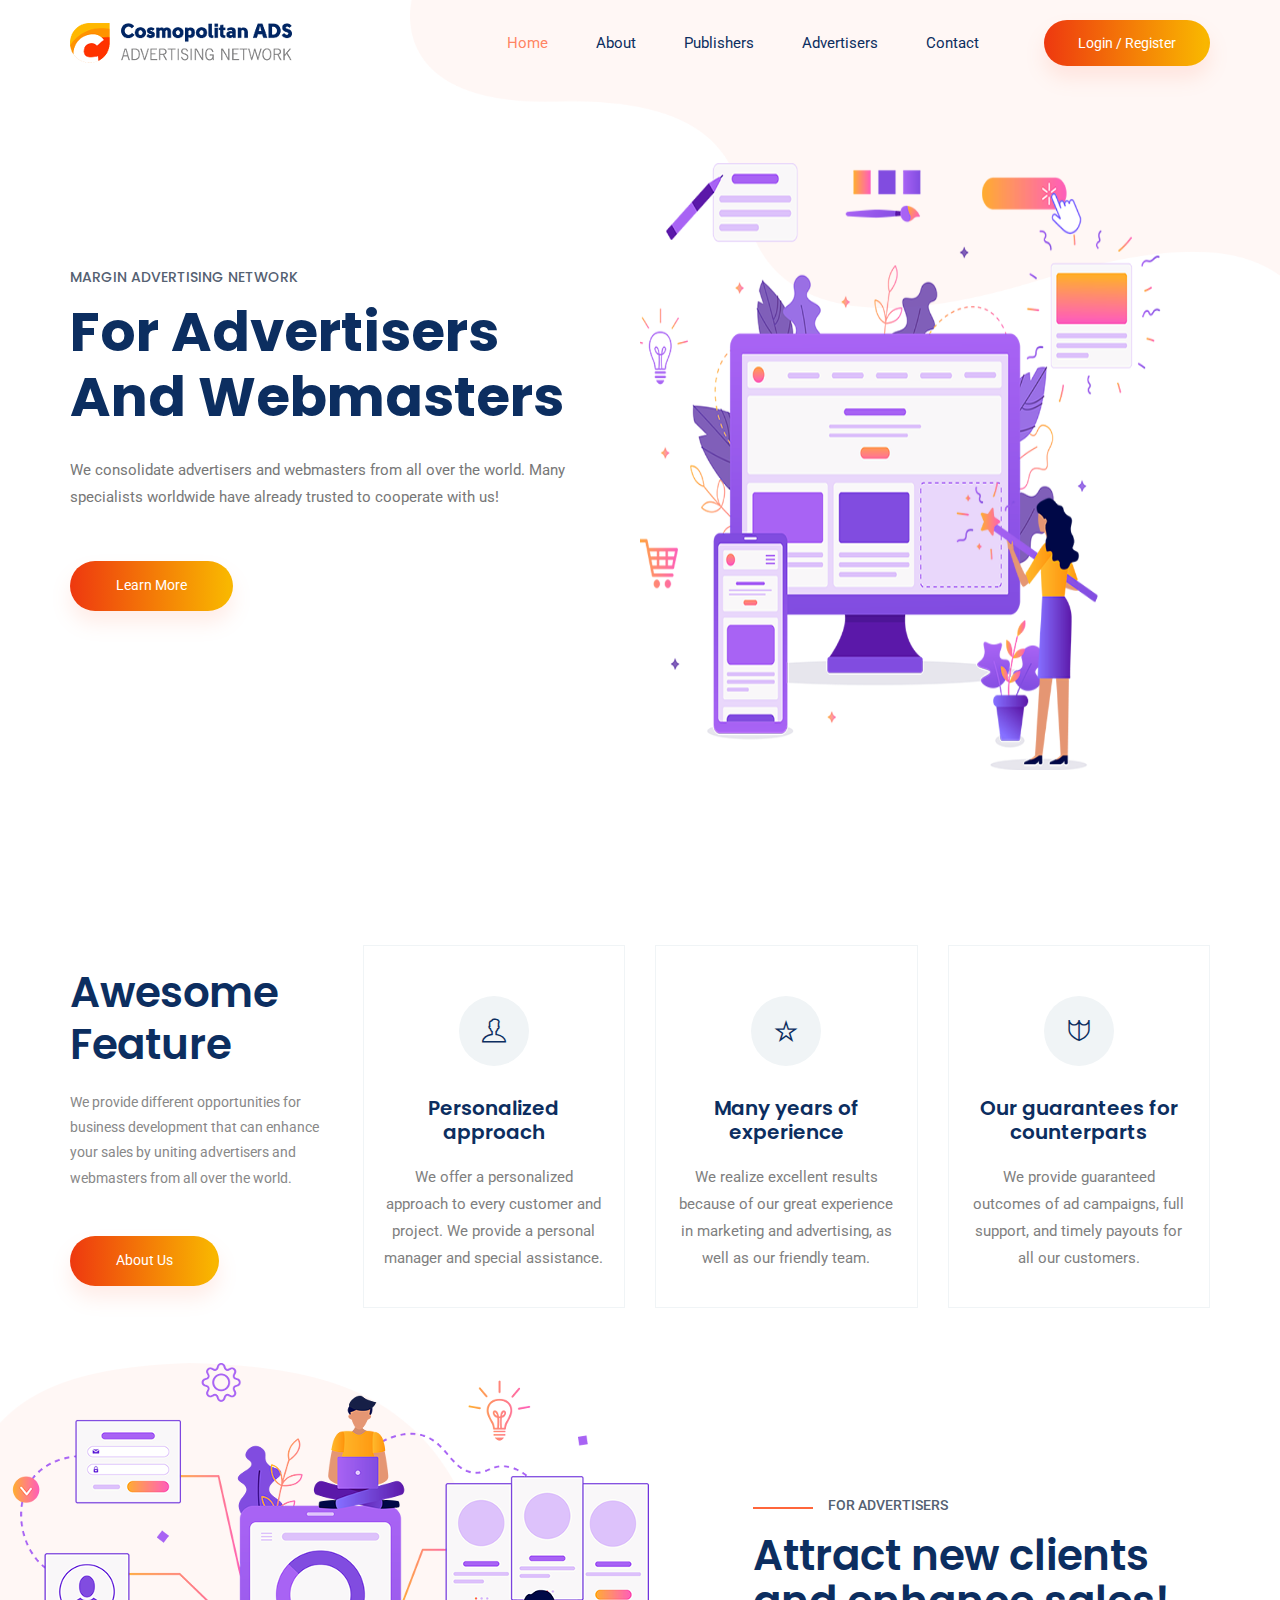
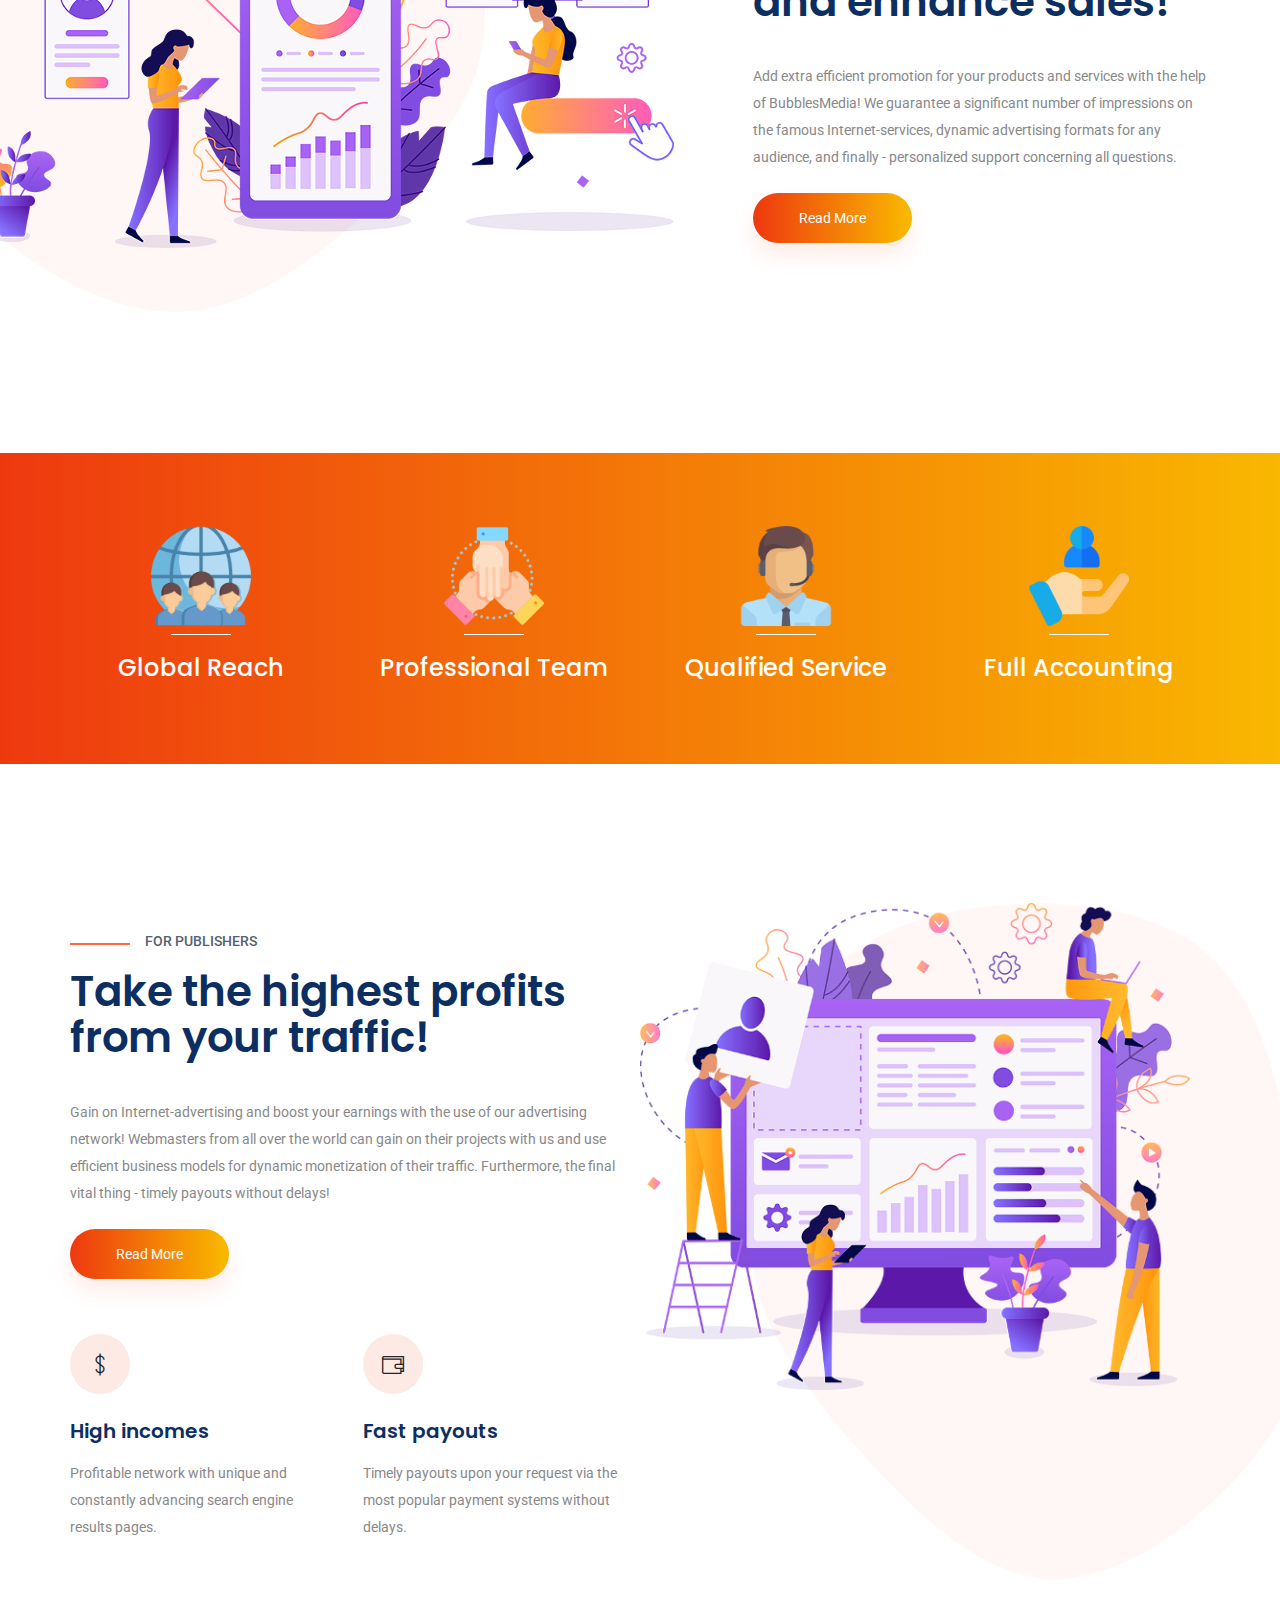
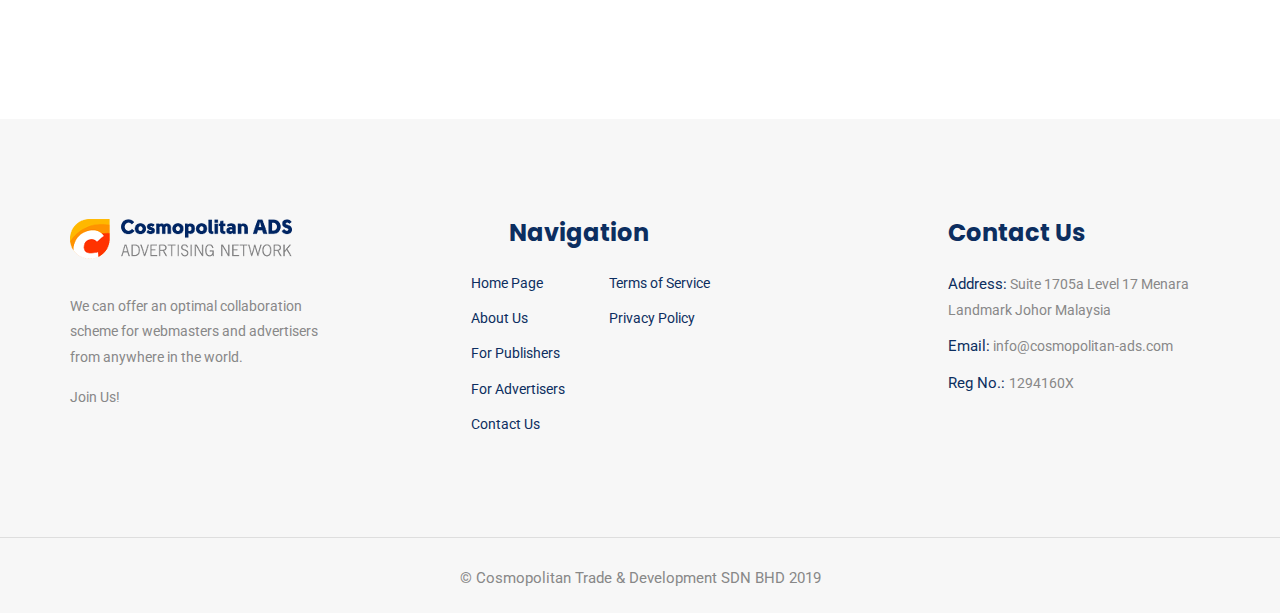
<file: index.html>
<!doctype html>
<html lang="en">

<head>
    <!-- Required meta tags -->
    <meta charset="utf-8">
    <meta name="viewport" content="width=device-width, initial-scale=1, shrink-to-fit=no">
    <title>Cosmopolitan ADS | Margin Advertising Network</title>
    <meta name="description" content="Cosmopolitan ADS - a Margin Advertising Network for advertisers and webmasters with optimal PPA cooperation schemes.">
    <link rel="icon" href="img/favicon.png">
    <!-- Bootstrap CSS -->
    <link rel="stylesheet" href="css/bootstrap.min.css">
    <!-- animate CSS -->
    <link rel="stylesheet" href="css/animate.css">
    <!-- owl carousel CSS -->
    <link rel="stylesheet" href="css/owl.carousel.min.css">
    <!-- themify CSS -->
    <link rel="stylesheet" href="css/themify-icons.css">
    <!-- flaticon CSS -->
    <link rel="stylesheet" href="css/flaticon.css">
    <!-- font awesome CSS -->
    <link rel="stylesheet" href="css/magnific-popup.css">
    <!-- swiper CSS -->
    <link rel="stylesheet" href="css/slick.css">
    <!-- style CSS -->
    <link rel="stylesheet" href="css/style.css">
</head>

<body>
    <!--::header part start::-->
    <header class="main_menu home_menu">
        <div class="container">
            <div class="row align-items-center">
                <div class="col-lg-12">
                    <nav class="navbar navbar-expand-lg navbar-light">
                        <a class="navbar-brand" href="index.html"> <img src="img/logo.png" alt="logo"> </a>
                        <button class="navbar-toggler" type="button" data-toggle="collapse"
                            data-target="#navbarSupportedContent" aria-controls="navbarSupportedContent"
                            aria-expanded="false" aria-label="Toggle navigation">
                            <span class="navbar-toggler-icon"></span>
                        </button>

                        <div class="collapse navbar-collapse main-menu-item justify-content-end"
                            id="navbarSupportedContent">
                            <ul class="navbar-nav align-items-center">
                                <li class="nav-item active">
                                    <a class="nav-link" href="index.html">Home</a>
                                </li>
                                <li class="nav-item">
                                    <a class="nav-link" href="about.html">About</a>
                                </li>
                                <li class="nav-item">
                                    <a class="nav-link" href="publishers.html">Publishers</a>
                                </li>
                                <li class="nav-item">
                                    <a class="nav-link" href="advertisers.html">Advertisers</a>
                                </li>
                                <li class="nav-item">
                                    <a class="nav-link" href="contact.html">Contact</a>
                                </li>
                                <li class="d-none d-lg-block">
                                    <a class="btn_1" href="404.html">Login / Register</a>
                                </li>
                            </ul>
                        </div>
                    </nav>
                </div>
            </div>
        </div>
    </header>
    <!-- Header part end-->

    <!-- banner part start-->
    <section class="banner_part">
        <div class="container">
            <div class="row align-items-center">
                <div class="col-lg-6 col-xl-6">
                    <div class="banner_text">
                        <div class="banner_text_iner">
                            <h5>Margin Advertising Network</h5>
                            <h1>For Advertisers and Webmasters</h1>
                            <p>We consolidate advertisers and webmasters from all over the world. Many specialists worldwide have already trusted to cooperate with us!</p>
                            <a href="about.html" class="btn_1">Learn More</a>
                        </div>
                    </div>
                </div>
            </div>
        </div>
    </section>
    <!-- banner part start-->

    <!-- feature_part start-->
    <section class="feature_part">
        <div class="container">
            <div class="row">
                <div class="col-sm-6 col-xl-3 align-self-center">
                    <div class="single_feature_text ">
                        <h2>Awesome <br> Feature</h2>
                        <p>We provide different opportunities for business development that can enhance your sales by uniting advertisers and webmasters from all over the world.</p>
                        <a href="about.html" class="btn_1">About Us</a>
                    </div>
                </div>
                <div class="col-sm-6 col-xl-3">
                    <div class="single_feature">
                        <div class="single_feature_part">
                            <span class="single_feature_icon"><i class="ti-user"></i></span>
                            <h4>Personalized approach</h4>
                            <p>We offer a personalized approach to every customer and project. We provide a personal manager and special assistance.</p>
                        </div>
                    </div>
                </div>
                <div class="col-sm-6 col-xl-3">
                    <div class="single_feature">
                        <div class="single_feature_part">
                            <span class="single_feature_icon"><i class="ti-star"></i></span>
                            <h4>Many years of experience</h4>
                            <p>We realize excellent results because of our great experience in  marketing and advertising, as well as our friendly team.</p>
                        </div>
                    </div>
                </div>
                <div class="col-sm-6 col-xl-3">
                    <div class="single_feature">
                        <div class="single_feature_part single_feature_part_2">
                            <span class="single_service_icon style_icon"><i class="ti-shield"></i></span>
                            <h4>Our guarantees for counterparts</h4>
                            <p>We provide guaranteed outcomes of ad campaigns, full support, and timely payouts for all our customers.</p>
                        </div>
                    </div>
                </div>
            </div>
        </div>
    </section>
    <!-- upcoming_event part start-->

    <!-- learning part start-->
    <section class="learning_part">
        <div class="container">
            <div class="row align-items-sm-center align-items-lg-stretch">
                <div class="col-md-7 col-lg-7">
                    <div class="learning_img">
                        <img src="img/learning_img.png" alt="">
                    </div>
                </div>
                <div class="col-md-5 col-lg-5">
                    <div class="learning_member_text">
                        <h5>For Advertisers</h5>
                        <h2>Attract new clients and enhance sales!</h2>
                        <p>Add extra efficient promotion for your products and services with the help of BubblesMedia! We guarantee a significant number of impressions on the famous Internet-services, dynamic advertising formats for any audience, and finally - personalized support concerning all questions.</p>
                        <a href="advertisers.html" class="btn_1">Read More</a>
                    </div>
                </div>
            </div>
        </div>
    </section>
    <!-- learning part end-->

    <!-- member_counter counter start -->
    <section class="member_counter">
        <div class="container">
            <div class="row">
                <div class="col-lg-3 col-sm-6">
                    <div class="single_member_counter">
                        <span><img src="img/icon-1.png"></span>
                        <h4>Global Reach</h4>
                    </div>
                </div>
                <div class="col-lg-3 col-sm-6">
                    <div class="single_member_counter">
                        <span><img src="img/icon-2.png"></span>
                        <h4>Professional Team</h4>
                    </div>
                </div>
                <div class="col-lg-3 col-sm-6">
                    <div class="single_member_counter">
                        <span><img src="img/icon-3.png"></span>
                        <h4>Qualified service</h4>
                    </div>
                </div>
                <div class="col-lg-3 col-sm-6">
                    <div class="single_member_counter">
                        <span><img src="img/icon-4.png"></span>
                        <h4>Full Accounting</h4>
                    </div>
                </div>
            </div>
        </div>
    </section>
    <!-- member_counter counter end -->

    <!-- learning part start-->
    <section class="advance_feature learning_part">
        <div class="container">
            <div class="row align-items-sm-center align-items-xl-stretch">
                <div class="col-md-6 col-lg-6">
                    <div class="learning_member_text">
                        <h5>For Publishers</h5>
                        <h2>Take the highest profits from your traffic!</h2>
                        <p>Gain on Internet-advertising and boost your earnings with the use of our advertising network! Webmasters from all over the world can gain on their projects with us and use efficient business models for dynamic monetization of their traffic. Furthermore, the final vital thing - timely payouts without delays!</p>
                        <a href="publishers.html" class="btn_1">Read More</a>
                        <div class="row">
                            <div class="col-sm-6 col-md-12 col-lg-6">
                                <div class="learning_member_text_iner">
                                    <span class="ti-money"></span>
                                    <h4>High incomes</h4>
                                    <p>Profitable network with unique and constantly advancing search engine results pages.</p>
                                </div>
                            </div>
                            <div class="col-sm-6 col-md-12 col-lg-6">
                                <div class="learning_member_text_iner">
                                    <span class="ti-wallet"></span>
                                    <h4>Fast payouts</h4>
                                    <p>Timely payouts upon your request via the most popular payment systems without delays.</p>
                                </div>
                            </div>
                        </div>

                    </div>
                </div>
                <div class="col-lg-6 col-md-6">
                    <div class="learning_img">
                        <img src="img/advance_feature_img.png" alt="">
                    </div>
                </div>
            </div>
        </div>
    </section>
    <!-- learning part end-->

    <!-- footer part start-->
    <footer class="footer-area">
        <div class="container">
            <div class="row justify-content-between">
                <div class="col-sm-6 col-md-4 col-xl-3">
                    <div class="single-footer-widget footer_1">
                        <a href="index.html"> <img src="img/logo.png" alt=""> </a>
                        <p>We can offer an optimal collaboration scheme for webmasters and advertisers from anywhere in the world.</p>
                        <p>Join Us!</p>
                    </div>
                </div>
                <div class="col-xl-3 col-sm-6 col-md-4">
                    <div class="single-footer-widget footer_2">
                        <h4>Navigation</h4>
                        <div class="contact_info" id="contact-main">
                            <div id="left-info">
                                <p><a href="index.html">Home Page</a></p>
                                <p><a href="about.html">About Us</a></p>
                                <p><a href="publishers.html">For Publishers</a></p>
                                <p><a href="advertisers.html">For Advertisers</a></p>
                                <p><a href="contact.html">Contact Us</a></p>
                            </div>
                            <div id="right-info">
                                <p><a href="rules/terms.html" target="blank">Terms of Service</a></p>
                                <p><a href="rules/privacy.html" target="blank">Privacy Policy</a></p>
                            </div>
                        </div>
                    </div>
                </div>
                <div class="col-xl-3 col-sm-6 col-md-4">
                    <div class="single-footer-widget footer_2">
                        <h4>Contact Us</h4>
                        <div class="contact_info">
                            <p><span> Address:</span> Suite 1705a Level 17 Menara Landmark Johor Malaysia</p>
                            <p><span> Email:</span> info@cosmopolitan-ads.com </p>
                            <p><span> Reg No.: </span> 1294160X</p>
                        </div>
                    </div>
                </div>
            </div>
        </div>

        <div class="container-fluid">
            <div class="row">
                <div class="col-lg-12">
                    <div class="copyright_part_text text-center">
                        <div class="row">
                            <div class="col-lg-12">
                                <p class="footer-text m-0">&copy; Cosmopolitan Trade & Development SDN BHD 2019</p>
                            </div>
                        </div>
                    </div>
                </div>
            </div>
        </div>
    </footer>
    <!-- footer part end-->

    <!-- jquery plugins here-->
    <!-- jquery -->
    <script src="js/jquery-1.12.1.min.js"></script>
    <!-- popper js -->
    <script src="js/popper.min.js"></script>
    <!-- bootstrap js -->
    <script src="js/bootstrap.min.js"></script>
    <!-- easing js -->
    <script src="js/jquery.magnific-popup.js"></script>
    <!-- swiper js -->
    <script src="js/swiper.min.js"></script>
    <!-- swiper js -->
    <script src="js/masonry.pkgd.js"></script>
    <!-- particles js -->
    <script src="js/owl.carousel.min.js"></script>
    <script src="js/jquery.nice-select.min.js"></script>
    <!-- swiper js -->
    <script src="js/slick.min.js"></script>
    <script src="js/jquery.counterup.min.js"></script>
    <script src="js/waypoints.min.js"></script>
    <!-- custom js -->
    <script src="js/custom.js"></script>
</body>

</html>
</file>
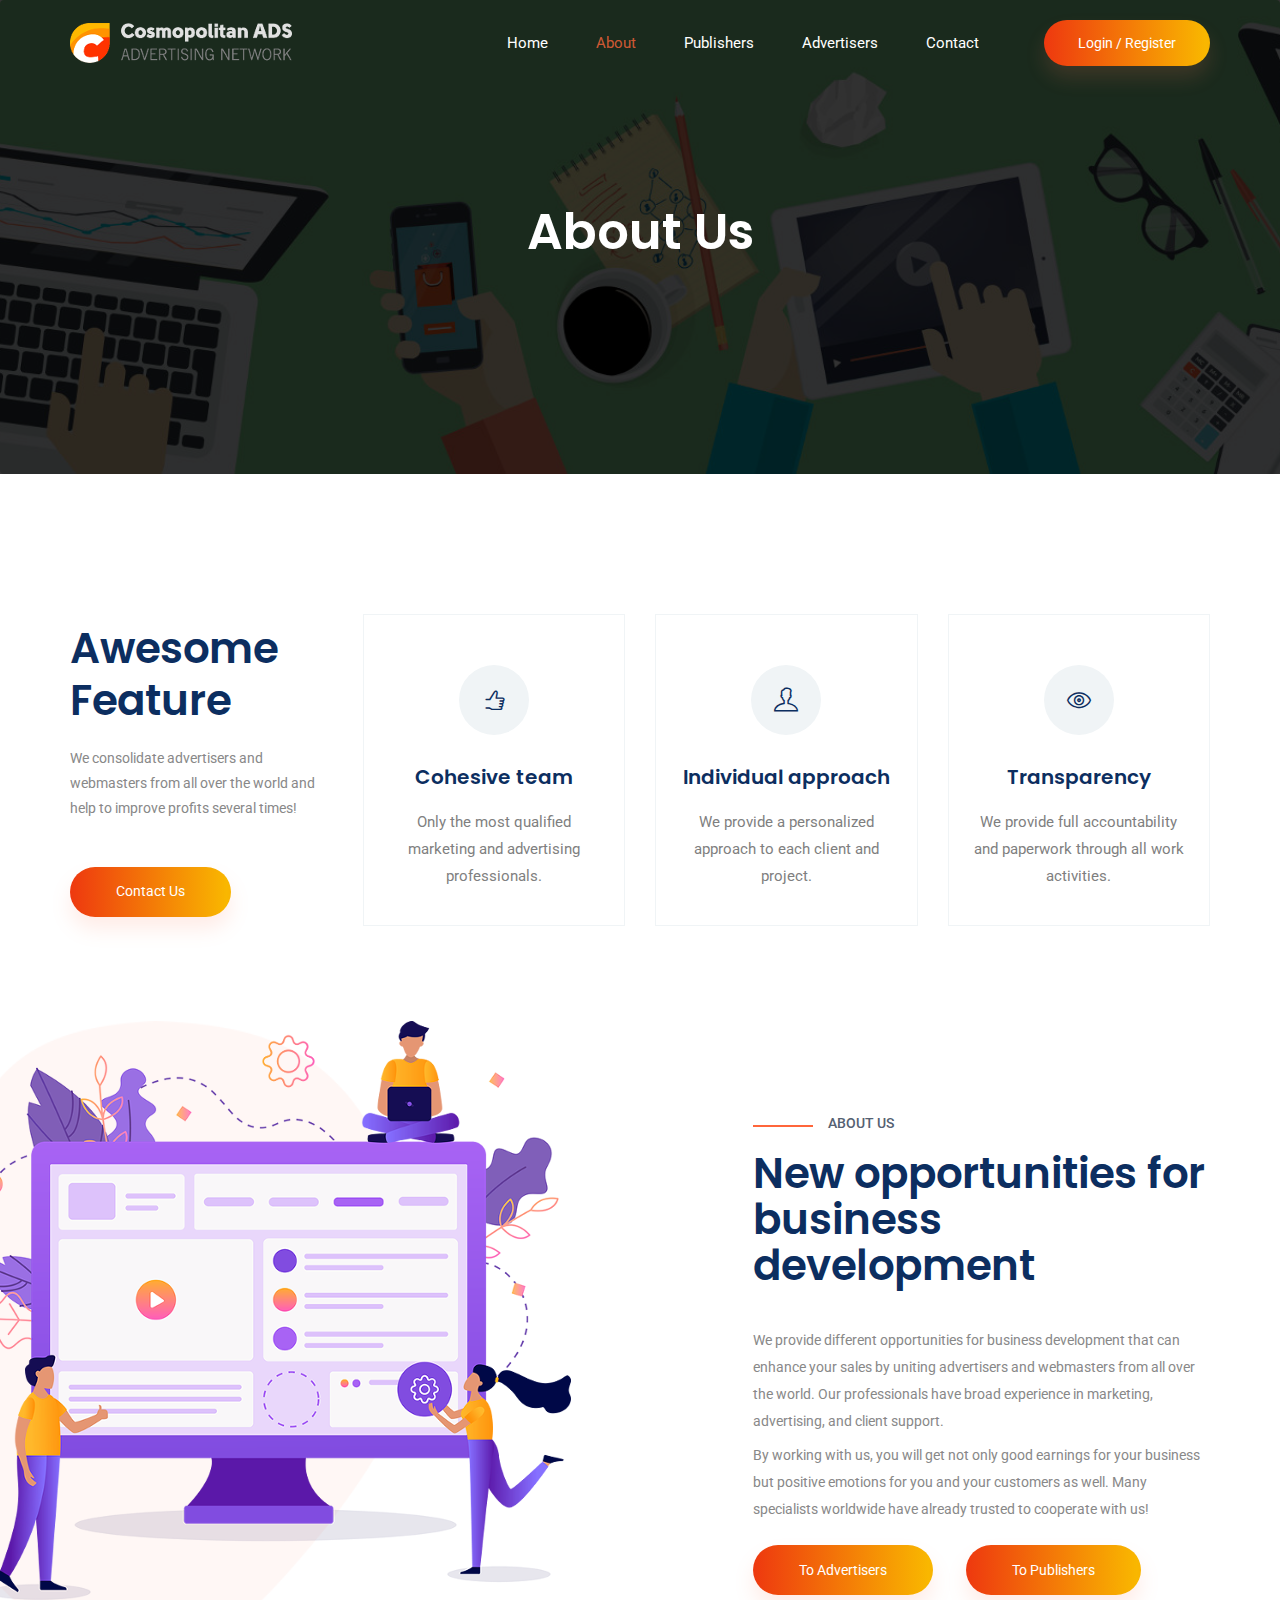
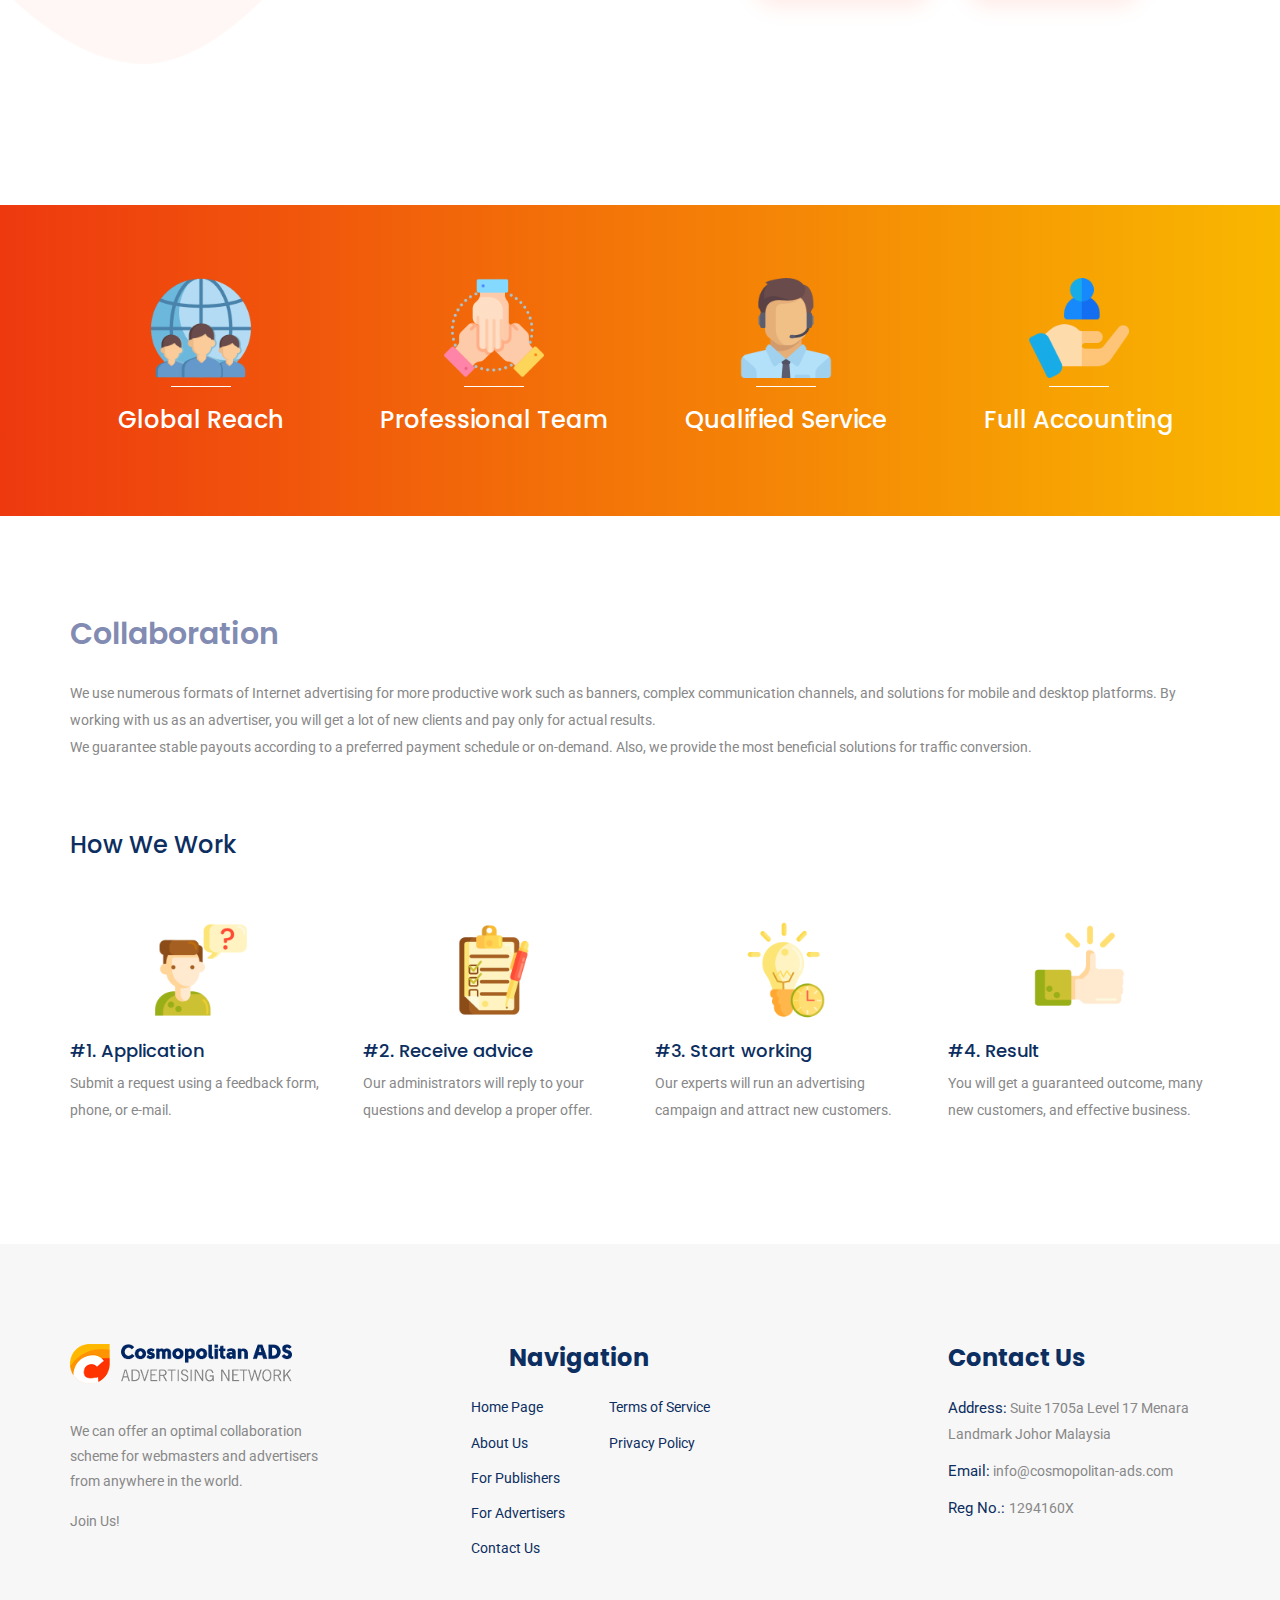
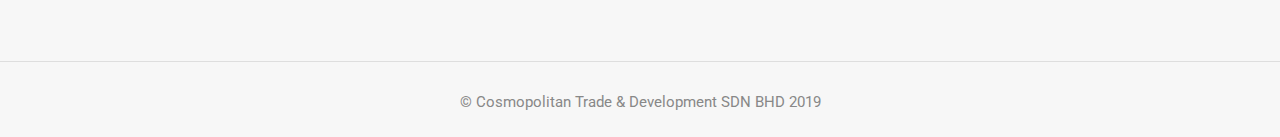
<file: about.html>
<!doctype html>
<html lang="en">

<head>
    <!-- Required meta tags -->
    <meta charset="utf-8">
    <meta name="viewport" content="width=device-width, initial-scale=1, shrink-to-fit=no">
    <title>Cosmopolitan ADS | About Our Company</title>
    <meta name="description" content="Cosmopolitan ADS to offer opportunities for business development and sales growth by uniting advertisers and webmasters from all over the world.">
    <link rel="icon" href="img/favicon.png">
    <!-- Bootstrap CSS -->
    <link rel="stylesheet" href="css/bootstrap.min.css">
    <!-- animate CSS -->
    <link rel="stylesheet" href="css/animate.css">
    <!-- owl carousel CSS -->
    <link rel="stylesheet" href="css/owl.carousel.min.css">
    <!-- themify CSS -->
    <link rel="stylesheet" href="css/themify-icons.css">
    <!-- flaticon CSS -->
    <link rel="stylesheet" href="css/flaticon.css">
    <!-- font awesome CSS -->
    <link rel="stylesheet" href="css/magnific-popup.css">
    <!-- swiper CSS -->
    <link rel="stylesheet" href="css/slick.css">
    <!-- style CSS -->
    <link rel="stylesheet" href="css/style.css">
</head>

<body>
    <!--::header part start::-->
    <header class="main_menu single_page_menu">
        <div class="container">
            <div class="row align-items-center">
                <div class="col-lg-12">
                    <nav class="navbar navbar-expand-lg navbar-light">
                        <a class="navbar-brand logo_1" href="index.html"> <img src="img/single_page_logo.png" alt="logo"> </a>
                        <a class="navbar-brand logo_2" href="index.html"> <img src="img/logo.png" alt="logo"> </a>
                        <button class="navbar-toggler" type="button" data-toggle="collapse"
                            data-target="#navbarSupportedContent" aria-controls="navbarSupportedContent"
                            aria-expanded="false" aria-label="Toggle navigation">
                            <span class="navbar-toggler-icon"></span>
                        </button>

                        <div class="collapse navbar-collapse main-menu-item justify-content-end"
                            id="navbarSupportedContent">
                             <ul class="navbar-nav align-items-center">
                                <li class="nav-item">
                                    <a class="nav-link" href="index.html">Home</a>
                                </li>
                                <li class="nav-item active">
                                    <a class="nav-link" href="about.html">About</a>
                                </li>
                                <li class="nav-item">
                                    <a class="nav-link" href="publishers.html">Publishers</a>
                                </li>
                                <li class="nav-item">
                                    <a class="nav-link" href="advertisers.html">Advertisers</a>
                                </li>
                                <li class="nav-item">
                                    <a class="nav-link" href="contact.html">Contact</a>
                                </li>
                                <li class="d-none d-lg-block">
                                    <a class="btn_1" href="404.html">Login / Register</a>
                                </li>
                            </ul>
                        </div>
                    </nav>
                </div>
            </div>
        </div>
    </header>
    <!-- Header part end-->

    <!-- breadcrumb start-->
    <section class="breadcrumb breadcrumb_bg">
        <div class="container">
            <div class="row">
                <div class="col-lg-12">
                    <div class="breadcrumb_iner text-center">
                        <div class="breadcrumb_iner_item">
                            <h2>About Us</h2>
                        </div>
                    </div>
                </div>
            </div>
        </div>
    </section>
    <!-- breadcrumb start-->

    <!-- feature_part start-->
    <section class="feature_part single_feature_padding">
        <div class="container">
            <div class="row">
                <div class="col-sm-6 col-xl-3 align-self-center">
                    <div class="single_feature_text ">
                        <h2>Awesome <br> Feature</h2>
                        <p>We consolidate advertisers and webmasters from all over the world and help to improve profits several times!</p>
                        <a href="contact.html" class="btn_1">Contact Us</a>
                    </div>
                </div>
                <div class="col-sm-6 col-xl-3">
                    <div class="single_feature">
                        <div class="single_feature_part">
                            <span class="single_feature_icon"><i class="ti-thumb-up"></i></span>
                            <h4>Cohesive team</h4>
                            <p>Only the most qualified marketing and advertising professionals.</p>
                        </div>
                    </div>
                </div>
                <div class="col-sm-6 col-xl-3">
                    <div class="single_feature">
                        <div class="single_feature_part">
                            <span class="single_feature_icon"><i class="ti-user"></i></span>
                            <h4>Individual approach</h4>
                            <p>We provide a personalized approach to each client and project.</p>
                        </div>
                    </div>
                </div>
                <div class="col-sm-6 col-xl-3">
                    <div class="single_feature">
                        <div class="single_feature_part single_feature_part_2">
                            <span class="single_service_icon style_icon"><i class="ti-eye"></i></span>
                            <h4>Transparency</h4>
                            <p>We provide full accountability and paperwork through all work activities.</p>
                        </div>
                    </div>
                </div>
            </div>
        </div>
    </section>
    <!-- upcoming_event part start-->

    <!-- learning part start-->
    <section class="learning_part">
        <div class="container">
            <div class="row align-items-sm-center align-items-lg-stretch">
                <div class="col-md-7 col-lg-7">
                    <div class="learning_img">
                        <img src="img/about.png" alt="">
                    </div>
                </div>
                <div class="col-md-5 col-lg-5">
                    <div class="learning_member_text">
                        <h5>About us</h5>
                        <h2>New opportunities for business development</h2>
                        <p>We provide different opportunities for business development that can enhance your sales by uniting advertisers and webmasters from all over the world. Our professionals have broad experience in marketing, advertising, and client support.</p>
                        <p>By working with us, you will get not only good earnings for your business but positive emotions for you and your customers as well. Many specialists worldwide have already trusted to cooperate with us!</p>
                        <a href="advertisers.html" class="btn_1">To Advertisers</a>
                        <a href="publishers.html" class="btn_1 ml30">To Publishers</a>
                    </div>
                </div>
            </div>
        </div>
    </section>
    <!-- learning part end-->

    <!-- member_counter counter start -->
    <section class="member_counter">
        <div class="container">
            <div class="row">
                <div class="col-lg-3 col-sm-6">
                    <div class="single_member_counter">
                        <span><img src="img/icon-1.png"></span>
                        <h4>Global Reach</h4>
                    </div>
                </div>
                <div class="col-lg-3 col-sm-6">
                    <div class="single_member_counter">
                        <span><img src="img/icon-2.png"></span>
                        <h4>Professional Team</h4>
                    </div>
                </div>
                <div class="col-lg-3 col-sm-6">
                    <div class="single_member_counter">
                        <span><img src="img/icon-3.png"></span>
                        <h4>Qualified service</h4>
                    </div>
                </div>
                <div class="col-lg-3 col-sm-6">
                    <div class="single_member_counter">
                        <span><img src="img/icon-4.png"></span>
                        <h4>Full Accounting</h4>
                    </div>
                </div>
            </div>
        </div>
    </section>
    <!-- member_counter counter end -->

    <section class="sample-text-area">
        <div class="container typography">
            <h2 class="pb20">Collaboration</h2>
            <p class="sample-text">We use numerous formats of Internet advertising for more productive work such as banners, complex communication channels, and solutions for mobile and desktop platforms. By working with us as an advertiser, you will get a lot of new clients and pay only for actual results.</p>
            <p>We guarantee stable payouts according to a preferred payment schedule or on-demand. Also, we provide the most beneficial solutions for traffic conversion.</p>
        </div>
    </section>

    <div class="whole-wrap">
        <div class="container box_1170">
            <div class="section-work">
                <h3 class="mb-30">How We Work</h3>
                <div class="row">
                    <div class="col-md-3">
                        <div class="single-defination">
                            <p class="icon-work"><img src="img/icon-5.png"></p>
                            <h4 class="mb-20">#1. Application</h4>
                            <p>Submit a request using a feedback form, phone, or e-mail.</p>
                        </div>
                    </div>
                    <div class="col-md-3">
                        <div class="single-defination">
                            <p class="icon-work"><img src="img/icon-6.png"></p>
                            <h4 class="mb-20">#2. Receive advice</h4>
                            <p>Our administrators will reply to your questions and develop a proper offer.</p>
                        </div>
                    </div>
                    <div class="col-md-3">
                        <div class="single-defination">
                            <p class="icon-work"><img src="img/icon-7.png"></p>
                            <h4 class="mb-20">#3. Start working</h4>
                            <p>Our experts will run an advertising campaign and attract new customers.</p>
                        </div>
                    </div>
                    <div class="col-md-3">
                        <div class="single-defination">
                            <p class="icon-work"><img src="img/icon-8.png"></p>
                            <h4 class="mb-20">#4. Result</h4>
                            <p>You will get a guaranteed outcome, many new customers, and effective business.</p>
                        </div>
                    </div>
                </div>
            </div>
        </div>
    </div>

    <!-- footer part start-->
    <footer class="footer-area">
        <div class="container">
            <div class="row justify-content-between">
                <div class="col-sm-6 col-md-4 col-xl-3">
                    <div class="single-footer-widget footer_1">
                        <a href="index.html"> <img src="img/logo.png" alt=""> </a>
                        <p>We can offer an optimal collaboration scheme for webmasters and advertisers from anywhere in the world.</p>
                        <p>Join Us!</p>
                    </div>
                </div>
                <div class="col-xl-3 col-sm-6 col-md-4">
                    <div class="single-footer-widget footer_2">
                        <h4>Navigation</h4>
                        <div class="contact_info" id="contact-main">
                            <div id="left-info">
                                <p><a href="index.html">Home Page</a></p>
                                <p><a href="about.html">About Us</a></p>
                                <p><a href="publishers.html">For Publishers</a></p>
                                <p><a href="advertisers.html">For Advertisers</a></p>
                                <p><a href="contact.html">Contact Us</a></p>
                            </div>
                            <div id="right-info">
                                <p><a href="rules/terms.html" target="blank">Terms of Service</a></p>
                                <p><a href="rules/privacy.html" target="blank">Privacy Policy</a></p>
                            </div>
                        </div>
                    </div>
                </div>
                <div class="col-xl-3 col-sm-6 col-md-4">
                    <div class="single-footer-widget footer_2">
                        <h4>Contact Us</h4>
                        <div class="contact_info">
                            <p><span> Address:</span> Suite 1705a Level 17 Menara Landmark Johor Malaysia</p>
                            <p><span> Email:</span> info@cosmopolitan-ads.com </p>
                            <p><span> Reg No.: </span> 1294160X</p>
                        </div>
                    </div>
                </div>
            </div>
        </div>

        <div class="container-fluid">
            <div class="row">
                <div class="col-lg-12">
                    <div class="copyright_part_text text-center">
                        <div class="row">
                            <div class="col-lg-12">
                                <p class="footer-text m-0">&copy; Cosmopolitan Trade & Development SDN BHD 2019</p>
                            </div>
                        </div>
                    </div>
                </div>
            </div>
        </div>
    </footer>
    <!-- footer part end-->

    <!-- jquery plugins here-->
    <!-- jquery -->
    <script src="js/jquery-1.12.1.min.js"></script>
    <!-- popper js -->
    <script src="js/popper.min.js"></script>
    <!-- bootstrap js -->
    <script src="js/bootstrap.min.js"></script>
    <!-- easing js -->
    <script src="js/jquery.magnific-popup.js"></script>
    <!-- swiper js -->
    <script src="js/swiper.min.js"></script>
    <!-- swiper js -->
    <script src="js/masonry.pkgd.js"></script>
    <!-- particles js -->
    <script src="js/owl.carousel.min.js"></script>
    <script src="js/jquery.nice-select.min.js"></script>
    <!-- swiper js -->
    <script src="js/slick.min.js"></script>
    <script src="js/jquery.counterup.min.js"></script>
    <script src="js/waypoints.min.js"></script>
    <!-- custom js -->
    <script src="js/custom.js"></script>
</body>

</html>
</file>
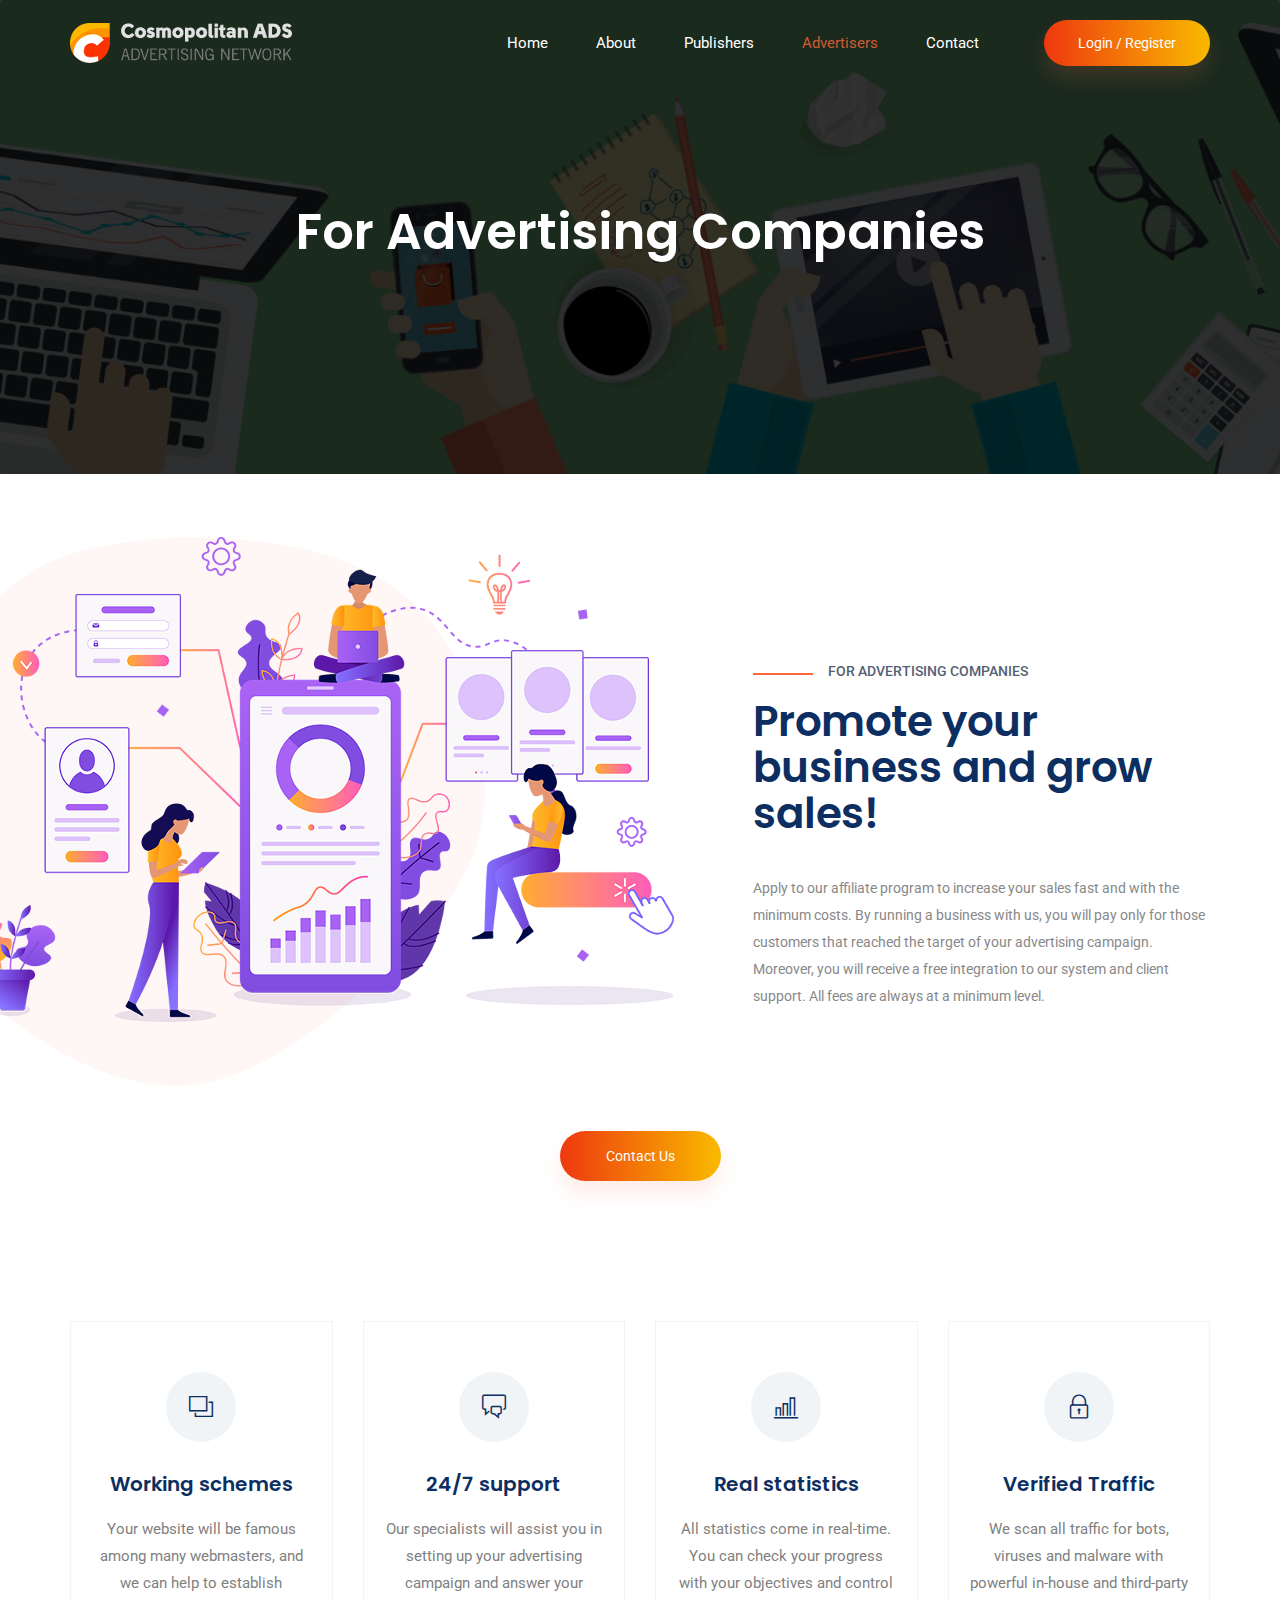
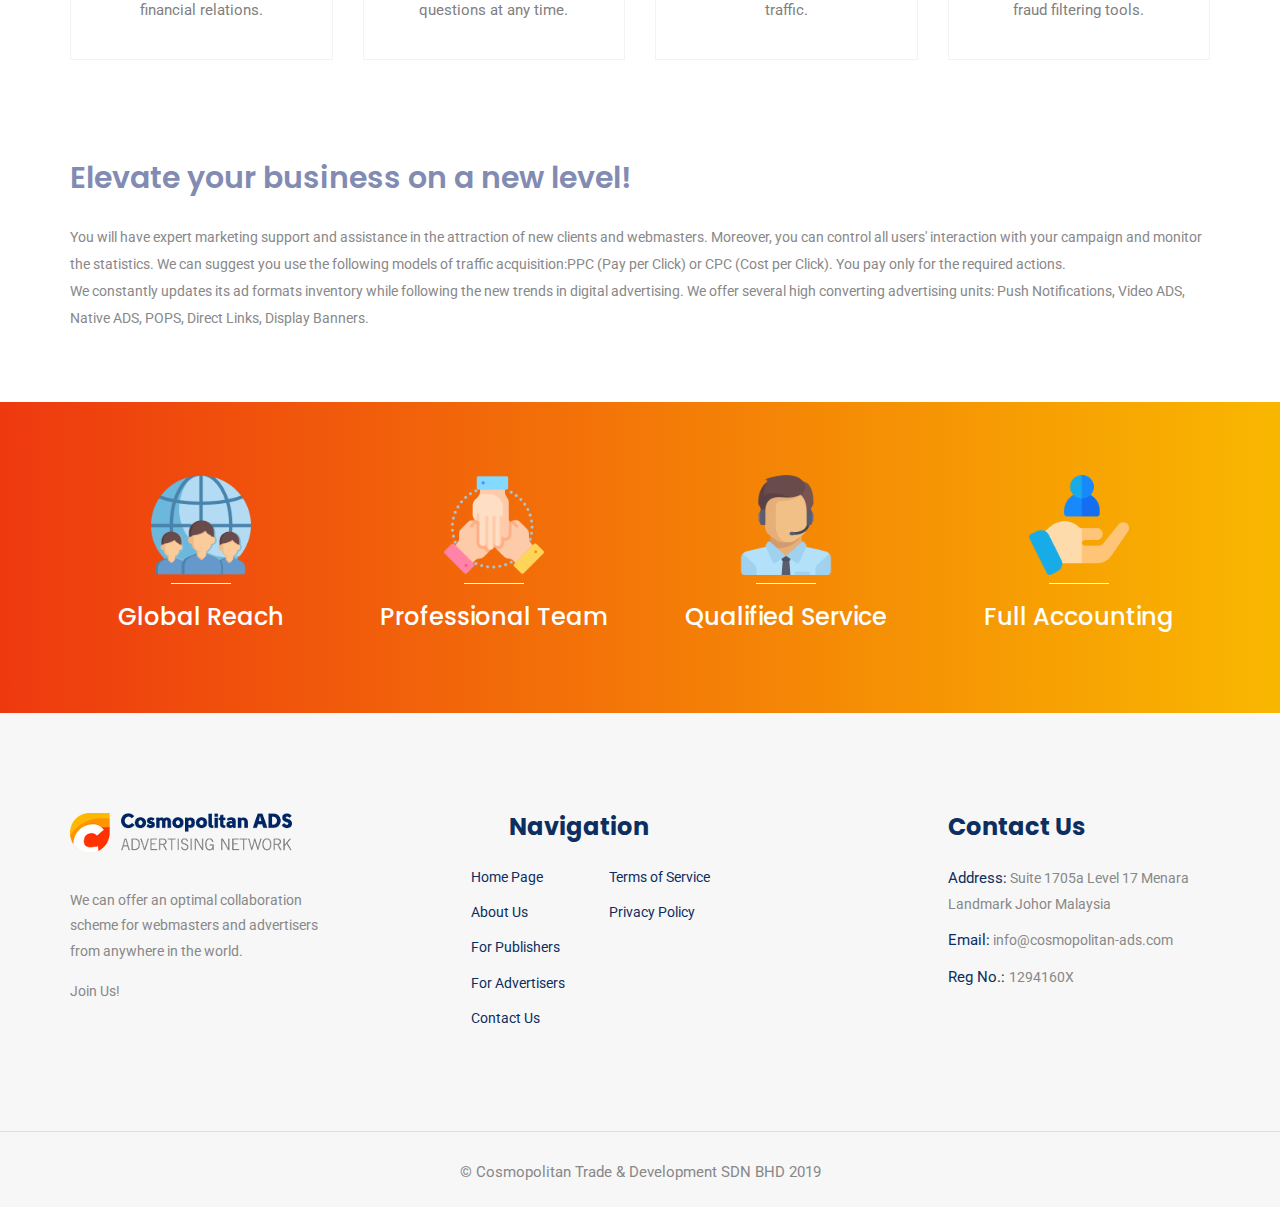
<file: advertisers.html>
<!doctype html>
<html lang="en">

<head>
    <!-- Required meta tags -->
    <meta charset="utf-8">
    <meta name="viewport" content="width=device-width, initial-scale=1, shrink-to-fit=no">
    <title>Cosmopolitan ADS | To Advertisers</title>
    <meta name="description" content="Cosmopolitan ADS affiliate program is designed for advertisers to increase sales rapidly and with minimal expenditures.">
    <link rel="icon" href="img/favicon.png">
    <!-- Bootstrap CSS -->
    <link rel="stylesheet" href="css/bootstrap.min.css">
    <!-- animate CSS -->
    <link rel="stylesheet" href="css/animate.css">
    <!-- owl carousel CSS -->
    <link rel="stylesheet" href="css/owl.carousel.min.css">
    <!-- themify CSS -->
    <link rel="stylesheet" href="css/themify-icons.css">
    <!-- flaticon CSS -->
    <link rel="stylesheet" href="css/flaticon.css">
    <!-- font awesome CSS -->
    <link rel="stylesheet" href="css/magnific-popup.css">
    <!-- swiper CSS -->
    <link rel="stylesheet" href="css/slick.css">
    <!-- style CSS -->
    <link rel="stylesheet" href="css/style.css">
</head>

<body>
    <!--::header part start::-->
    <header class="main_menu single_page_menu">
        <div class="container">
            <div class="row align-items-center">
                <div class="col-lg-12">
                    <nav class="navbar navbar-expand-lg navbar-light">
                        <a class="navbar-brand logo_1" href="index.html"> <img src="img/single_page_logo.png" alt="logo"> </a>
                        <a class="navbar-brand logo_2" href="index.html"> <img src="img/logo.png" alt="logo"> </a>
                        <button class="navbar-toggler" type="button" data-toggle="collapse"
                            data-target="#navbarSupportedContent" aria-controls="navbarSupportedContent"
                            aria-expanded="false" aria-label="Toggle navigation">
                            <span class="navbar-toggler-icon"></span>
                        </button>

                        <div class="collapse navbar-collapse main-menu-item justify-content-end"
                            id="navbarSupportedContent">
                             <ul class="navbar-nav align-items-center">
                                <li class="nav-item">
                                    <a class="nav-link" href="index.html">Home</a>
                                </li>
                                <li class="nav-item">
                                    <a class="nav-link" href="about.html">About</a>
                                </li>
                                <li class="nav-item">
                                    <a class="nav-link" href="publishers.html">Publishers</a>
                                </li>
                                <li class="nav-item active">
                                    <a class="nav-link" href="advertisers.html">Advertisers</a>
                                </li>
                                <li class="nav-item">
                                    <a class="nav-link" href="contact.html">Contact</a>
                                </li>
                                <li class="d-none d-lg-block">
                                    <a class="btn_1" href="404.html">Login / Register</a>
                                </li>
                            </ul>
                        </div>
                    </nav>
                </div>
            </div>
        </div>
    </header>
    <!-- Header part end-->

    <!-- breadcrumb start-->
    <section class="breadcrumb breadcrumb_bg">
        <div class="container">
            <div class="row">
                <div class="col-lg-12">
                    <div class="breadcrumb_iner text-center">
                        <div class="breadcrumb_iner_item">
                            <h2>For Advertising Companies</h2>
                        </div>
                    </div>
                </div>
            </div>
        </div>
    </section>
    <!-- breadcrumb start-->



    <!-- learning part start-->
    <section class="learning_part pb0">
        <div class="container">
            <div class="row align-items-sm-center align-items-lg-stretch">
                <div class="col-md-7 col-lg-7">
                    <div class="learning_img">
                        <img src="img/learning_img.png" alt="">
                    </div>
                </div>
                <div class="col-md-5 col-lg-5">
                    <div class="learning_member_text">
                        <h5>FOR ADVERTISING COMPANIES</h5>
                        <h2>Promote your business and grow sales!</h2>
                        <p>Apply to our affiliate program to increase your sales fast and with the minimum costs. By running a business with us, you will pay only for those customers that reached the target of your advertising campaign. Moreover, you will receive a free integration to our system and client support. All fees are always at a minimum level.</p>
                    </div>
                </div>

                <div class="col-md-12 col-lg-12">
                    <div class="btn-center">
                        <a href="contact.html" class="btn_1">Contact Us</a> 
                    </div>
                </div>
            </div>
        </div>
    </section>
    <!-- learning part end-->

        <!-- feature_part start-->
    <section class="feature_part single_feature_padding">
        <div class="container">
            <div class="row">
                <div class="col-sm-6 col-xl-3">
                    <div class="single_feature">
                        <div class="single_feature_part">
                            <span class="single_feature_icon"><i class="ti-layers"></i></span>
                            <h4>Working schemes</h4>
                            <p>Your website will be famous among many webmasters, and we can help to establish financial relations.</p>
                        </div>
                    </div>
                </div>
                <div class="col-sm-6 col-xl-3">
                    <div class="single_feature">
                        <div class="single_feature_part">
                            <span class="single_feature_icon"><i class="ti-comments"></i></span>
                            <h4>24/7 support</h4>
                            <p>Our specialists will assist you in setting up your advertising campaign and answer your questions at any time.</p>
                        </div>
                    </div>
                </div>
                <div class="col-sm-6 col-xl-3">
                    <div class="single_feature">
                        <div class="single_feature_part">
                            <span class="single_feature_icon"><i class="ti-bar-chart"></i></span>
                            <h4>Real statistics</h4>
                            <p>All statistics come in real-time. You can check your progress with your objectives and control traffic.</p>
                        </div>
                    </div>
                </div>
                <div class="col-sm-6 col-xl-3">
                    <div class="single_feature">
                        <div class="single_feature_part single_feature_part_2">
                            <span class="single_service_icon style_icon"><i class="ti-lock"></i></span>
                            <h4>Verified Traffic</h4>
                            <p>We scan all traffic for bots, viruses and malware with powerful in-house and third-party fraud filtering tools.</p>
                        </div>
                    </div>
                </div>
            </div>
        </div>
    </section>
    <!-- upcoming_event part start-->
    <section class="sample-text-area">
        <div class="container typography">
            <h2 class="pb20">Elevate your business on a new level!</h2>
            <p class="sample-text">
                You will have expert marketing support and assistance in the attraction of new clients and webmasters. Moreover, you can control all users' interaction with your campaign and monitor the statistics. We can suggest you use the following models of traffic acquisition:PPC (Pay per Click) or CPC (Cost per Click). You pay only for the required actions.</p>
            <p>We constantly updates its ad formats inventory while following the new trends in digital advertising. We offer several high converting advertising units: Push Notifications, Video ADS, Native ADS, POPS, Direct Links, Display Banners.</p>
            
        </div>
    </section>
    <!-- End Sample Area -->

        <!-- member_counter counter start -->
    <section class="member_counter">
        <div class="container">
            <div class="row">
                <div class="col-lg-3 col-sm-6">
                    <div class="single_member_counter">
                        <span><img src="img/icon-1.png"></span>
                        <h4>Global Reach</h4>
                    </div>
                </div>
                <div class="col-lg-3 col-sm-6">
                    <div class="single_member_counter">
                        <span><img src="img/icon-2.png"></span>
                        <h4>Professional Team</h4>
                    </div>
                </div>
                <div class="col-lg-3 col-sm-6">
                    <div class="single_member_counter">
                        <span><img src="img/icon-3.png"></span>
                        <h4>Qualified service</h4>
                    </div>
                </div>
                <div class="col-lg-3 col-sm-6">
                    <div class="single_member_counter">
                        <span><img src="img/icon-4.png"></span>
                        <h4>Full Accounting</h4>
                    </div>
                </div>
            </div>
        </div>
    </section>
    <!-- member_counter counter end -->

    <!-- footer part start-->
   <footer class="footer-area">
        <div class="container">
            <div class="row justify-content-between">
                <div class="col-sm-6 col-md-4 col-xl-3">
                    <div class="single-footer-widget footer_1">
                        <a href="index.html"> <img src="img/logo.png" alt=""> </a>
                        <p>We can offer an optimal collaboration scheme for webmasters and advertisers from anywhere in the world.</p>
                        <p>Join Us!</p>
                    </div>
                </div>
                <div class="col-xl-3 col-sm-6 col-md-4">
                    <div class="single-footer-widget footer_2">
                        <h4>Navigation</h4>
                        <div class="contact_info" id="contact-main">
                            <div id="left-info">
                                <p><a href="index.html">Home Page</a></p>
                                <p><a href="about.html">About Us</a></p>
                                <p><a href="publishers.html">For Publishers</a></p>
                                <p><a href="advertisers.html">For Advertisers</a></p>
                                <p><a href="contact.html">Contact Us</a></p>
                            </div>
                            <div id="right-info">
                                <p><a href="rules/terms.html" target="blank">Terms of Service</a></p>
                                <p><a href="rules/privacy.html" target="blank">Privacy Policy</a></p>
                            </div>
                        </div>
                    </div>
                </div>
                <div class="col-xl-3 col-sm-6 col-md-4">
                    <div class="single-footer-widget footer_2">
                        <h4>Contact Us</h4>
                        <div class="contact_info">
                            <p><span> Address:</span> Suite 1705a Level 17 Menara Landmark Johor Malaysia</p>
                            <p><span> Email:</span> info@cosmopolitan-ads.com </p>
                            <p><span> Reg No.: </span> 1294160X</p>
                        </div>
                    </div>
                </div>
            </div>
        </div>

        <div class="container-fluid">
            <div class="row">
                <div class="col-lg-12">
                    <div class="copyright_part_text text-center">
                        <div class="row">
                            <div class="col-lg-12">
                                <p class="footer-text m-0">&copy; Cosmopolitan Trade & Development SDN BHD 2019</p>
                            </div>
                        </div>
                    </div>
                </div>
            </div>
        </div>
    </footer>
    <!-- footer part end-->

    <!-- jquery plugins here-->
    <!-- jquery -->
    <script src="js/jquery-1.12.1.min.js"></script>
    <!-- popper js -->
    <script src="js/popper.min.js"></script>
    <!-- bootstrap js -->
    <script src="js/bootstrap.min.js"></script>
    <!-- easing js -->
    <script src="js/jquery.magnific-popup.js"></script>
    <!-- swiper js -->
    <script src="js/swiper.min.js"></script>
    <!-- swiper js -->
    <script src="js/masonry.pkgd.js"></script>
    <!-- particles js -->
    <script src="js/owl.carousel.min.js"></script>
    <script src="js/jquery.nice-select.min.js"></script>
    <!-- swiper js -->
    <script src="js/slick.min.js"></script>
    <script src="js/jquery.counterup.min.js"></script>
    <script src="js/waypoints.min.js"></script>
    <!-- custom js -->
    <script src="js/custom.js"></script>
</body>

</html>
</file>
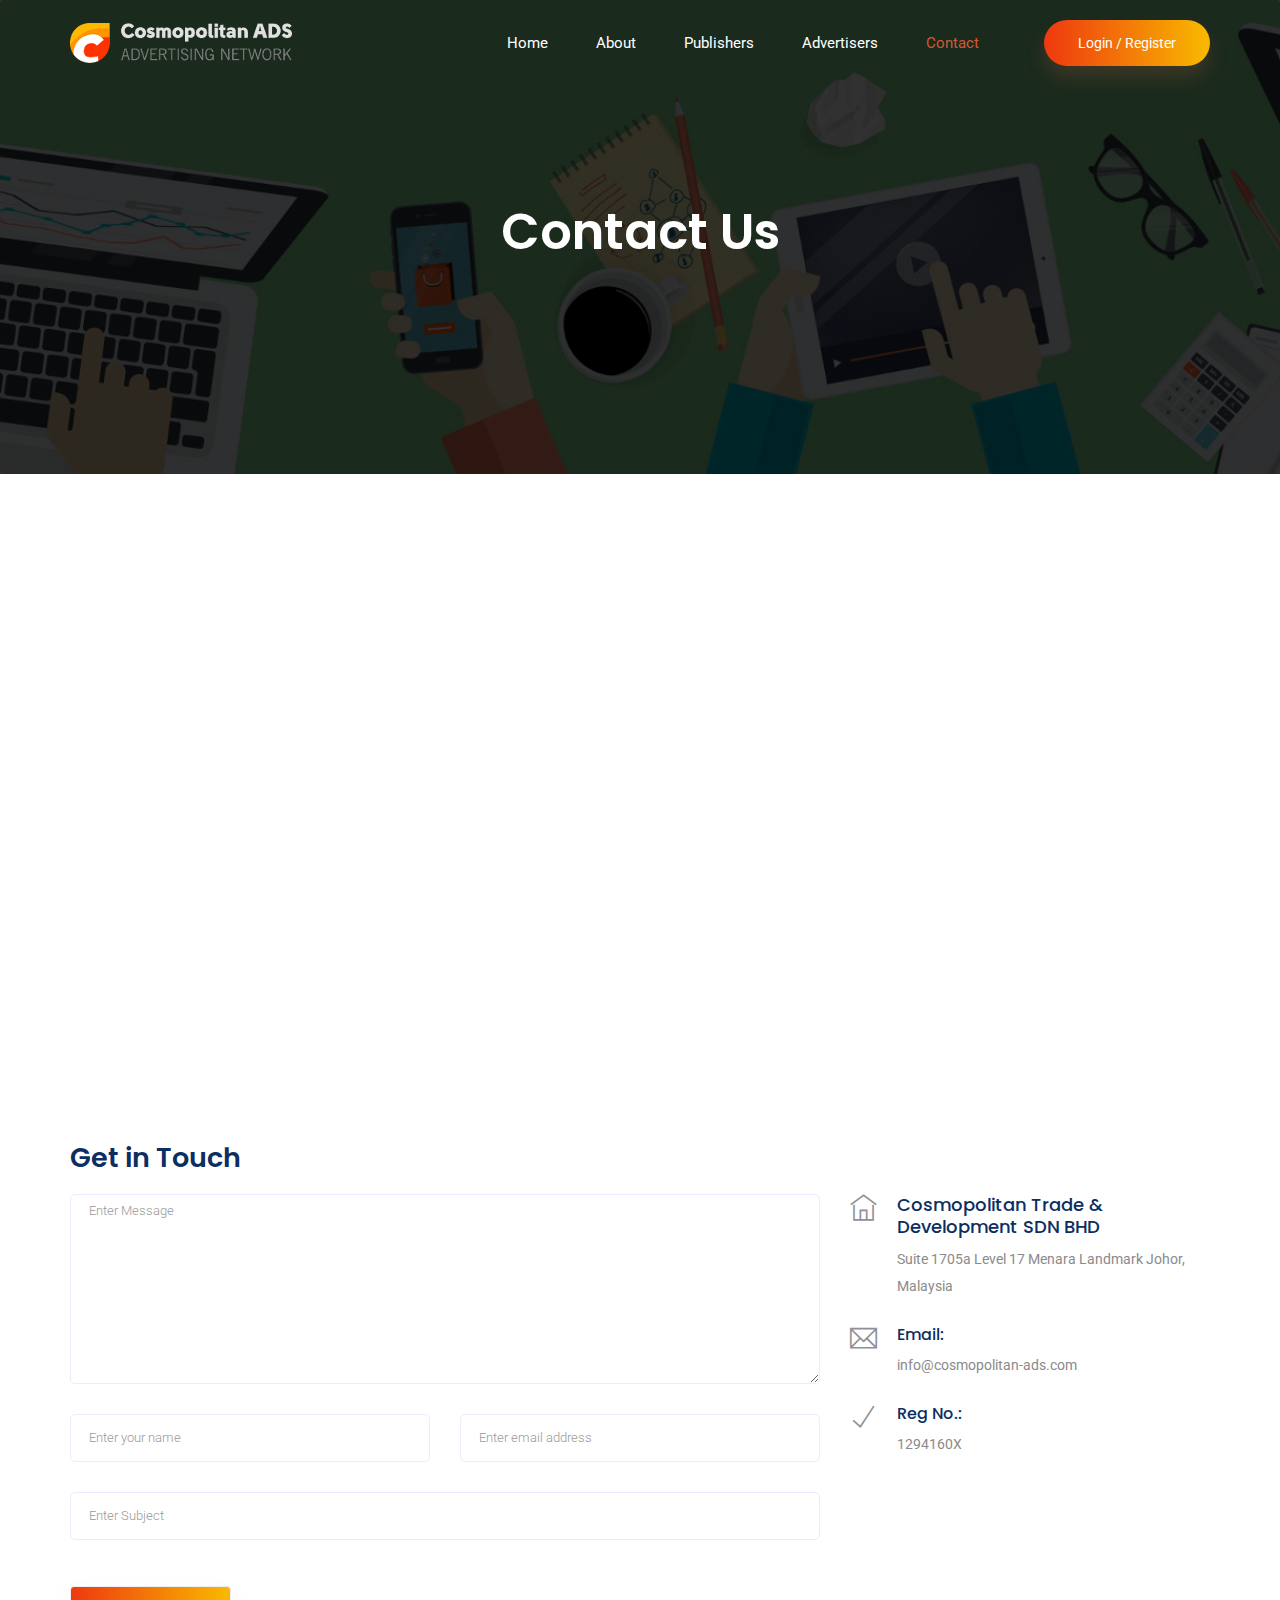
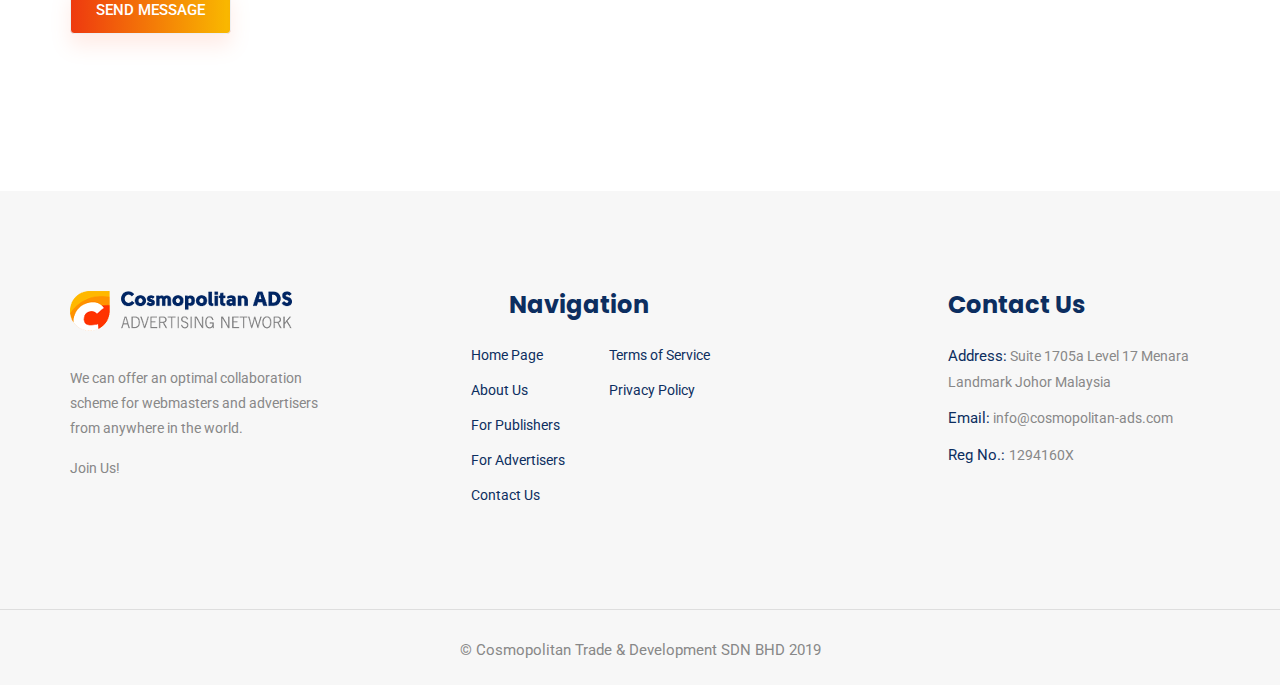
<file: contact.html>
<!doctype html>
<html lang="en">

<head>
    <!-- Required meta tags -->
    <meta charset="utf-8">
    <meta name="viewport" content="width=device-width, initial-scale=1, shrink-to-fit=no">
    <title>Cosmopolitan ADS | Contact Us</title>
    <meta name="description" content="Cosmopolitan ADS - affiliate CPA-network with great payments. Contact Us.">
    <link rel="icon" href="img/favicon.png">
    <!-- Bootstrap CSS -->
    <link rel="stylesheet" href="css/bootstrap.min.css">
    <!-- animate CSS -->
    <link rel="stylesheet" href="css/animate.css">
    <!-- owl carousel CSS -->
    <link rel="stylesheet" href="css/owl.carousel.min.css">
    <!-- themify CSS -->
    <link rel="stylesheet" href="css/themify-icons.css">
    <!-- flaticon CSS -->
    <link rel="stylesheet" href="css/flaticon.css">
    <!-- font awesome CSS -->
    <link rel="stylesheet" href="css/magnific-popup.css">
    <!-- swiper CSS -->
    <link rel="stylesheet" href="css/slick.css">
    <!-- style CSS -->
    <link rel="stylesheet" href="css/style.css">
</head>

<body>
    <!--::header part start::-->
    <header class="main_menu single_page_menu">
      <div class="container">
          <div class="row align-items-center">
              <div class="col-lg-12">
                  <nav class="navbar navbar-expand-lg navbar-light">
                      <a class="navbar-brand logo_1" href="index.html"> <img src="img/single_page_logo.png" alt="logo"> </a>
                      <a class="navbar-brand logo_2" href="index.html"> <img src="img/logo.png" alt="logo"> </a>
                      <button class="navbar-toggler" type="button" data-toggle="collapse"
                          data-target="#navbarSupportedContent" aria-controls="navbarSupportedContent"
                          aria-expanded="false" aria-label="Toggle navigation">
                          <span class="navbar-toggler-icon"></span>
                      </button>

                      <div class="collapse navbar-collapse main-menu-item justify-content-end"
                          id="navbarSupportedContent">
                           <ul class="navbar-nav align-items-center">
                                <li class="nav-item">
                                    <a class="nav-link" href="index.html">Home</a>
                                </li>
                                <li class="nav-item">
                                    <a class="nav-link" href="about.html">About</a>
                                </li>
                                <li class="nav-item">
                                    <a class="nav-link" href="publishers.html">Publishers</a>
                                </li>
                                <li class="nav-item">
                                    <a class="nav-link" href="advertisers.html">Advertisers</a>
                                </li>
                                <li class="nav-item active">
                                    <a class="nav-link" href="contact.html">Contact</a>
                                </li>
                                <li class="d-none d-lg-block">
                                    <a class="btn_1" href="404.html">Login / Register</a>
                                </li>
                            </ul>
                      </div>
                  </nav>
              </div>
          </div>
      </div>
  </header>
    <!-- Header part end-->

    <!-- breadcrumb start-->
    <section class="breadcrumb breadcrumb_bg">
        <div class="container">
            <div class="row">
                <div class="col-lg-12">
                    <div class="breadcrumb_iner text-center">
                        <div class="breadcrumb_iner_item">
                            <h2>Contact us</h2>
                        </div>
                    </div>
                </div>
            </div>
        </div>
    </section>
    <!-- breadcrumb start-->

  <!-- ================ contact section start ================= -->
  <section class="contact-section section_padding">
    <div class="container">
      <div class="d-none d-sm-block mb-5 pb-4">
        <iframe src="https://www.google.com/maps/embed?pb=!1m18!1m12!1m3!1d3988.513177436446!2d103.75772491475415!3d1.4655543989311874!2m3!1f0!2f0!3f0!3m2!1i1024!2i768!4f13.1!3m3!1m2!1s0x31da130bcbb56b37%3A0xf82059087b8429ef!2sCOSMOPOLITAN+TRADE+%26+DEVELOPMENT+SDN+BHD!5e0!3m2!1sru!2sru!4v1563457169125!5m2!1sru!2sru" width="1000" height="450" frameborder="0" style="border:0" allowfullscreen></iframe>
        
      </div>


      <div class="row">
        <div class="col-12">
          <h2 class="contact-title">Get in Touch</h2>
        </div>
        <div class="col-lg-8">
          <form class="form-contact contact_form" action="contact_process.php" method="post" id="contactForm" novalidate="novalidate">
            <div class="row">
              <div class="col-12">
                <div class="form-group">
                  
                    <textarea class="form-control w-100" name="message" id="message" cols="30" rows="9" onfocus="this.placeholder = ''" onblur="this.placeholder = 'Enter Message'" placeholder = 'Enter Message'></textarea>
                </div>
              </div>
              <div class="col-sm-6">
                <div class="form-group">
                  <input class="form-control" name="name" id="name" type="text" onfocus="this.placeholder = ''" onblur="this.placeholder = 'Enter your name'" placeholder = 'Enter your name'>
                </div>
              </div>
              <div class="col-sm-6">
                <div class="form-group">
                  <input class="form-control" name="email" id="email" type="email" onfocus="this.placeholder = ''" onblur="this.placeholder = 'Enter email address'" placeholder = 'Enter email address'>
                </div>
              </div>
              <div class="col-12">
                <div class="form-group">
                  <input class="form-control" name="subject" id="subject" type="text" onfocus="this.placeholder = ''" onblur="this.placeholder = 'Enter Subject'" placeholder = 'Enter Subject'>
                </div>
              </div>
            </div>
            <div class="form-group mt-3">
              <button type="submit" class="button button-contactForm btn_1">Send Message</button>
            </div>
          </form>
        </div>
        <div class="col-lg-4">
          <div class="media contact-info">
            <span class="contact-info__icon"><i class="ti-home"></i></span>
            <div class="media-body">
              <h4>Cosmopolitan Trade & Development SDN BHD</h4>
              <p>Suite 1705a Level 17 Menara Landmark Johor, Malaysia</p>
            </div>
          </div>

          <div class="media contact-info">
            <span class="contact-info__icon"><i class="ti-email"></i></span>
            <div class="media-body">
              <h5>Email:</h5>
              <p>info@cosmopolitan-ads.com</p>
            </div>
          </div>

          <div class="media contact-info">
            <span class="contact-info__icon"><i class="ti-check"></i></span>
            <div class="media-body">
              <h5>Reg No.:</h5>
              <p>1294160X</p>
            </div>
          </div>

        </div>
      </div>
    </div>
  </section>
  <!-- ================ contact section end ================= -->

<!-- footer part start-->
<footer class="footer-area">
        <div class="container">
            <div class="row justify-content-between">
                <div class="col-sm-6 col-md-4 col-xl-3">
                    <div class="single-footer-widget footer_1">
                        <a href="index.html"> <img src="img/logo.png" alt=""> </a>
                        <p>We can offer an optimal collaboration scheme for webmasters and advertisers from anywhere in the world.</p>
                        <p>Join Us!</p>
                    </div>
                </div>
                <div class="col-xl-3 col-sm-6 col-md-4">
                    <div class="single-footer-widget footer_2">
                        <h4>Navigation</h4>
                        <div class="contact_info" id="contact-main">
                            <div id="left-info">
                                <p><a href="index.html">Home Page</a></p>
                                <p><a href="about.html">About Us</a></p>
                                <p><a href="publishers.html">For Publishers</a></p>
                                <p><a href="advertisers.html">For Advertisers</a></p>
                                <p><a href="contact.html">Contact Us</a></p>
                            </div>
                            <div id="right-info">
                                <p><a href="rules/terms.html" target="blank">Terms of Service</a></p>
                                <p><a href="rules/privacy.html" target="blank">Privacy Policy</a></p>
                            </div>
                        </div>
                    </div>
                </div>
                <div class="col-xl-3 col-sm-6 col-md-4">
                    <div class="single-footer-widget footer_2">
                        <h4>Contact Us</h4>
                        <div class="contact_info">
                            <p><span> Address:</span> Suite 1705a Level 17 Menara Landmark Johor Malaysia</p>
                            <p><span> Email:</span> info@cosmopolitan-ads.com </p>
                            <p><span> Reg No.: </span> 1294160X</p>
                        </div>
                    </div>
                </div>
            </div>
        </div>

        <div class="container-fluid">
            <div class="row">
                <div class="col-lg-12">
                    <div class="copyright_part_text text-center">
                        <div class="row">
                            <div class="col-lg-12">
                                <p class="footer-text m-0">&copy; Cosmopolitan Trade & Development SDN BHD 2019</p>
                            </div>
                        </div>
                    </div>
                </div>
            </div>
        </div>
    </footer>
<!-- footer part end-->

<!-- jquery plugins here-->
<!-- jquery -->
<script src="js/jquery-1.12.1.min.js"></script>
<!-- popper js -->
<script src="js/popper.min.js"></script>
<!-- bootstrap js -->
<script src="js/bootstrap.min.js"></script>
<!-- easing js -->
<script src="js/jquery.magnific-popup.js"></script>
<!-- swiper js -->
<script src="js/swiper.min.js"></script>
<script src="js/jquery.nice-select.min.js"></script>
<!-- swiper js -->
<script src="js/masonry.pkgd.js"></script>
<!-- particles js -->
<script src="js/owl.carousel.min.js"></script>
<!-- contact js -->
<script src="js/jquery.ajaxchimp.min.js"></script>
<script src="js/jquery.form.js"></script>
<script src="js/jquery.validate.min.js"></script>
<script src="js/mail-script.js"></script>
<script src="js/contact.js"></script>

<!-- slick js -->
<script src="js/slick.min.js"></script>
<script src="js/jquery.counterup.min.js"></script>
<script src="js/waypoints.min.js"></script>
<!-- custom js -->
<script src="js/custom.js"></script>
</body>

</html>
</file>
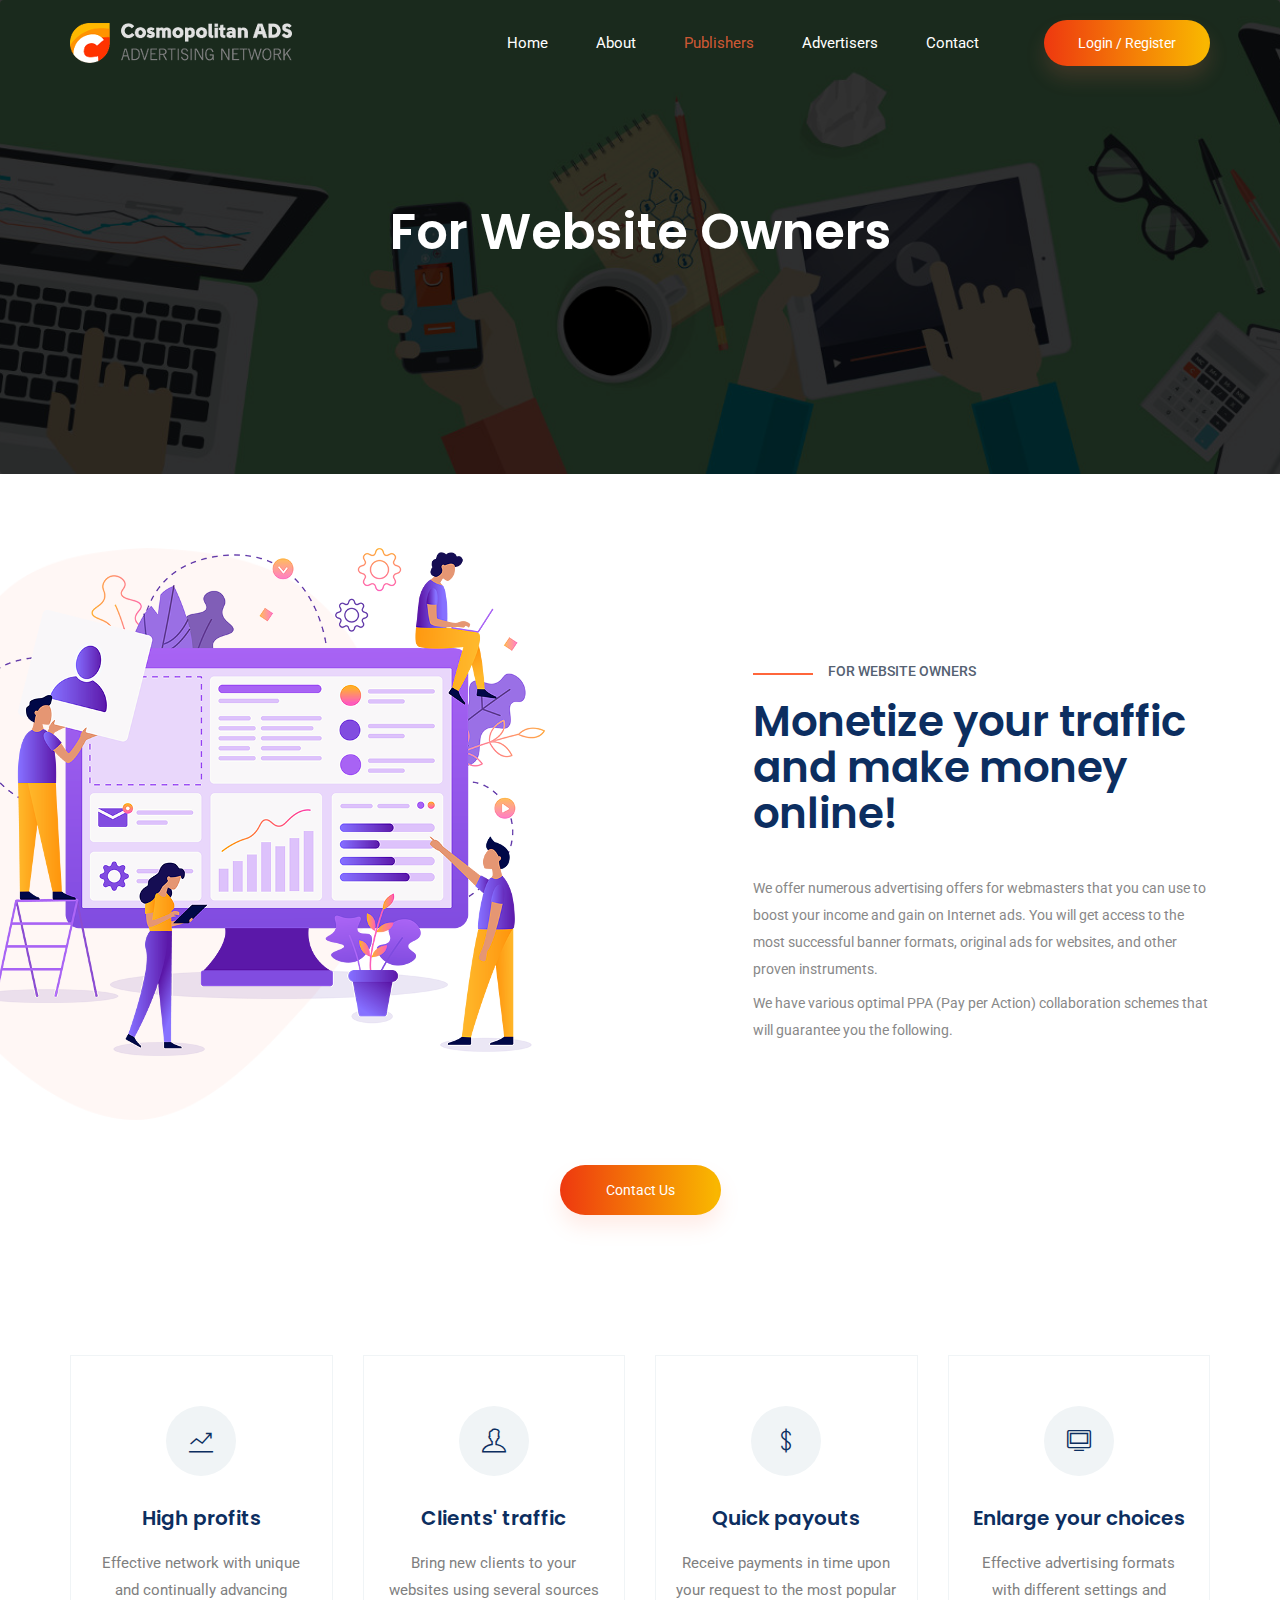
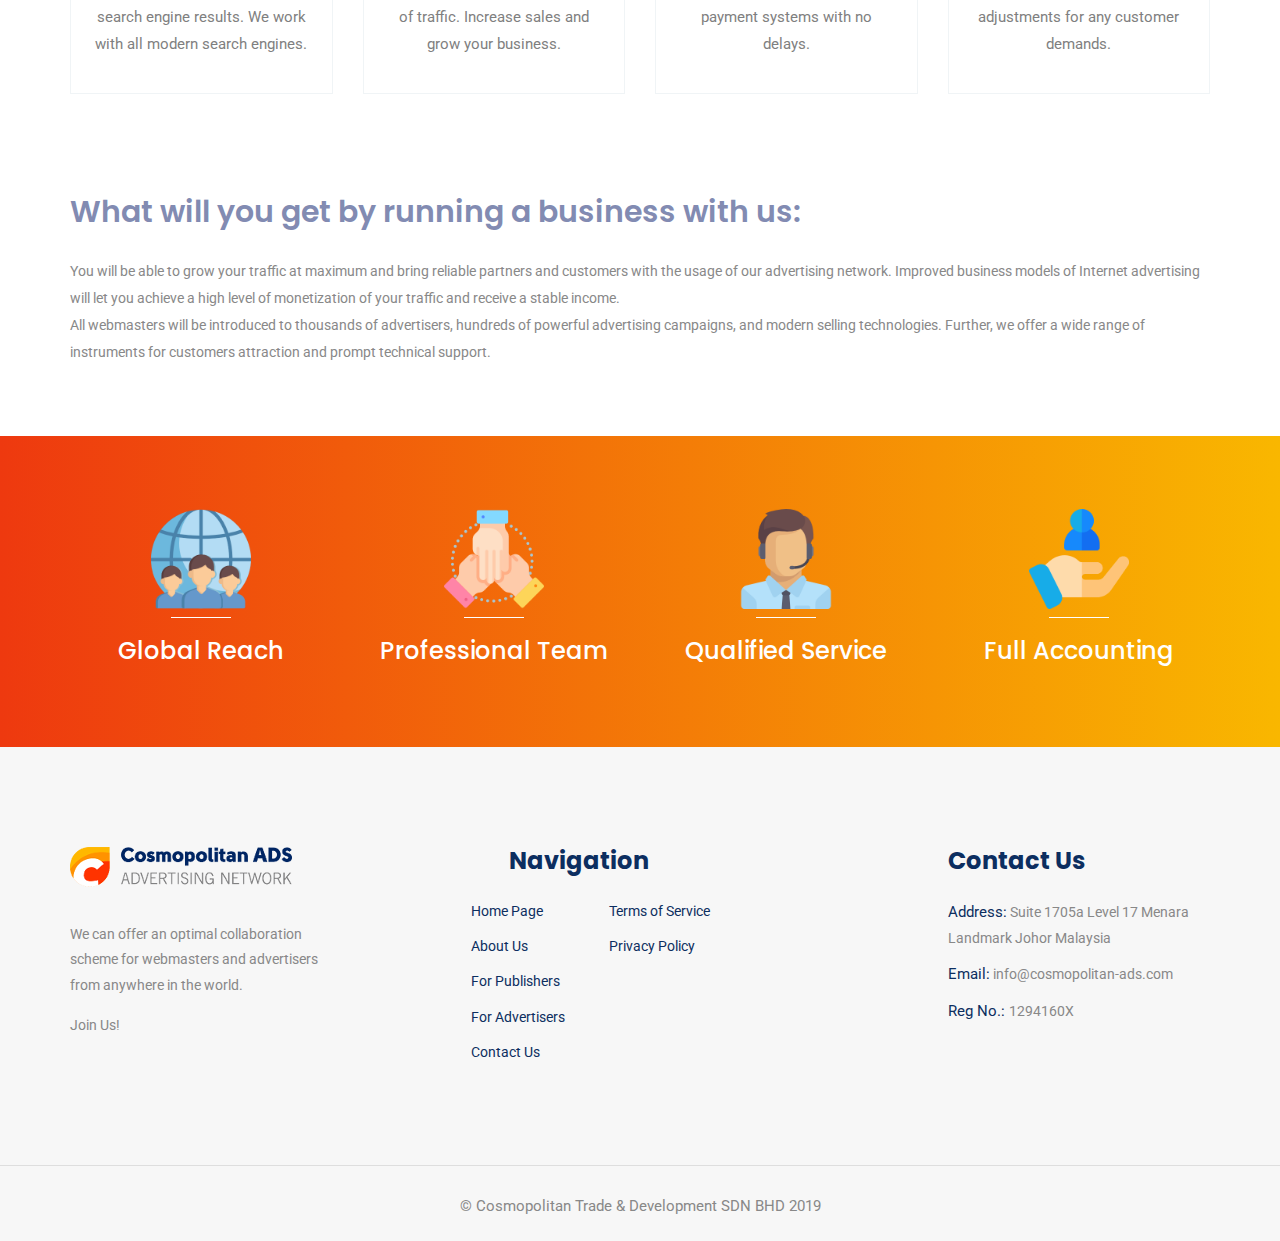
<file: publishers.html>
<!doctype html>
<html lang="en">

<head>
    <!-- Required meta tags -->
    <meta charset="utf-8">
    <meta name="viewport" content="width=device-width, initial-scale=1, shrink-to-fit=no">
    <title>Cosmopolitan ADS | To Publishers</title>
    <meta name="description" content="Cosmopolitan ADS to have a lot of advertising offers for website owners. We guarantee high profits because of optimal PPA cooperation schemes.">
    <link rel="icon" href="img/favicon.png">
    <!-- Bootstrap CSS -->
    <link rel="stylesheet" href="css/bootstrap.min.css">
    <!-- animate CSS -->
    <link rel="stylesheet" href="css/animate.css">
    <!-- owl carousel CSS -->
    <link rel="stylesheet" href="css/owl.carousel.min.css">
    <!-- themify CSS -->
    <link rel="stylesheet" href="css/themify-icons.css">
    <!-- flaticon CSS -->
    <link rel="stylesheet" href="css/flaticon.css">
    <!-- font awesome CSS -->
    <link rel="stylesheet" href="css/magnific-popup.css">
    <!-- swiper CSS -->
    <link rel="stylesheet" href="css/slick.css">
    <!-- style CSS -->
    <link rel="stylesheet" href="css/style.css">
</head>

<body>
    <!--::header part start::-->
    <header class="main_menu single_page_menu">
        <div class="container">
            <div class="row align-items-center">
                <div class="col-lg-12">
                    <nav class="navbar navbar-expand-lg navbar-light">
                        <a class="navbar-brand logo_1" href="index.html"> <img src="img/single_page_logo.png" alt="logo"> </a>
                        <a class="navbar-brand logo_2" href="index.html"> <img src="img/logo.png" alt="logo"> </a>
                        <button class="navbar-toggler" type="button" data-toggle="collapse"
                            data-target="#navbarSupportedContent" aria-controls="navbarSupportedContent"
                            aria-expanded="false" aria-label="Toggle navigation">
                            <span class="navbar-toggler-icon"></span>
                        </button>

                        <div class="collapse navbar-collapse main-menu-item justify-content-end"
                            id="navbarSupportedContent">
                            <ul class="navbar-nav align-items-center">
                                <li class="nav-item">
                                    <a class="nav-link" href="index.html">Home</a>
                                </li>
                                <li class="nav-item">
                                    <a class="nav-link" href="about.html">About</a>
                                </li>
                                <li class="nav-item active">
                                    <a class="nav-link" href="publishers.html">Publishers</a>
                                </li>
                                <li class="nav-item">
                                    <a class="nav-link" href="advertisers.html">Advertisers</a>
                                </li>
                                <li class="nav-item">
                                    <a class="nav-link" href="contact.html">Contact</a>
                                </li>
                                <li class="d-none d-lg-block">
                                    <a class="btn_1" href="404.html">Login / Register</a>
                                </li>
                            </ul>
                        </div>
                    </nav>
                </div>
            </div>
        </div>
    </header>
    <!-- Header part end-->

    <!-- breadcrumb start-->
    <section class="breadcrumb breadcrumb_bg">
        <div class="container">
            <div class="row">
                <div class="col-lg-12">
                    <div class="breadcrumb_iner text-center">
                        <div class="breadcrumb_iner_item">
                            <h2>For website Owners</h2>
                        </div>
                    </div>
                </div>
            </div>
        </div>
    </section>
    <!-- breadcrumb start-->



    <!-- learning part start-->
    <section class="learning_part pb0">
        <div class="container">
            <div class="row align-items-sm-center align-items-lg-stretch">
                <div class="col-md-7 col-lg-7">
                    <div class="learning_img">
                        <img src="img/advance_feature_img.png" alt="">
                    </div>
                </div>
                <div class="col-md-5 col-lg-5">
                    <div class="learning_member_text">
                        <h5>FOR WEBSITE OWNERS</h5>
                        <h2>Monetize your traffic and make money online!</h2>
                        <p>We offer numerous advertising offers for webmasters that you can use to boost your income and gain on Internet ads. You will get access to the most successful banner formats, original ads for websites, and other proven instruments.</p>
                        <p>We have various optimal PPA (Pay per Action) collaboration schemes that will guarantee you the following.</p>
                    </div>
                </div>

                <div class="col-md-12 col-lg-12">
                    <div class="btn-center">
                        <a href="contact.html" class="btn_1">Contact Us</a> 
                    </div>
                </div>
            </div>
        </div>
    </section>
    <!-- learning part end-->

        <!-- feature_part start-->
    <section class="feature_part single_feature_padding">
        <div class="container">
            <div class="row">
                <div class="col-sm-6 col-xl-3">
                    <div class="single_feature">
                        <div class="single_feature_part">
                            <span class="single_feature_icon"><i class="ti-stats-up"></i></span>
                            <h4>High profits</h4>
                            <p>Effective network with unique and continually advancing search engine results. We work with all modern search engines.</p>
                        </div>
                    </div>
                </div>
                <div class="col-sm-6 col-xl-3">
                    <div class="single_feature">
                        <div class="single_feature_part">
                            <span class="single_feature_icon"><i class="ti-user"></i></span>
                            <h4>Clients' traffic</h4>
                            <p>Bring new clients to your websites using several sources of traffic. Increase sales and grow your business.</p>
                        </div>
                    </div>
                </div>
                <div class="col-sm-6 col-xl-3">
                    <div class="single_feature">
                        <div class="single_feature_part">
                            <span class="single_feature_icon"><i class="ti-money"></i></span>
                            <h4>Quick payouts</h4>
                            <p>Receive payments in time upon your request to the most popular payment systems with no delays.</p>
                        </div>
                    </div>
                </div>
                <div class="col-sm-6 col-xl-3">
                    <div class="single_feature">
                        <div class="single_feature_part single_feature_part_2">
                            <span class="single_service_icon style_icon"><i class="ti-desktop"></i></span>
                            <h4>Enlarge your choices</h4>
                            <p>Effective advertising formats with different settings and adjustments for any customer demands.</p>
                        </div>
                    </div>
                </div>
            </div>
        </div>
    </section>
    <!-- upcoming_event part start-->
    <section class="sample-text-area">
        <div class="container typography">
            <h2 class="pb20">What will you get by running a business with us:</h2>
            <p class="sample-text">
                You will be able to grow your traffic at maximum and bring reliable partners and customers with the usage of our advertising network. Improved business models of Internet advertising will let you achieve a high level of monetization of your traffic and receive a stable income.</p>
            <p>All webmasters will be introduced to thousands of advertisers, hundreds of powerful advertising campaigns, and modern selling technologies. Further, we offer a wide range of instruments for customers attraction and prompt technical support.</p>
        </div>
    </section>
    <!-- End Sample Area -->

        <!-- member_counter counter start -->
    <section class="member_counter">
        <div class="container">
            <div class="row">
                <div class="col-lg-3 col-sm-6">
                    <div class="single_member_counter">
                        <span><img src="img/icon-1.png"></span>
                        <h4>Global Reach</h4>
                    </div>
                </div>
                <div class="col-lg-3 col-sm-6">
                    <div class="single_member_counter">
                        <span><img src="img/icon-2.png"></span>
                        <h4>Professional Team</h4>
                    </div>
                </div>
                <div class="col-lg-3 col-sm-6">
                    <div class="single_member_counter">
                        <span><img src="img/icon-3.png"></span>
                        <h4>Qualified service</h4>
                    </div>
                </div>
                <div class="col-lg-3 col-sm-6">
                    <div class="single_member_counter">
                        <span><img src="img/icon-4.png"></span>
                        <h4>Full Accounting</h4>
                    </div>
                </div>
            </div>
        </div>
    </section>
    <!-- member_counter counter end -->

    <!-- footer part start-->
    <footer class="footer-area">
        <div class="container">
            <div class="row justify-content-between">
                <div class="col-sm-6 col-md-4 col-xl-3">
                    <div class="single-footer-widget footer_1">
                        <a href="index.html"> <img src="img/logo.png" alt=""> </a>
                        <p>We can offer an optimal collaboration scheme for webmasters and advertisers from anywhere in the world.</p>
                        <p>Join Us!</p>
                    </div>
                </div>
                <div class="col-xl-3 col-sm-6 col-md-4">
                    <div class="single-footer-widget footer_2">
                        <h4>Navigation</h4>
                        <div class="contact_info" id="contact-main">
                            <div id="left-info">
                                <p><a href="index.html">Home Page</a></p>
                                <p><a href="about.html">About Us</a></p>
                                <p><a href="publishers.html">For Publishers</a></p>
                                <p><a href="advertisers.html">For Advertisers</a></p>
                                <p><a href="contact.html">Contact Us</a></p>
                            </div>
                            <div id="right-info">
                                <p><a href="rules/terms.html" target="blank">Terms of Service</a></p>
                                <p><a href="rules/privacy.html" target="blank">Privacy Policy</a></p>
                            </div>
                        </div>
                    </div>
                </div>
                <div class="col-xl-3 col-sm-6 col-md-4">
                    <div class="single-footer-widget footer_2">
                        <h4>Contact Us</h4>
                        <div class="contact_info">
                            <p><span> Address:</span> Suite 1705a Level 17 Menara Landmark Johor Malaysia</p>
                            <p><span> Email:</span> info@cosmopolitan-ads.com </p>
                            <p><span> Reg No.: </span> 1294160X</p>
                        </div>
                    </div>
                </div>
            </div>
        </div>

        <div class="container-fluid">
            <div class="row">
                <div class="col-lg-12">
                    <div class="copyright_part_text text-center">
                        <div class="row">
                            <div class="col-lg-12">
                                <p class="footer-text m-0">&copy; Cosmopolitan Trade & Development SDN BHD 2019</p>
                            </div>
                        </div>
                    </div>
                </div>
            </div>
        </div>
    </footer>
    <!-- footer part end-->

    <!-- jquery plugins here-->
    <!-- jquery -->
    <script src="js/jquery-1.12.1.min.js"></script>
    <!-- popper js -->
    <script src="js/popper.min.js"></script>
    <!-- bootstrap js -->
    <script src="js/bootstrap.min.js"></script>
    <!-- easing js -->
    <script src="js/jquery.magnific-popup.js"></script>
    <!-- swiper js -->
    <script src="js/swiper.min.js"></script>
    <!-- swiper js -->
    <script src="js/masonry.pkgd.js"></script>
    <!-- particles js -->
    <script src="js/owl.carousel.min.js"></script>
    <script src="js/jquery.nice-select.min.js"></script>
    <!-- swiper js -->
    <script src="js/slick.min.js"></script>
    <script src="js/jquery.counterup.min.js"></script>
    <script src="js/waypoints.min.js"></script>
    <!-- custom js -->
    <script src="js/custom.js"></script>
</body>

</html>
</file>
<file: css/themify-icons.css>
@font-face {
	font-family: 'themify';
	src:url('../fonts/themify.eot?-fvbane');
	src:url('../fonts/themify.eot?#iefix-fvbane') format('embedded-opentype'),
		url('../fonts/themify.woff?-fvbane') format('woff'),
		url('../fonts/themify.ttf?-fvbane') format('truetype'),
		url('../fonts/themify.svg?-fvbane#themify') format('svg');
	font-weight: normal;
	font-style: normal;
}

[class^="ti-"], [class*=" ti-"] {
	font-family: 'themify';
	speak: none;
	font-style: normal;
	font-weight: normal;
	font-variant: normal;
	text-transform: none;
	line-height: 1;

	/* Better Font Rendering =========== */
	-webkit-font-smoothing: antialiased;
	-moz-osx-font-smoothing: grayscale;
}

.ti-wand:before {
	content: "\e600";
}
.ti-volume:before {
	content: "\e601";
}
.ti-user:before {
	content: "\e602";
}
.ti-unlock:before {
	content: "\e603";
}
.ti-unlink:before {
	content: "\e604";
}
.ti-trash:before {
	content: "\e605";
}
.ti-thought:before {
	content: "\e606";
}
.ti-target:before {
	content: "\e607";
}
.ti-tag:before {
	content: "\e608";
}
.ti-tablet:before {
	content: "\e609";
}
.ti-star:before {
	content: "\e60a";
}
.ti-spray:before {
	content: "\e60b";
}
.ti-signal:before {
	content: "\e60c";
}
.ti-shopping-cart:before {
	content: "\e60d";
}
.ti-shopping-cart-full:before {
	content: "\e60e";
}
.ti-settings:before {
	content: "\e60f";
}
.ti-search:before {
	content: "\e610";
}
.ti-zoom-in:before {
	content: "\e611";
}
.ti-zoom-out:before {
	content: "\e612";
}
.ti-cut:before {
	content: "\e613";
}
.ti-ruler:before {
	content: "\e614";
}
.ti-ruler-pencil:before {
	content: "\e615";
}
.ti-ruler-alt:before {
	content: "\e616";
}
.ti-bookmark:before {
	content: "\e617";
}
.ti-bookmark-alt:before {
	content: "\e618";
}
.ti-reload:before {
	content: "\e619";
}
.ti-plus:before {
	content: "\e61a";
}
.ti-pin:before {
	content: "\e61b";
}
.ti-pencil:before {
	content: "\e61c";
}
.ti-pencil-alt:before {
	content: "\e61d";
}
.ti-paint-roller:before {
	content: "\e61e";
}
.ti-paint-bucket:before {
	content: "\e61f";
}
.ti-na:before {
	content: "\e620";
}
.ti-mobile:before {
	content: "\e621";
}
.ti-minus:before {
	content: "\e622";
}
.ti-medall:before {
	content: "\e623";
}
.ti-medall-alt:before {
	content: "\e624";
}
.ti-marker:before {
	content: "\e625";
}
.ti-marker-alt:before {
	content: "\e626";
}
.ti-arrow-up:before {
	content: "\e627";
}
.ti-arrow-right:before {
	content: "\e628";
}
.ti-arrow-left:before {
	content: "\e629";
}
.ti-arrow-down:before {
	content: "\e62a";
}
.ti-lock:before {
	content: "\e62b";
}
.ti-location-arrow:before {
	content: "\e62c";
}
.ti-link:before {
	content: "\e62d";
}
.ti-layout:before {
	content: "\e62e";
}
.ti-layers:before {
	content: "\e62f";
}
.ti-layers-alt:before {
	content: "\e630";
}
.ti-key:before {
	content: "\e631";
}
.ti-import:before {
	content: "\e632";
}
.ti-image:before {
	content: "\e633";
}
.ti-heart:before {
	content: "\e634";
}
.ti-heart-broken:before {
	content: "\e635";
}
.ti-hand-stop:before {
	content: "\e636";
}
.ti-hand-open:before {
	content: "\e637";
}
.ti-hand-drag:before {
	content: "\e638";
}
.ti-folder:before {
	content: "\e639";
}
.ti-flag:before {
	content: "\e63a";
}
.ti-flag-alt:before {
	content: "\e63b";
}
.ti-flag-alt-2:before {
	content: "\e63c";
}
.ti-eye:before {
	content: "\e63d";
}
.ti-export:before {
	content: "\e63e";
}
.ti-exchange-vertical:before {
	content: "\e63f";
}
.ti-desktop:before {
	content: "\e640";
}
.ti-cup:before {
	content: "\e641";
}
.ti-crown:before {
	content: "\e642";
}
.ti-comments:before {
	content: "\e643";
}
.ti-comment:before {
	content: "\e644";
}
.ti-comment-alt:before {
	content: "\e645";
}
.ti-close:before {
	content: "\e646";
}
.ti-clip:before {
	content: "\e647";
}
.ti-angle-up:before {
	content: "\e648";
}
.ti-angle-right:before {
	content: "\e649";
}
.ti-angle-left:before {
	content: "\e64a";
}
.ti-angle-down:before {
	content: "\e64b";
}
.ti-check:before {
	content: "\e64c";
}
.ti-check-box:before {
	content: "\e64d";
}
.ti-camera:before {
	content: "\e64e";
}
.ti-announcement:before {
	content: "\e64f";
}
.ti-brush:before {
	content: "\e650";
}
.ti-briefcase:before {
	content: "\e651";
}
.ti-bolt:before {
	content: "\e652";
}
.ti-bolt-alt:before {
	content: "\e653";
}
.ti-blackboard:before {
	content: "\e654";
}
.ti-bag:before {
	content: "\e655";
}
.ti-move:before {
	content: "\e656";
}
.ti-arrows-vertical:before {
	content: "\e657";
}
.ti-arrows-horizontal:before {
	content: "\e658";
}
.ti-fullscreen:before {
	content: "\e659";
}
.ti-arrow-top-right:before {
	content: "\e65a";
}
.ti-arrow-top-left:before {
	content: "\e65b";
}
.ti-arrow-circle-up:before {
	content: "\e65c";
}
.ti-arrow-circle-right:before {
	content: "\e65d";
}
.ti-arrow-circle-left:before {
	content: "\e65e";
}
.ti-arrow-circle-down:before {
	content: "\e65f";
}
.ti-angle-double-up:before {
	content: "\e660";
}
.ti-angle-double-right:before {
	content: "\e661";
}
.ti-angle-double-left:before {
	content: "\e662";
}
.ti-angle-double-down:before {
	content: "\e663";
}
.ti-zip:before {
	content: "\e664";
}
.ti-world:before {
	content: "\e665";
}
.ti-wheelchair:before {
	content: "\e666";
}
.ti-view-list:before {
	content: "\e667";
}
.ti-view-list-alt:before {
	content: "\e668";
}
.ti-view-grid:before {
	content: "\e669";
}
.ti-uppercase:before {
	content: "\e66a";
}
.ti-upload:before {
	content: "\e66b";
}
.ti-underline:before {
	content: "\e66c";
}
.ti-truck:before {
	content: "\e66d";
}
.ti-timer:before {
	content: "\e66e";
}
.ti-ticket:before {
	content: "\e66f";
}
.ti-thumb-up:before {
	content: "\e670";
}
.ti-thumb-down:before {
	content: "\e671";
}
.ti-text:before {
	content: "\e672";
}
.ti-stats-up:before {
	content: "\e673";
}
.ti-stats-down:before {
	content: "\e674";
}
.ti-split-v:before {
	content: "\e675";
}
.ti-split-h:before {
	content: "\e676";
}
.ti-smallcap:before {
	content: "\e677";
}
.ti-shine:before {
	content: "\e678";
}
.ti-shift-right:before {
	content: "\e679";
}
.ti-shift-left:before {
	content: "\e67a";
}
.ti-shield:before {
	content: "\e67b";
}
.ti-notepad:before {
	content: "\e67c";
}
.ti-server:before {
	content: "\e67d";
}
.ti-quote-right:before {
	content: "\e67e";
}
.ti-quote-left:before {
	content: "\e67f";
}
.ti-pulse:before {
	content: "\e680";
}
.ti-printer:before {
	content: "\e681";
}
.ti-power-off:before {
	content: "\e682";
}
.ti-plug:before {
	content: "\e683";
}
.ti-pie-chart:before {
	content: "\e684";
}
.ti-paragraph:before {
	content: "\e685";
}
.ti-panel:before {
	content: "\e686";
}
.ti-package:before {
	content: "\e687";
}
.ti-music:before {
	content: "\e688";
}
.ti-music-alt:before {
	content: "\e689";
}
.ti-mouse:before {
	content: "\e68a";
}
.ti-mouse-alt:before {
	content: "\e68b";
}
.ti-money:before {
	content: "\e68c";
}
.ti-microphone:before {
	content: "\e68d";
}
.ti-menu:before {
	content: "\e68e";
}
.ti-menu-alt:before {
	content: "\e68f";
}
.ti-map:before {
	content: "\e690";
}
.ti-map-alt:before {
	content: "\e691";
}
.ti-loop:before {
	content: "\e692";
}
.ti-location-pin:before {
	content: "\e693";
}
.ti-list:before {
	content: "\e694";
}
.ti-light-bulb:before {
	content: "\e695";
}
.ti-Italic:before {
	content: "\e696";
}
.ti-info:before {
	content: "\e697";
}
.ti-infinite:before {
	content: "\e698";
}
.ti-id-badge:before {
	content: "\e699";
}
.ti-hummer:before {
	content: "\e69a";
}
.ti-home:before {
	content: "\e69b";
}
.ti-help:before {
	content: "\e69c";
}
.ti-headphone:before {
	content: "\e69d";
}
.ti-harddrives:before {
	content: "\e69e";
}
.ti-harddrive:before {
	content: "\e69f";
}
.ti-gift:before {
	content: "\e6a0";
}
.ti-game:before {
	content: "\e6a1";
}
.ti-filter:before {
	content: "\e6a2";
}
.ti-files:before {
	content: "\e6a3";
}
.ti-file:before {
	content: "\e6a4";
}
.ti-eraser:before {
	content: "\e6a5";
}
.ti-envelope:before {
	content: "\e6a6";
}
.ti-download:before {
	content: "\e6a7";
}
.ti-direction:before {
	content: "\e6a8";
}
.ti-direction-alt:before {
	content: "\e6a9";
}
.ti-dashboard:before {
	content: "\e6aa";
}
.ti-control-stop:before {
	content: "\e6ab";
}
.ti-control-shuffle:before {
	content: "\e6ac";
}
.ti-control-play:before {
	content: "\e6ad";
}
.ti-control-pause:before {
	content: "\e6ae";
}
.ti-control-forward:before {
	content: "\e6af";
}
.ti-control-backward:before {
	content: "\e6b0";
}
.ti-cloud:before {
	content: "\e6b1";
}
.ti-cloud-up:before {
	content: "\e6b2";
}
.ti-cloud-down:before {
	content: "\e6b3";
}
.ti-clipboard:before {
	content: "\e6b4";
}
.ti-car:before {
	content: "\e6b5";
}
.ti-calendar:before {
	content: "\e6b6";
}
.ti-book:before {
	content: "\e6b7";
}
.ti-bell:before {
	content: "\e6b8";
}
.ti-basketball:before {
	content: "\e6b9";
}
.ti-bar-chart:before {
	content: "\e6ba";
}
.ti-bar-chart-alt:before {
	content: "\e6bb";
}
.ti-back-right:before {
	content: "\e6bc";
}
.ti-back-left:before {
	content: "\e6bd";
}
.ti-arrows-corner:before {
	content: "\e6be";
}
.ti-archive:before {
	content: "\e6bf";
}
.ti-anchor:before {
	content: "\e6c0";
}
.ti-align-right:before {
	content: "\e6c1";
}
.ti-align-left:before {
	content: "\e6c2";
}
.ti-align-justify:before {
	content: "\e6c3";
}
.ti-align-center:before {
	content: "\e6c4";
}
.ti-alert:before {
	content: "\e6c5";
}
.ti-alarm-clock:before {
	content: "\e6c6";
}
.ti-agenda:before {
	content: "\e6c7";
}
.ti-write:before {
	content: "\e6c8";
}
.ti-window:before {
	content: "\e6c9";
}
.ti-widgetized:before {
	content: "\e6ca";
}
.ti-widget:before {
	content: "\e6cb";
}
.ti-widget-alt:before {
	content: "\e6cc";
}
.ti-wallet:before {
	content: "\e6cd";
}
.ti-video-clapper:before {
	content: "\e6ce";
}
.ti-video-camera:before {
	content: "\e6cf";
}
.ti-vector:before {
	content: "\e6d0";
}
.ti-themify-logo:before {
	content: "\e6d1";
}
.ti-themify-favicon:before {
	content: "\e6d2";
}
.ti-themify-favicon-alt:before {
	content: "\e6d3";
}
.ti-support:before {
	content: "\e6d4";
}
.ti-stamp:before {
	content: "\e6d5";
}
.ti-split-v-alt:before {
	content: "\e6d6";
}
.ti-slice:before {
	content: "\e6d7";
}
.ti-shortcode:before {
	content: "\e6d8";
}
.ti-shift-right-alt:before {
	content: "\e6d9";
}
.ti-shift-left-alt:before {
	content: "\e6da";
}
.ti-ruler-alt-2:before {
	content: "\e6db";
}
.ti-receipt:before {
	content: "\e6dc";
}
.ti-pin2:before {
	content: "\e6dd";
}
.ti-pin-alt:before {
	content: "\e6de";
}
.ti-pencil-alt2:before {
	content: "\e6df";
}
.ti-palette:before {
	content: "\e6e0";
}
.ti-more:before {
	content: "\e6e1";
}
.ti-more-alt:before {
	content: "\e6e2";
}
.ti-microphone-alt:before {
	content: "\e6e3";
}
.ti-magnet:before {
	content: "\e6e4";
}
.ti-line-double:before {
	content: "\e6e5";
}
.ti-line-dotted:before {
	content: "\e6e6";
}
.ti-line-dashed:before {
	content: "\e6e7";
}
.ti-layout-width-full:before {
	content: "\e6e8";
}
.ti-layout-width-default:before {
	content: "\e6e9";
}
.ti-layout-width-default-alt:before {
	content: "\e6ea";
}
.ti-layout-tab:before {
	content: "\e6eb";
}
.ti-layout-tab-window:before {
	content: "\e6ec";
}
.ti-layout-tab-v:before {
	content: "\e6ed";
}
.ti-layout-tab-min:before {
	content: "\e6ee";
}
.ti-layout-slider:before {
	content: "\e6ef";
}
.ti-layout-slider-alt:before {
	content: "\e6f0";
}
.ti-layout-sidebar-right:before {
	content: "\e6f1";
}
.ti-layout-sidebar-none:before {
	content: "\e6f2";
}
.ti-layout-sidebar-left:before {
	content: "\e6f3";
}
.ti-layout-placeholder:before {
	content: "\e6f4";
}
.ti-layout-menu:before {
	content: "\e6f5";
}
.ti-layout-menu-v:before {
	content: "\e6f6";
}
.ti-layout-menu-separated:before {
	content: "\e6f7";
}
.ti-layout-menu-full:before {
	content: "\e6f8";
}
.ti-layout-media-right-alt:before {
	content: "\e6f9";
}
.ti-layout-media-right:before {
	content: "\e6fa";
}
.ti-layout-media-overlay:before {
	content: "\e6fb";
}
.ti-layout-media-overlay-alt:before {
	content: "\e6fc";
}
.ti-layout-media-overlay-alt-2:before {
	content: "\e6fd";
}
.ti-layout-media-left-alt:before {
	content: "\e6fe";
}
.ti-layout-media-left:before {
	content: "\e6ff";
}
.ti-layout-media-center-alt:before {
	content: "\e700";
}
.ti-layout-media-center:before {
	content: "\e701";
}
.ti-layout-list-thumb:before {
	content: "\e702";
}
.ti-layout-list-thumb-alt:before {
	content: "\e703";
}
.ti-layout-list-post:before {
	content: "\e704";
}
.ti-layout-list-large-image:before {
	content: "\e705";
}
.ti-layout-line-solid:before {
	content: "\e706";
}
.ti-layout-grid4:before {
	content: "\e707";
}
.ti-layout-grid3:before {
	content: "\e708";
}
.ti-layout-grid2:before {
	content: "\e709";
}
.ti-layout-grid2-thumb:before {
	content: "\e70a";
}
.ti-layout-cta-right:before {
	content: "\e70b";
}
.ti-layout-cta-left:before {
	content: "\e70c";
}
.ti-layout-cta-center:before {
	content: "\e70d";
}
.ti-layout-cta-btn-right:before {
	content: "\e70e";
}
.ti-layout-cta-btn-left:before {
	content: "\e70f";
}
.ti-layout-column4:before {
	content: "\e710";
}
.ti-layout-column3:before {
	content: "\e711";
}
.ti-layout-column2:before {
	content: "\e712";
}
.ti-layout-accordion-separated:before {
	content: "\e713";
}
.ti-layout-accordion-merged:before {
	content: "\e714";
}
.ti-layout-accordion-list:before {
	content: "\e715";
}
.ti-ink-pen:before {
	content: "\e716";
}
.ti-info-alt:before {
	content: "\e717";
}
.ti-help-alt:before {
	content: "\e718";
}
.ti-headphone-alt:before {
	content: "\e719";
}
.ti-hand-point-up:before {
	content: "\e71a";
}
.ti-hand-point-right:before {
	content: "\e71b";
}
.ti-hand-point-left:before {
	content: "\e71c";
}
.ti-hand-point-down:before {
	content: "\e71d";
}
.ti-gallery:before {
	content: "\e71e";
}
.ti-face-smile:before {
	content: "\e71f";
}
.ti-face-sad:before {
	content: "\e720";
}
.ti-credit-card:before {
	content: "\e721";
}
.ti-control-skip-forward:before {
	content: "\e722";
}
.ti-control-skip-backward:before {
	content: "\e723";
}
.ti-control-record:before {
	content: "\e724";
}
.ti-control-eject:before {
	content: "\e725";
}
.ti-comments-smiley:before {
	content: "\e726";
}
.ti-brush-alt:before {
	content: "\e727";
}
.ti-youtube:before {
	content: "\e728";
}
.ti-vimeo:before {
	content: "\e729";
}
.ti-twitter:before {
	content: "\e72a";
}
.ti-time:before {
	content: "\e72b";
}
.ti-tumblr:before {
	content: "\e72c";
}
.ti-skype:before {
	content: "\e72d";
}
.ti-share:before {
	content: "\e72e";
}
.ti-share-alt:before {
	content: "\e72f";
}
.ti-rocket:before {
	content: "\e730";
}
.ti-pinterest:before {
	content: "\e731";
}
.ti-new-window:before {
	content: "\e732";
}
.ti-microsoft:before {
	content: "\e733";
}
.ti-list-ol:before {
	content: "\e734";
}
.ti-linkedin:before {
	content: "\e735";
}
.ti-layout-sidebar-2:before {
	content: "\e736";
}
.ti-layout-grid4-alt:before {
	content: "\e737";
}
.ti-layout-grid3-alt:before {
	content: "\e738";
}
.ti-layout-grid2-alt:before {
	content: "\e739";
}
.ti-layout-column4-alt:before {
	content: "\e73a";
}
.ti-layout-column3-alt:before {
	content: "\e73b";
}
.ti-layout-column2-alt:before {
	content: "\e73c";
}
.ti-instagram:before {
	content: "\e73d";
}
.ti-google:before {
	content: "\e73e";
}
.ti-github:before {
	content: "\e73f";
}
.ti-flickr:before {
	content: "\e740";
}
.ti-facebook:before {
	content: "\e741";
}
.ti-dropbox:before {
	content: "\e742";
}
.ti-dribbble:before {
	content: "\e743";
}
.ti-apple:before {
	content: "\e744";
}
.ti-android:before {
	content: "\e745";
}
.ti-save:before {
	content: "\e746";
}
.ti-save-alt:before {
	content: "\e747";
}
.ti-yahoo:before {
	content: "\e748";
}
.ti-wordpress:before {
	content: "\e749";
}
.ti-vimeo-alt:before {
	content: "\e74a";
}
.ti-twitter-alt:before {
	content: "\e74b";
}
.ti-tumblr-alt:before {
	content: "\e74c";
}
.ti-trello:before {
	content: "\e74d";
}
.ti-stack-overflow:before {
	content: "\e74e";
}
.ti-soundcloud:before {
	content: "\e74f";
}
.ti-sharethis:before {
	content: "\e750";
}
.ti-sharethis-alt:before {
	content: "\e751";
}
.ti-reddit:before {
	content: "\e752";
}
.ti-pinterest-alt:before {
	content: "\e753";
}
.ti-microsoft-alt:before {
	content: "\e754";
}
.ti-linux:before {
	content: "\e755";
}
.ti-jsfiddle:before {
	content: "\e756";
}
.ti-joomla:before {
	content: "\e757";
}
.ti-html5:before {
	content: "\e758";
}
.ti-flickr-alt:before {
	content: "\e759";
}
.ti-email:before {
	content: "\e75a";
}
.ti-drupal:before {
	content: "\e75b";
}
.ti-dropbox-alt:before {
	content: "\e75c";
}
.ti-css3:before {
	content: "\e75d";
}
.ti-rss:before {
	content: "\e75e";
}
.ti-rss-alt:before {
	content: "\e75f";
}
</file>
<file: css/flaticon.css>
/*
  	Flaticon icon font: Flaticon
  	Creation date: 09/04/2019 10:10
  	*/

@font-face {
  font-family: "Flaticon";
  src: url("../fonts/Flaticon.eot");
  src: url("../fonts/Flaticon.eot?#iefix") format("embedded-opentype"),
       url("../fonts/Flaticon.woff2") format("woff2"),
       url("../fonts/Flaticon.woff") format("woff"),
       url("../fonts/Flaticon.ttf") format("truetype"),
       url("../fonts/Flaticon.svg#Flaticon") format("svg");
  font-weight: normal;
  font-style: normal;
}

@media screen and (-webkit-min-device-pixel-ratio:0) {
  @font-face {
    font-family: "Flaticon";
    src: url("./Flaticon.svg#Flaticon") format("svg");
  }
}

[class^="flaticon-"]:before, [class*=" flaticon-"]:before,
[class^="flaticon-"]:after, [class*=" flaticon-"]:after {   
  font-family: Flaticon;
        font-size: 30px;
       font-style: normal;
       color: #fff;
}

.flaticon-growth:before { content: "\f100"; }
.flaticon-wallet:before { content: "\f101"; }
</file>
<file: css/style.css>
/**************** extend css start ****************/
@import url("https://fonts.googleapis.com/css?family=Open+Sans:800|Poppins:300,400,500,600,700,800|Roboto:300,400,500");
/* line 2, E:/172 Etrain Education/172_Etrain_Education_html/sass/_extends.scss */
.btn_1, .btn_2:hover, .main_menu .navbar-toggler:after, .banner_part .banner_text .btn_1, .feature_part .single_feature:hover span {
  background-image: linear-gradient(to left, #ee390f 0%, #f9b700 51%, #ee390f 100%);
}

/* line 6, E:/172 Etrain Education/172_Etrain_Education_html/sass/_extends.scss */
.member_counter {
  background-image: -moz-linear-gradient(0deg, #ee390f 0%, #f9b700 100%);
  background-image: -webkit-linear-gradient(0deg, #ee390f 0%, #f9b700 100%);
  background-image: -ms-linear-gradient(0deg, #ee390f 0%, #f9b700 100%);
}

/**************** extend css start ****************/
/**************** common css start ****************/
/* line 3, E:/172 Etrain Education/172_Etrain_Education_html/sass/_common.scss */
body {
  font-family: "Roboto", sans-serif;
  padding: 0;
  margin: 0;
  font-size: 14px;
}

/* line 9, E:/172 Etrain Education/172_Etrain_Education_html/sass/_common.scss */
.message_submit_form:focus {
  outline: none;
}

/* line 12, E:/172 Etrain Education/172_Etrain_Education_html/sass/_common.scss */
input:hover, input:focus {
  outline: none !important;
}

/* line 15, E:/172 Etrain Education/172_Etrain_Education_html/sass/_common.scss */
.gray_bg {
  background-color: #f7f7f7;
}

/* line 18, E:/172 Etrain Education/172_Etrain_Education_html/sass/_common.scss */
.section_padding {
  padding: 140px 0px;
}

@media only screen and (min-width: 992px) and (max-width: 1200px) {
  /* line 18, E:/172 Etrain Education/172_Etrain_Education_html/sass/_common.scss */
  .section_padding {
    padding: 80px 0px;
  }
}

@media only screen and (min-width: 768px) and (max-width: 991px) {
  /* line 18, E:/172 Etrain Education/172_Etrain_Education_html/sass/_common.scss */
  .section_padding {
    padding: 70px 0px;
  }
}

@media (max-width: 576px) {
  /* line 18, E:/172 Etrain Education/172_Etrain_Education_html/sass/_common.scss */
  .section_padding {
    padding: 70px 0px;
  }
}

@media only screen and (min-width: 576px) and (max-width: 767px) {
  /* line 18, E:/172 Etrain Education/172_Etrain_Education_html/sass/_common.scss */
  .section_padding {
    padding: 70px 0px;
  }
}

/* line 33, E:/172 Etrain Education/172_Etrain_Education_html/sass/_common.scss */
.single_padding_top {
  padding-top: 140px !important;
}

@media only screen and (min-width: 992px) and (max-width: 1200px) {
  /* line 33, E:/172 Etrain Education/172_Etrain_Education_html/sass/_common.scss */
  .single_padding_top {
    padding-top: 70px !important;
  }
}

@media only screen and (min-width: 768px) and (max-width: 991px) {
  /* line 33, E:/172 Etrain Education/172_Etrain_Education_html/sass/_common.scss */
  .single_padding_top {
    padding-top: 70px !important;
  }
}

@media (max-width: 576px) {
  /* line 33, E:/172 Etrain Education/172_Etrain_Education_html/sass/_common.scss */
  .single_padding_top {
    padding-top: 70px !important;
  }
}

@media only screen and (min-width: 576px) and (max-width: 767px) {
  /* line 33, E:/172 Etrain Education/172_Etrain_Education_html/sass/_common.scss */
  .single_padding_top {
    padding-top: 80px !important;
  }
}

/* line 48, E:/172 Etrain Education/172_Etrain_Education_html/sass/_common.scss */
.padding_top {
  padding-top: 140px;
}

@media only screen and (min-width: 992px) and (max-width: 1200px) {
  /* line 48, E:/172 Etrain Education/172_Etrain_Education_html/sass/_common.scss */
  .padding_top {
    padding-top: 80px;
  }
}

@media only screen and (min-width: 768px) and (max-width: 991px) {
  /* line 48, E:/172 Etrain Education/172_Etrain_Education_html/sass/_common.scss */
  .padding_top {
    padding-top: 70px;
  }
}

@media (max-width: 576px) {
  /* line 48, E:/172 Etrain Education/172_Etrain_Education_html/sass/_common.scss */
  .padding_top {
    padding-top: 70px;
  }
}

@media only screen and (min-width: 576px) and (max-width: 767px) {
  /* line 48, E:/172 Etrain Education/172_Etrain_Education_html/sass/_common.scss */
  .padding_top {
    padding-top: 70px;
  }
}

/* line 63, E:/172 Etrain Education/172_Etrain_Education_html/sass/_common.scss */
a {
  text-decoration: none;
  -webkit-transition: 0.5s;
  transition: 0.5s;
}

/* line 66, E:/172 Etrain Education/172_Etrain_Education_html/sass/_common.scss */
a:hover {
  outline: none;
  text-decoration: none;
}

/* line 72, E:/172 Etrain Education/172_Etrain_Education_html/sass/_common.scss */
h1, h2, h3, h4, h5, h6 {
  color: #0c2e60;
  font-family: "Poppins", sans-serif;
}

/* line 76, E:/172 Etrain Education/172_Etrain_Education_html/sass/_common.scss */
p {
  color: #666666;
  font-family: "Roboto", sans-serif;
  line-height: 1.929;
  font-size: 14px;
  margin-bottom: 0px;
  color: #888888;
}

/* line 85, E:/172 Etrain Education/172_Etrain_Education_html/sass/_common.scss */
h2 {
  font-size: 44px;
  line-height: 28px;
  color: #0c2e60;
  font-weight: 600;
  line-height: 1.222;
}

@media (max-width: 576px) {
  /* line 85, E:/172 Etrain Education/172_Etrain_Education_html/sass/_common.scss */
  h2 {
    font-size: 22px;
    line-height: 25px;
  }
}

@media only screen and (min-width: 576px) and (max-width: 767px) {
  /* line 85, E:/172 Etrain Education/172_Etrain_Education_html/sass/_common.scss */
  h2 {
    font-size: 24px;
    line-height: 25px;
  }
}

/* line 102, E:/172 Etrain Education/172_Etrain_Education_html/sass/_common.scss */
h3 {
  font-size: 24px;
  line-height: 25px;
}

@media (max-width: 576px) {
  /* line 102, E:/172 Etrain Education/172_Etrain_Education_html/sass/_common.scss */
  h3 {
    font-size: 20px;
  }
}

/* line 111, E:/172 Etrain Education/172_Etrain_Education_html/sass/_common.scss */
h5 {
  font-size: 18px;
  line-height: 22px;
}

/* line 116, E:/172 Etrain Education/172_Etrain_Education_html/sass/_common.scss */
img {
  max-width: 100%;
}

/* line 119, E:/172 Etrain Education/172_Etrain_Education_html/sass/_common.scss */
a:focus, .button:focus, button:focus, .btn:focus {
  text-decoration: none;
  outline: none;
  box-shadow: none;
  -webkit-transition: 1s;
  transition: 1s;
}

/* line 126, E:/172 Etrain Education/172_Etrain_Education_html/sass/_common.scss */
.section_tittle {
  margin-bottom: 110px;
}

@media (max-width: 576px) {
  /* line 126, E:/172 Etrain Education/172_Etrain_Education_html/sass/_common.scss */
  .section_tittle {
    margin-bottom: 50px;
  }
}

@media only screen and (min-width: 576px) and (max-width: 767px) {
  /* line 126, E:/172 Etrain Education/172_Etrain_Education_html/sass/_common.scss */
  .section_tittle {
    margin-bottom: 50px;
  }
}

@media only screen and (min-width: 768px) and (max-width: 991px) {
  /* line 126, E:/172 Etrain Education/172_Etrain_Education_html/sass/_common.scss */
  .section_tittle {
    font-size: 50px;
  }
}

@media only screen and (min-width: 992px) and (max-width: 1200px) {
  /* line 126, E:/172 Etrain Education/172_Etrain_Education_html/sass/_common.scss */
  .section_tittle {
    margin-bottom: 50px;
  }
}

/* line 140, E:/172 Etrain Education/172_Etrain_Education_html/sass/_common.scss */
.section_tittle h2 {
  font-size: 42px;
  color: #0c2e60;
  line-height: 37px;
  font-weight: 700;
  position: relative;
  position: relative;
}

/* line 147, E:/172 Etrain Education/172_Etrain_Education_html/sass/_common.scss */
.section_tittle h2:after {
  position: absolute;
  content: "";
  bottom: -30px;
  left: 0;
  right: 0;
  margin: 0 auto;
  text-align: center;
  width: 80px;
  height: 2px;
  background-color: #ff663b;
}

@media (max-width: 576px) {
  /* line 147, E:/172 Etrain Education/172_Etrain_Education_html/sass/_common.scss */
  .section_tittle h2:after {
    bottom: -14px;
  }
}

@media only screen and (min-width: 576px) and (max-width: 767px) {
  /* line 147, E:/172 Etrain Education/172_Etrain_Education_html/sass/_common.scss */
  .section_tittle h2:after {
    bottom: -14px;
  }
}

@media only screen and (min-width: 768px) and (max-width: 991px) {
  /* line 147, E:/172 Etrain Education/172_Etrain_Education_html/sass/_common.scss */
  .section_tittle h2:after {
    bottom: -14px;
  }
}

@media only screen and (min-width: 992px) and (max-width: 1200px) {
  /* line 147, E:/172 Etrain Education/172_Etrain_Education_html/sass/_common.scss */
  .section_tittle h2:after {
    bottom: -14px;
  }
}

@media (max-width: 576px) {
  /* line 140, E:/172 Etrain Education/172_Etrain_Education_html/sass/_common.scss */
  .section_tittle h2 {
    font-size: 25px;
    line-height: 35px;
  }
}

@media only screen and (min-width: 576px) and (max-width: 767px) {
  /* line 140, E:/172 Etrain Education/172_Etrain_Education_html/sass/_common.scss */
  .section_tittle h2 {
    font-size: 25px;
    line-height: 35px;
  }
}

@media only screen and (min-width: 768px) and (max-width: 991px) {
  /* line 140, E:/172 Etrain Education/172_Etrain_Education_html/sass/_common.scss */
  .section_tittle h2 {
    font-size: 30px;
    line-height: 40px;
  }
}

@media only screen and (min-width: 992px) and (max-width: 1200px) {
  /* line 140, E:/172 Etrain Education/172_Etrain_Education_html/sass/_common.scss */
  .section_tittle h2 {
    font-size: 35px;
    line-height: 40px;
  }
}

/* line 189, E:/172 Etrain Education/172_Etrain_Education_html/sass/_common.scss */
.section_tittle p {
  color: #556172;
  font-weight: 500;
  text-transform: uppercase;
  line-height: 11px;
  margin-bottom: 26px;
}

@media (max-width: 576px) {
  /* line 189, E:/172 Etrain Education/172_Etrain_Education_html/sass/_common.scss */
  .section_tittle p {
    margin-bottom: 10px;
  }
}

@media only screen and (min-width: 576px) and (max-width: 767px) {
  /* line 189, E:/172 Etrain Education/172_Etrain_Education_html/sass/_common.scss */
  .section_tittle p {
    margin-bottom: 10px;
  }
}

@media only screen and (min-width: 768px) and (max-width: 991px) {
  /* line 189, E:/172 Etrain Education/172_Etrain_Education_html/sass/_common.scss */
  .section_tittle p {
    margin-bottom: 10px;
  }
}

@media only screen and (min-width: 992px) and (max-width: 1200px) {
  /* line 189, E:/172 Etrain Education/172_Etrain_Education_html/sass/_common.scss */
  .section_tittle p {
    margin-bottom: 10px;
  }
}

/* line 209, E:/172 Etrain Education/172_Etrain_Education_html/sass/_common.scss */
ul {
  list-style: none;
  margin: 0;
  padding: 0;
}

/* line 214, E:/172 Etrain Education/172_Etrain_Education_html/sass/_common.scss */
.mb_110 {
  margin-bottom: 110px;
}

@media (max-width: 576px) {
  /* line 214, E:/172 Etrain Education/172_Etrain_Education_html/sass/_common.scss */
  .mb_110 {
    margin-bottom: 220px;
  }
}

/* line 221, E:/172 Etrain Education/172_Etrain_Education_html/sass/_common.scss */
.mt_130 {
  margin-top: 130px;
}

@media (max-width: 576px) {
  /* line 221, E:/172 Etrain Education/172_Etrain_Education_html/sass/_common.scss */
  .mt_130 {
    margin-top: 70px;
  }
}

@media only screen and (min-width: 576px) and (max-width: 767px) {
  /* line 221, E:/172 Etrain Education/172_Etrain_Education_html/sass/_common.scss */
  .mt_130 {
    margin-top: 70px;
  }
}

@media only screen and (min-width: 768px) and (max-width: 991px) {
  /* line 221, E:/172 Etrain Education/172_Etrain_Education_html/sass/_common.scss */
  .mt_130 {
    margin-top: 70px;
  }
}

@media only screen and (min-width: 992px) and (max-width: 1200px) {
  /* line 221, E:/172 Etrain Education/172_Etrain_Education_html/sass/_common.scss */
  .mt_130 {
    margin-top: 70px;
  }
}

/* line 236, E:/172 Etrain Education/172_Etrain_Education_html/sass/_common.scss */
.mb_130 {
  margin-bottom: 130px;
}

@media (max-width: 576px) {
  /* line 236, E:/172 Etrain Education/172_Etrain_Education_html/sass/_common.scss */
  .mb_130 {
    margin-bottom: 70px;
  }
}

@media only screen and (min-width: 576px) and (max-width: 767px) {
  /* line 236, E:/172 Etrain Education/172_Etrain_Education_html/sass/_common.scss */
  .mb_130 {
    margin-bottom: 70px;
  }
}

@media only screen and (min-width: 768px) and (max-width: 991px) {
  /* line 236, E:/172 Etrain Education/172_Etrain_Education_html/sass/_common.scss */
  .mb_130 {
    margin-bottom: 70px;
  }
}

@media only screen and (min-width: 992px) and (max-width: 1200px) {
  /* line 236, E:/172 Etrain Education/172_Etrain_Education_html/sass/_common.scss */
  .mb_130 {
    margin-bottom: 70px;
  }
}

/* line 251, E:/172 Etrain Education/172_Etrain_Education_html/sass/_common.scss */
.padding_less_40 {
  margin-bottom: -50px;
}

/* line 254, E:/172 Etrain Education/172_Etrain_Education_html/sass/_common.scss */
.z_index {
  z-index: 9 !important;
  position: relative;
}

@media only screen and (min-width: 1200px) and (max-width: 3640px) {
  /* line 260, E:/172 Etrain Education/172_Etrain_Education_html/sass/_common.scss */
  .container {
    max-width: 1170px;
  }
}

@media (max-width: 1200px) {
  /* line 265, E:/172 Etrain Education/172_Etrain_Education_html/sass/_common.scss */
  [class*="hero-ani-"] {
    display: none !important;
  }
}

/**************** common css end ****************/
/* Main Button Area css
============================================================================================ */
/* line 3, E:/172 Etrain Education/172_Etrain_Education_html/sass/_button.scss */
.submit_btn {
  width: auto;
  display: inline-block;
  background: #fff;
  padding: 0px 50px;
  color: #fff;
  font-size: 13px;
  font-weight: 500;
  line-height: 50px;
  border-radius: 5px;
  outline: none !important;
  box-shadow: none !important;
  text-align: center;
  border: 1px solid #edeff2;
  cursor: pointer;
  -webkit-transition: 0.5s;
  transition: 0.5s;
}

/* line 19, E:/172 Etrain Education/172_Etrain_Education_html/sass/_button.scss */
.submit_btn:hover {
  background: transparent;
}

/* line 24, E:/172 Etrain Education/172_Etrain_Education_html/sass/_button.scss */
.btn_1 {
  display: inline-block;
  padding: 13.5px 45px;
  border-radius: 50px;
  font-size: 14px;
  color: #fff;
  -o-transition: all .4s ease-in-out;
  -webkit-transition: all .4s ease-in-out;
  transition: all .4s ease-in-out;
  text-transform: capitalize;
  background-size: 200% auto;
  border: 1px solid transparent;
  box-shadow: 0px 12px 20px 0px rgba(255, 126, 95, 0.15);
}

/* line 38, E:/172 Etrain Education/172_Etrain_Education_html/sass/_button.scss */
.btn_1:hover {
  color: #fff !important;
  background-position: right center;
  box-shadow: 0px 10px 30px 0px rgba(193, 34, 10, 0.2);
}

@media (max-width: 576px) {
  /* line 24, E:/172 Etrain Education/172_Etrain_Education_html/sass/_button.scss */
  .btn_1 {
    padding: 10px 30px;
    margin-top: 25px;
  }
}

@media only screen and (min-width: 576px) and (max-width: 767px) {
  /* line 24, E:/172 Etrain Education/172_Etrain_Education_html/sass/_button.scss */
  .btn_1 {
    padding: 10px 30px;
    margin-top: 30px;
  }
}

@media only screen and (min-width: 768px) and (max-width: 991px) {
  /* line 24, E:/172 Etrain Education/172_Etrain_Education_html/sass/_button.scss */
  .btn_1 {
    padding: 10px 30px;
    margin-top: 30px;
  }
}

/* line 60, E:/172 Etrain Education/172_Etrain_Education_html/sass/_button.scss */
.btn_2 {
  display: inline-block;
  padding: 13px 39px;
  border-radius: 50px;
  background-color: transparent;
  border: 1px solid #0c2e60;
  color: #0c2e60;
  font-size: 14px;
  -o-transition: all .4s ease-in-out;
  -webkit-transition: all .4s ease-in-out;
  transition: all .4s ease-in-out;
  text-transform: capitalize;
  background-size: 200% auto;
  font-size: 15px;
  font-weight: 500;
}

/* line 75, E:/172 Etrain Education/172_Etrain_Education_html/sass/_button.scss */
.btn_2:hover {
  color: #fff !important;
  background-position: right center;
  border: 1px solid transparent;
}

@media (max-width: 576px) {
  /* line 60, E:/172 Etrain Education/172_Etrain_Education_html/sass/_button.scss */
  .btn_2 {
    padding: 14px 30px;
    margin-top: 25px;
  }
}

@media only screen and (min-width: 576px) and (max-width: 767px) {
  /* line 60, E:/172 Etrain Education/172_Etrain_Education_html/sass/_button.scss */
  .btn_2 {
    padding: 14px 30px;
    margin-top: 30px;
  }
}

@media only screen and (min-width: 768px) and (max-width: 991px) {
  /* line 60, E:/172 Etrain Education/172_Etrain_Education_html/sass/_button.scss */
  .btn_2 {
    padding: 14px 30px;
    margin-top: 30px;
  }
}

/* line 97, E:/172 Etrain Education/172_Etrain_Education_html/sass/_button.scss */
.btn_4 {
  background-color: #ff663b;
  padding: 3.5px 21px;
  background: #ff663b;
  text-transform: capitalize;
  display: inline-block;
  border: 2px solid transparent;
  -webkit-transition: 0.5s;
  transition: 0.5s;
  color: #fff;
}

/* line 106, E:/172 Etrain Education/172_Etrain_Education_html/sass/_button.scss */
.btn_4:hover {
  background: rgba(255, 102, 59, 0.8);
  color: #fff;
}

/*=================== custom button rule start ====================*/
/* line 114, E:/172 Etrain Education/172_Etrain_Education_html/sass/_button.scss */
.button {
  display: inline-block;
  border: 1px solid transparent;
  font-size: 15px;
  font-weight: 500;
  padding: 12px 54px;
  border-radius: 4px;
  color: #fff;
  border: 1px solid #edeff2;
  text-transform: uppercase;
  background-color: #ff663b;
  cursor: pointer;
  -webkit-transition: 0.5s;
  transition: 0.5s;
}

@media (max-width: 767px) {
  /* line 114, E:/172 Etrain Education/172_Etrain_Education_html/sass/_button.scss */
  .button {
    font-size: 13px;
    padding: 9px 24px;
  }
}

/* line 133, E:/172 Etrain Education/172_Etrain_Education_html/sass/_button.scss */
.button:hover {
  color: #fff;
}

/* line 138, E:/172 Etrain Education/172_Etrain_Education_html/sass/_button.scss */
.button-link {
  letter-spacing: 0;
  color: #3b1d82;
  border: 0;
  padding: 0;
}

/* line 144, E:/172 Etrain Education/172_Etrain_Education_html/sass/_button.scss */
.button-link:hover {
  background: transparent;
  color: #3b1d82;
}

/* line 150, E:/172 Etrain Education/172_Etrain_Education_html/sass/_button.scss */
.button-header {
  color: #fff;
  border-color: #edeff2;
}

/* line 154, E:/172 Etrain Education/172_Etrain_Education_html/sass/_button.scss */
.button-header:hover {
  background: #b8024c;
  color: #fff;
}

/* line 160, E:/172 Etrain Education/172_Etrain_Education_html/sass/_button.scss */
.button-contactForm {
  color: #fff;
  border-color: #edeff2;
  padding: 12px 25px;
}

/* End Main Button Area css
============================================================================================ */
/* Start Blog Area css
============================================================================================ */
/* line 5, E:/172 Etrain Education/172_Etrain_Education_html/sass/_blog.scss */
.latest-blog-area .area-heading {
  margin-bottom: 70px;
}

/* line 10, E:/172 Etrain Education/172_Etrain_Education_html/sass/_blog.scss */
.blog_area a {
  color: #666666 !important;
  text-decoration: none;
  -webkit-transition: 0.5s;
  transition: 0.5s;
}

/* line 14, E:/172 Etrain Education/172_Etrain_Education_html/sass/_blog.scss */
.blog_area a:hover, .blog_area a :hover {
  color: #ff663b;
}

/* line 20, E:/172 Etrain Education/172_Etrain_Education_html/sass/_blog.scss */
.single-blog {
  overflow: hidden;
  margin-bottom: 30px;
}

/* line 24, E:/172 Etrain Education/172_Etrain_Education_html/sass/_blog.scss */
.single-blog:hover {
  box-shadow: 0px 10px 20px 0px rgba(42, 34, 123, 0.1);
}

/* line 28, E:/172 Etrain Education/172_Etrain_Education_html/sass/_blog.scss */
.single-blog .thumb {
  overflow: hidden;
  position: relative;
}

/* line 32, E:/172 Etrain Education/172_Etrain_Education_html/sass/_blog.scss */
.single-blog .thumb:after {
  content: '';
  position: absolute;
  left: 0;
  top: 0;
  width: 100%;
  height: 100%;
  background: #000;
  opacity: 0;
  -webkit-transition: 0.5s;
  transition: 0.5s;
}

/* line 45, E:/172 Etrain Education/172_Etrain_Education_html/sass/_blog.scss */
.single-blog h4 {
  border-bottom: 1px solid #dfdfdf;
  padding-bottom: 34px;
  margin-bottom: 25px;
}

/* line 52, E:/172 Etrain Education/172_Etrain_Education_html/sass/_blog.scss */
.single-blog a {
  font-size: 20px;
  font-weight: 600;
}

/* line 62, E:/172 Etrain Education/172_Etrain_Education_html/sass/_blog.scss */
.single-blog .date {
  color: #888;
  text-align: left;
  display: inline-block;
  font-size: 13px;
  font-weight: 300;
}

/* line 70, E:/172 Etrain Education/172_Etrain_Education_html/sass/_blog.scss */
.single-blog .tag {
  text-align: left;
  display: inline-block;
  float: left;
  font-size: 13px;
  font-weight: 300;
  margin-right: 22px;
  position: relative;
}

/* line 80, E:/172 Etrain Education/172_Etrain_Education_html/sass/_blog.scss */
.single-blog .tag:after {
  content: '';
  position: absolute;
  width: 1px;
  height: 10px;
  background: #acacac;
  right: -12px;
  top: 7px;
}

@media (max-width: 1199px) {
  /* line 70, E:/172 Etrain Education/172_Etrain_Education_html/sass/_blog.scss */
  .single-blog .tag {
    margin-right: 8px;
  }
  /* line 94, E:/172 Etrain Education/172_Etrain_Education_html/sass/_blog.scss */
  .single-blog .tag:after {
    display: none;
  }
}

/* line 100, E:/172 Etrain Education/172_Etrain_Education_html/sass/_blog.scss */
.single-blog .likes {
  margin-right: 16px;
}

@media (max-width: 800px) {
  /* line 20, E:/172 Etrain Education/172_Etrain_Education_html/sass/_blog.scss */
  .single-blog {
    margin-bottom: 30px;
  }
}

/* line 108, E:/172 Etrain Education/172_Etrain_Education_html/sass/_blog.scss */
.single-blog .single-blog-content {
  padding: 30px;
}

/* line 112, E:/172 Etrain Education/172_Etrain_Education_html/sass/_blog.scss */
.single-blog .single-blog-content .meta-bottom p {
  font-size: 13px;
  font-weight: 300;
}

/* line 117, E:/172 Etrain Education/172_Etrain_Education_html/sass/_blog.scss */
.single-blog .single-blog-content .meta-bottom i {
  color: #edeff2;
  font-size: 13px;
  margin-right: 7px;
}

@media (max-width: 1199px) {
  /* line 108, E:/172 Etrain Education/172_Etrain_Education_html/sass/_blog.scss */
  .single-blog .single-blog-content {
    padding: 15px;
  }
}

/* line 131, E:/172 Etrain Education/172_Etrain_Education_html/sass/_blog.scss */
.single-blog:hover .thumb:after {
  opacity: .7;
  -webkit-transition: 0.5s;
  transition: 0.5s;
}

@media (max-width: 1199px) {
  /* line 139, E:/172 Etrain Education/172_Etrain_Education_html/sass/_blog.scss */
  .single-blog h4 {
    transition: all 300ms linear 0s;
    border-bottom: 1px solid #dfdfdf;
    padding-bottom: 14px;
    margin-bottom: 12px;
  }
  /* line 145, E:/172 Etrain Education/172_Etrain_Education_html/sass/_blog.scss */
  .single-blog h4 a {
    font-size: 18px;
  }
}

/* line 153, E:/172 Etrain Education/172_Etrain_Education_html/sass/_blog.scss */
.full_image.single-blog {
  position: relative;
}

/* line 156, E:/172 Etrain Education/172_Etrain_Education_html/sass/_blog.scss */
.full_image.single-blog .single-blog-content {
  position: absolute;
  left: 35px;
  bottom: 0;
  opacity: 0;
  visibility: hidden;
  -webkit-transition: 0.5s;
  transition: 0.5s;
}

@media (min-width: 992px) {
  /* line 156, E:/172 Etrain Education/172_Etrain_Education_html/sass/_blog.scss */
  .full_image.single-blog .single-blog-content {
    bottom: 100px;
  }
}

/* line 175, E:/172 Etrain Education/172_Etrain_Education_html/sass/_blog.scss */
.full_image.single-blog h4 {
  -webkit-transition: 0.5s;
  transition: 0.5s;
  border-bottom: none;
  padding-bottom: 5px;
}

/* line 181, E:/172 Etrain Education/172_Etrain_Education_html/sass/_blog.scss */
.full_image.single-blog a {
  font-size: 20px;
  font-weight: 600;
}

/* line 191, E:/172 Etrain Education/172_Etrain_Education_html/sass/_blog.scss */
.full_image.single-blog .date {
  color: #fff;
}

/* line 196, E:/172 Etrain Education/172_Etrain_Education_html/sass/_blog.scss */
.full_image.single-blog:hover .single-blog-content {
  opacity: 1;
  visibility: visible;
  -webkit-transition: 0.5s;
  transition: 0.5s;
}

/* End Blog Area css
============================================================================================ */
/* Latest Blog Area css
============================================================================================ */
/* line 220, E:/172 Etrain Education/172_Etrain_Education_html/sass/_blog.scss */
.l_blog_item .l_blog_text .date {
  margin-top: 24px;
  margin-bottom: 15px;
}

/* line 224, E:/172 Etrain Education/172_Etrain_Education_html/sass/_blog.scss */
.l_blog_item .l_blog_text .date a {
  font-size: 12px;
}

/* line 230, E:/172 Etrain Education/172_Etrain_Education_html/sass/_blog.scss */
.l_blog_item .l_blog_text h4 {
  font-size: 18px;
  border-bottom: 1px solid #eeeeee;
  margin-bottom: 0px;
  padding-bottom: 20px;
  -webkit-transition: 0.5s;
  transition: 0.5s;
}

/* line 243, E:/172 Etrain Education/172_Etrain_Education_html/sass/_blog.scss */
.l_blog_item .l_blog_text p {
  margin-bottom: 0px;
  padding-top: 20px;
}

/* End Latest Blog Area css
============================================================================================ */
/* Causes Area css
============================================================================================ */
/* line 259, E:/172 Etrain Education/172_Etrain_Education_html/sass/_blog.scss */
.causes_slider .owl-dots {
  text-align: center;
  margin-top: 80px;
}

/* line 263, E:/172 Etrain Education/172_Etrain_Education_html/sass/_blog.scss */
.causes_slider .owl-dots .owl-dot {
  height: 14px;
  width: 14px;
  background: #eeeeee;
  display: inline-block;
  margin-right: 7px;
}

/* line 270, E:/172 Etrain Education/172_Etrain_Education_html/sass/_blog.scss */
.causes_slider .owl-dots .owl-dot:last-child {
  margin-right: 0px;
}

/* line 281, E:/172 Etrain Education/172_Etrain_Education_html/sass/_blog.scss */
.causes_item {
  background: #fff;
}

/* line 284, E:/172 Etrain Education/172_Etrain_Education_html/sass/_blog.scss */
.causes_item .causes_img {
  position: relative;
}

/* line 287, E:/172 Etrain Education/172_Etrain_Education_html/sass/_blog.scss */
.causes_item .causes_img .c_parcent {
  position: absolute;
  bottom: 0px;
  width: 100%;
  left: 0px;
  height: 3px;
  background: rgba(255, 255, 255, 0.5);
}

/* line 295, E:/172 Etrain Education/172_Etrain_Education_html/sass/_blog.scss */
.causes_item .causes_img .c_parcent span {
  width: 70%;
  height: 3px;
  position: absolute;
  left: 0px;
  bottom: 0px;
}

/* line 303, E:/172 Etrain Education/172_Etrain_Education_html/sass/_blog.scss */
.causes_item .causes_img .c_parcent span:before {
  content: "75%";
  position: absolute;
  right: -10px;
  bottom: 0px;
  color: #fff;
  padding: 0px 5px;
}

/* line 316, E:/172 Etrain Education/172_Etrain_Education_html/sass/_blog.scss */
.causes_item .causes_text {
  padding: 30px 35px 40px 30px;
}

/* line 319, E:/172 Etrain Education/172_Etrain_Education_html/sass/_blog.scss */
.causes_item .causes_text h4 {
  font-size: 18px;
  font-weight: 600;
  margin-bottom: 15px;
  cursor: pointer;
}

/* line 332, E:/172 Etrain Education/172_Etrain_Education_html/sass/_blog.scss */
.causes_item .causes_text p {
  font-size: 14px;
  line-height: 24px;
  font-weight: 300;
  margin-bottom: 0px;
}

/* line 342, E:/172 Etrain Education/172_Etrain_Education_html/sass/_blog.scss */
.causes_item .causes_bottom a {
  width: 50%;
  border: 1px solid;
  text-align: center;
  float: left;
  line-height: 50px;
  color: #fff;
  font-size: 14px;
  font-weight: 500;
}

/* line 354, E:/172 Etrain Education/172_Etrain_Education_html/sass/_blog.scss */
.causes_item .causes_bottom a + a {
  border-color: #eeeeee;
  background: #fff;
  font-size: 14px;
}

/* End Causes Area css
============================================================================================ */
/*================= latest_blog_area css =============*/
/* line 370, E:/172 Etrain Education/172_Etrain_Education_html/sass/_blog.scss */
.latest_blog_area {
  background: #f9f9ff;
}

/* line 374, E:/172 Etrain Education/172_Etrain_Education_html/sass/_blog.scss */
.single-recent-blog-post {
  margin-bottom: 30px;
}

/* line 377, E:/172 Etrain Education/172_Etrain_Education_html/sass/_blog.scss */
.single-recent-blog-post .thumb {
  overflow: hidden;
}

/* line 380, E:/172 Etrain Education/172_Etrain_Education_html/sass/_blog.scss */
.single-recent-blog-post .thumb img {
  transition: all 0.7s linear;
}

/* line 385, E:/172 Etrain Education/172_Etrain_Education_html/sass/_blog.scss */
.single-recent-blog-post .details {
  padding-top: 30px;
}

/* line 388, E:/172 Etrain Education/172_Etrain_Education_html/sass/_blog.scss */
.single-recent-blog-post .details .sec_h4 {
  line-height: 24px;
  padding: 10px 0px 13px;
  transition: all 0.3s linear;
}

/* line 399, E:/172 Etrain Education/172_Etrain_Education_html/sass/_blog.scss */
.single-recent-blog-post .date {
  font-size: 14px;
  line-height: 24px;
  font-weight: 400;
}

/* line 406, E:/172 Etrain Education/172_Etrain_Education_html/sass/_blog.scss */
.single-recent-blog-post:hover img {
  transform: scale(1.23) rotate(10deg);
}

/* line 413, E:/172 Etrain Education/172_Etrain_Education_html/sass/_blog.scss */
.tags .tag_btn {
  font-size: 12px;
  font-weight: 500;
  line-height: 20px;
  border: 1px solid #eeeeee;
  display: inline-block;
  padding: 1px 18px;
  text-align: center;
}

/* line 427, E:/172 Etrain Education/172_Etrain_Education_html/sass/_blog.scss */
.tags .tag_btn + .tag_btn {
  margin-left: 2px;
}

/*========= blog_categorie_area css ===========*/
/* line 434, E:/172 Etrain Education/172_Etrain_Education_html/sass/_blog.scss */
.blog_categorie_area {
  padding-top: 30px;
  padding-bottom: 30px;
}

@media (min-width: 900px) {
  /* line 434, E:/172 Etrain Education/172_Etrain_Education_html/sass/_blog.scss */
  .blog_categorie_area {
    padding-top: 80px;
    padding-bottom: 80px;
  }
}

@media (min-width: 1100px) {
  /* line 434, E:/172 Etrain Education/172_Etrain_Education_html/sass/_blog.scss */
  .blog_categorie_area {
    padding-top: 120px;
    padding-bottom: 120px;
  }
}

/* line 450, E:/172 Etrain Education/172_Etrain_Education_html/sass/_blog.scss */
.categories_post {
  position: relative;
  text-align: center;
  cursor: pointer;
}

/* line 455, E:/172 Etrain Education/172_Etrain_Education_html/sass/_blog.scss */
.categories_post img {
  max-width: 100%;
}

/* line 459, E:/172 Etrain Education/172_Etrain_Education_html/sass/_blog.scss */
.categories_post .categories_details {
  position: absolute;
  top: 20px;
  left: 20px;
  right: 20px;
  bottom: 20px;
  background: rgba(34, 34, 34, 0.75);
  color: #fff;
  transition: all 0.3s linear;
  display: flex;
  align-items: center;
  justify-content: center;
}

/* line 472, E:/172 Etrain Education/172_Etrain_Education_html/sass/_blog.scss */
.categories_post .categories_details h5 {
  margin-bottom: 0px;
  font-size: 18px;
  line-height: 26px;
  text-transform: uppercase;
  color: #fff;
  position: relative;
}

/* line 490, E:/172 Etrain Education/172_Etrain_Education_html/sass/_blog.scss */
.categories_post .categories_details p {
  font-weight: 300;
  font-size: 14px;
  line-height: 26px;
  margin-bottom: 0px;
}

/* line 497, E:/172 Etrain Education/172_Etrain_Education_html/sass/_blog.scss */
.categories_post .categories_details .border_line {
  margin: 10px 0px;
  background: #fff;
  width: 100%;
  height: 1px;
}

/* line 506, E:/172 Etrain Education/172_Etrain_Education_html/sass/_blog.scss */
.categories_post:hover .categories_details {
  background: rgba(222, 99, 32, 0.85);
}

/*============ blog_left_sidebar css ==============*/
/* line 521, E:/172 Etrain Education/172_Etrain_Education_html/sass/_blog.scss */
.blog_item {
  margin-bottom: 50px;
}

/* line 525, E:/172 Etrain Education/172_Etrain_Education_html/sass/_blog.scss */
.blog_details {
  padding: 30px 0 20px 10px;
  box-shadow: 0px 10px 20px 0px rgba(221, 221, 221, 0.3);
}

@media (min-width: 768px) {
  /* line 525, E:/172 Etrain Education/172_Etrain_Education_html/sass/_blog.scss */
  .blog_details {
    padding: 60px 30px 35px 35px;
  }
}

/* line 533, E:/172 Etrain Education/172_Etrain_Education_html/sass/_blog.scss */
.blog_details p {
  margin-bottom: 30px;
}

/* line 537, E:/172 Etrain Education/172_Etrain_Education_html/sass/_blog.scss */
.blog_details a {
  color: #ff8b23;
}

/* line 540, E:/172 Etrain Education/172_Etrain_Education_html/sass/_blog.scss */
.blog_details a:hover {
  color: #ff663b !important;
}

/* line 545, E:/172 Etrain Education/172_Etrain_Education_html/sass/_blog.scss */
.blog_details h2 {
  font-size: 18px;
  font-weight: 600;
  margin-bottom: 8px;
}

@media (min-width: 768px) {
  /* line 545, E:/172 Etrain Education/172_Etrain_Education_html/sass/_blog.scss */
  .blog_details h2 {
    font-size: 24px;
    margin-bottom: 15px;
  }
}

/* line 559, E:/172 Etrain Education/172_Etrain_Education_html/sass/_blog.scss */
.blog-info-link li {
  float: left;
  font-size: 14px;
}

/* line 563, E:/172 Etrain Education/172_Etrain_Education_html/sass/_blog.scss */
.blog-info-link li a {
  color: #999999;
}

/* line 567, E:/172 Etrain Education/172_Etrain_Education_html/sass/_blog.scss */
.blog-info-link li i,
.blog-info-link li span {
  font-size: 13px;
  margin-right: 5px;
}

/* line 573, E:/172 Etrain Education/172_Etrain_Education_html/sass/_blog.scss */
.blog-info-link li::after {
  content: "|";
  padding-left: 10px;
  padding-right: 10px;
}

/* line 579, E:/172 Etrain Education/172_Etrain_Education_html/sass/_blog.scss */
.blog-info-link li:last-child::after {
  display: none;
}

/* line 584, E:/172 Etrain Education/172_Etrain_Education_html/sass/_blog.scss */
.blog-info-link::after {
  content: "";
  display: block;
  clear: both;
  display: table;
}

/* line 592, E:/172 Etrain Education/172_Etrain_Education_html/sass/_blog.scss */
.blog_item_img {
  position: relative;
}

/* line 595, E:/172 Etrain Education/172_Etrain_Education_html/sass/_blog.scss */
.blog_item_img .blog_item_date {
  position: absolute;
  bottom: -10px;
  left: 10px;
  display: block;
  color: #fff;
  background-color: #ff7e5f;
  padding: 8px 15px;
  border-radius: 5px;
}

@media (min-width: 768px) {
  /* line 595, E:/172 Etrain Education/172_Etrain_Education_html/sass/_blog.scss */
  .blog_item_img .blog_item_date {
    bottom: -20px;
    left: 40px;
    padding: 13px 30px;
  }
}

/* line 611, E:/172 Etrain Education/172_Etrain_Education_html/sass/_blog.scss */
.blog_item_img .blog_item_date h3 {
  font-size: 22px;
  font-weight: 600;
  color: #fff;
  margin-bottom: 0;
  line-height: 1.2;
}

@media (min-width: 768px) {
  /* line 611, E:/172 Etrain Education/172_Etrain_Education_html/sass/_blog.scss */
  .blog_item_img .blog_item_date h3 {
    font-size: 30px;
  }
}

/* line 623, E:/172 Etrain Education/172_Etrain_Education_html/sass/_blog.scss */
.blog_item_img .blog_item_date p {
  font-size: 18px;
  margin-bottom: 0;
  color: #fff;
}

@media (min-width: 768px) {
  /* line 623, E:/172 Etrain Education/172_Etrain_Education_html/sass/_blog.scss */
  .blog_item_img .blog_item_date p {
    font-size: 18px;
  }
}

/* line 643, E:/172 Etrain Education/172_Etrain_Education_html/sass/_blog.scss */
.blog_right_sidebar .widget_title {
  font-size: 20px;
  margin-bottom: 40px;
}

/* line 648, E:/172 Etrain Education/172_Etrain_Education_html/sass/_blog.scss */
.blog_right_sidebar .widget_title::after {
  content: "";
  display: block;
  padding-top: 15px;
  border-bottom: 1px solid #f0e9ff;
}

/* line 656, E:/172 Etrain Education/172_Etrain_Education_html/sass/_blog.scss */
.blog_right_sidebar .single_sidebar_widget {
  background: #fbf9ff;
  padding: 30px;
  margin-bottom: 30px;
}

/* line 665, E:/172 Etrain Education/172_Etrain_Education_html/sass/_blog.scss */
.blog_right_sidebar .search_widget .form-control {
  height: 50px;
  border-color: #f0e9ff;
  font-size: 13px;
  color: #999999;
  padding-left: 20px;
  border-radius: 0;
  border-right: 0;
}

/* line 674, E:/172 Etrain Education/172_Etrain_Education_html/sass/_blog.scss */
.blog_right_sidebar .search_widget .form-control::placeholder {
  color: #999999;
}

/* line 678, E:/172 Etrain Education/172_Etrain_Education_html/sass/_blog.scss */
.blog_right_sidebar .search_widget .form-control:focus {
  border-color: #f0e9ff;
  outline: 0;
  box-shadow: none;
}

/* line 687, E:/172 Etrain Education/172_Etrain_Education_html/sass/_blog.scss */
.blog_right_sidebar .search_widget .input-group button {
  background: #fff;
  border-left: 0;
  border: 1px solid #f0e9ff;
  padding: 4px 15px;
  border-left: 0;
}

/* line 694, E:/172 Etrain Education/172_Etrain_Education_html/sass/_blog.scss */
.blog_right_sidebar .search_widget .input-group button i,
.blog_right_sidebar .search_widget .input-group button span {
  font-size: 14px;
  color: #999999;
}

/* line 706, E:/172 Etrain Education/172_Etrain_Education_html/sass/_blog.scss */
.blog_right_sidebar .newsletter_widget .form-control {
  height: 50px;
  border-color: #f0e9ff;
  font-size: 13px;
  color: #999999;
  padding-left: 20px;
  border-radius: 0;
}

/* line 715, E:/172 Etrain Education/172_Etrain_Education_html/sass/_blog.scss */
.blog_right_sidebar .newsletter_widget .form-control::placeholder {
  color: #999999;
}

/* line 719, E:/172 Etrain Education/172_Etrain_Education_html/sass/_blog.scss */
.blog_right_sidebar .newsletter_widget .form-control:focus {
  border-color: #f0e9ff;
  outline: 0;
  box-shadow: none;
}

/* line 728, E:/172 Etrain Education/172_Etrain_Education_html/sass/_blog.scss */
.blog_right_sidebar .newsletter_widget .input-group button {
  background: #fff;
  border-left: 0;
  border: 1px solid #f0e9ff;
  padding: 4px 15px;
  border-left: 0;
}

/* line 735, E:/172 Etrain Education/172_Etrain_Education_html/sass/_blog.scss */
.blog_right_sidebar .newsletter_widget .input-group button i,
.blog_right_sidebar .newsletter_widget .input-group button span {
  font-size: 14px;
  color: #999999;
}

/* line 748, E:/172 Etrain Education/172_Etrain_Education_html/sass/_blog.scss */
.blog_right_sidebar .post_category_widget .cat-list li {
  border-bottom: 1px solid #f0e9ff;
  transition: all 0.3s ease 0s;
  padding-bottom: 12px;
}

/* line 753, E:/172 Etrain Education/172_Etrain_Education_html/sass/_blog.scss */
.blog_right_sidebar .post_category_widget .cat-list li:last-child {
  border-bottom: 0;
}

/* line 757, E:/172 Etrain Education/172_Etrain_Education_html/sass/_blog.scss */
.blog_right_sidebar .post_category_widget .cat-list li a {
  font-size: 14px;
  line-height: 20px;
  color: #888888;
}

/* line 762, E:/172 Etrain Education/172_Etrain_Education_html/sass/_blog.scss */
.blog_right_sidebar .post_category_widget .cat-list li a p {
  margin-bottom: 0px;
}

/* line 767, E:/172 Etrain Education/172_Etrain_Education_html/sass/_blog.scss */
.blog_right_sidebar .post_category_widget .cat-list li + li {
  padding-top: 15px;
}

/* line 784, E:/172 Etrain Education/172_Etrain_Education_html/sass/_blog.scss */
.blog_right_sidebar .popular_post_widget .post_item .media-body {
  justify-content: center;
  align-self: center;
  padding-left: 20px;
}

/* line 789, E:/172 Etrain Education/172_Etrain_Education_html/sass/_blog.scss */
.blog_right_sidebar .popular_post_widget .post_item .media-body h3 {
  font-size: 16px;
  line-height: 20px;
  margin-bottom: 6px;
  transition: all 0.3s linear;
}

/* line 800, E:/172 Etrain Education/172_Etrain_Education_html/sass/_blog.scss */
.blog_right_sidebar .popular_post_widget .post_item .media-body a:hover {
  color: #fff;
}

/* line 806, E:/172 Etrain Education/172_Etrain_Education_html/sass/_blog.scss */
.blog_right_sidebar .popular_post_widget .post_item .media-body p {
  font-size: 14px;
  line-height: 21px;
  margin-bottom: 0px;
}

/* line 813, E:/172 Etrain Education/172_Etrain_Education_html/sass/_blog.scss */
.blog_right_sidebar .popular_post_widget .post_item + .post_item {
  margin-top: 20px;
}

/* line 821, E:/172 Etrain Education/172_Etrain_Education_html/sass/_blog.scss */
.blog_right_sidebar .tag_cloud_widget ul li {
  display: inline-block;
}

/* line 824, E:/172 Etrain Education/172_Etrain_Education_html/sass/_blog.scss */
.blog_right_sidebar .tag_cloud_widget ul li a {
  display: inline-block;
  border: 1px solid #eeeeee;
  background: #fff;
  padding: 4px 20px;
  margin-bottom: 8px;
  margin-right: 3px;
  transition: all 0.3s ease 0s;
  color: #888888;
  font-size: 13px;
}

/* line 835, E:/172 Etrain Education/172_Etrain_Education_html/sass/_blog.scss */
.blog_right_sidebar .tag_cloud_widget ul li a:hover {
  background: #ff663b;
  color: #fff !important;
  -webkit-text-fill-color: #fff;
  text-decoration: none;
  -webkit-transition: 0.5s;
  transition: 0.5s;
}

/* line 850, E:/172 Etrain Education/172_Etrain_Education_html/sass/_blog.scss */
.blog_right_sidebar .instagram_feeds .instagram_row {
  display: flex;
  margin-right: -6px;
  margin-left: -6px;
}

/* line 856, E:/172 Etrain Education/172_Etrain_Education_html/sass/_blog.scss */
.blog_right_sidebar .instagram_feeds .instagram_row li {
  width: 33.33%;
  float: left;
  padding-right: 6px;
  padding-left: 6px;
  margin-bottom: 15px;
}

/* line 956, E:/172 Etrain Education/172_Etrain_Education_html/sass/_blog.scss */
.blog_right_sidebar .br {
  width: 100%;
  height: 1px;
  background: #eeeeee;
  margin: 30px 0px;
}

/* line 977, E:/172 Etrain Education/172_Etrain_Education_html/sass/_blog.scss */
.blog-pagination {
  margin-top: 80px;
}

/* line 981, E:/172 Etrain Education/172_Etrain_Education_html/sass/_blog.scss */
.blog-pagination .page-link {
  font-size: 14px;
  position: relative;
  display: block;
  padding: 0;
  text-align: center;
  margin-left: -1px;
  line-height: 45px;
  width: 45px;
  height: 45px;
  border-radius: 0 !important;
  color: #8a8a8a;
  border: 1px solid #f0e9ff;
  margin-right: 10px;
}

/* line 998, E:/172 Etrain Education/172_Etrain_Education_html/sass/_blog.scss */
.blog-pagination .page-link i,
.blog-pagination .page-link span {
  font-size: 13px;
}

/* line 1010, E:/172 Etrain Education/172_Etrain_Education_html/sass/_blog.scss */
.blog-pagination .page-item.active .page-link {
  background-color: #fbf9ff;
  border-color: #f0e9ff;
  color: #888888;
}

/* line 1017, E:/172 Etrain Education/172_Etrain_Education_html/sass/_blog.scss */
.blog-pagination .page-item:last-child .page-link {
  margin-right: 0;
}

/*============ Start Blog Single Styles  =============*/
/* line 1042, E:/172 Etrain Education/172_Etrain_Education_html/sass/_blog.scss */
.single-post-area .blog_details {
  box-shadow: none;
  padding: 0;
}

/* line 1047, E:/172 Etrain Education/172_Etrain_Education_html/sass/_blog.scss */
.single-post-area .social-links {
  padding-top: 10px;
}

/* line 1050, E:/172 Etrain Education/172_Etrain_Education_html/sass/_blog.scss */
.single-post-area .social-links li {
  display: inline-block;
  margin-bottom: 10px;
}

/* line 1054, E:/172 Etrain Education/172_Etrain_Education_html/sass/_blog.scss */
.single-post-area .social-links li a {
  color: #cccccc;
  padding: 7px;
  font-size: 14px;
  transition: all 0.2s linear;
}

/* line 1067, E:/172 Etrain Education/172_Etrain_Education_html/sass/_blog.scss */
.single-post-area .blog_details {
  padding-top: 26px;
}

/* line 1070, E:/172 Etrain Education/172_Etrain_Education_html/sass/_blog.scss */
.single-post-area .blog_details p {
  margin-bottom: 20px;
  font-size: 15px;
}

/* line 1080, E:/172 Etrain Education/172_Etrain_Education_html/sass/_blog.scss */
.single-post-area .quote-wrapper {
  background: rgba(130, 139, 178, 0.1);
  padding: 15px;
  line-height: 1.733;
  color: #888888;
  font-style: italic;
  margin-top: 25px;
  margin-bottom: 25px;
}

@media (min-width: 768px) {
  /* line 1080, E:/172 Etrain Education/172_Etrain_Education_html/sass/_blog.scss */
  .single-post-area .quote-wrapper {
    padding: 30px;
  }
}

/* line 1094, E:/172 Etrain Education/172_Etrain_Education_html/sass/_blog.scss */
.single-post-area .quotes {
  background: #fff;
  padding: 15px 15px 15px 20px;
  border-left: 2px solid;
}

@media (min-width: 768px) {
  /* line 1094, E:/172 Etrain Education/172_Etrain_Education_html/sass/_blog.scss */
  .single-post-area .quotes {
    padding: 25px 25px 25px 30px;
  }
}

/* line 1104, E:/172 Etrain Education/172_Etrain_Education_html/sass/_blog.scss */
.single-post-area .arrow {
  position: absolute;
}

/* line 1107, E:/172 Etrain Education/172_Etrain_Education_html/sass/_blog.scss */
.single-post-area .arrow .lnr {
  font-size: 20px;
  font-weight: 600;
}

/* line 1114, E:/172 Etrain Education/172_Etrain_Education_html/sass/_blog.scss */
.single-post-area .thumb .overlay-bg {
  background: rgba(0, 0, 0, 0.8);
}

/* line 1119, E:/172 Etrain Education/172_Etrain_Education_html/sass/_blog.scss */
.single-post-area .navigation-top {
  padding-top: 15px;
  border-top: 1px solid #f0e9ff;
}

/* line 1123, E:/172 Etrain Education/172_Etrain_Education_html/sass/_blog.scss */
.single-post-area .navigation-top p {
  margin-bottom: 0;
}

/* line 1127, E:/172 Etrain Education/172_Etrain_Education_html/sass/_blog.scss */
.single-post-area .navigation-top .like-info {
  font-size: 14px;
}

/* line 1130, E:/172 Etrain Education/172_Etrain_Education_html/sass/_blog.scss */
.single-post-area .navigation-top .like-info i,
.single-post-area .navigation-top .like-info span {
  font-size: 16px;
  margin-right: 5px;
}

/* line 1137, E:/172 Etrain Education/172_Etrain_Education_html/sass/_blog.scss */
.single-post-area .navigation-top .comment-count {
  font-size: 14px;
}

/* line 1140, E:/172 Etrain Education/172_Etrain_Education_html/sass/_blog.scss */
.single-post-area .navigation-top .comment-count i,
.single-post-area .navigation-top .comment-count span {
  font-size: 16px;
  margin-right: 5px;
}

/* line 1149, E:/172 Etrain Education/172_Etrain_Education_html/sass/_blog.scss */
.single-post-area .navigation-top .social-icons li {
  display: inline-block;
  margin-right: 15px;
}

/* line 1153, E:/172 Etrain Education/172_Etrain_Education_html/sass/_blog.scss */
.single-post-area .navigation-top .social-icons li:last-child {
  margin: 0;
}

/* line 1157, E:/172 Etrain Education/172_Etrain_Education_html/sass/_blog.scss */
.single-post-area .navigation-top .social-icons li i,
.single-post-area .navigation-top .social-icons li span {
  font-size: 14px;
  color: #999999;
}

/* line 1175, E:/172 Etrain Education/172_Etrain_Education_html/sass/_blog.scss */
.single-post-area .blog-author {
  padding: 40px 30px;
  background: #fbf9ff;
  margin-top: 50px;
}

@media (max-width: 600px) {
  /* line 1175, E:/172 Etrain Education/172_Etrain_Education_html/sass/_blog.scss */
  .single-post-area .blog-author {
    padding: 20px 8px;
  }
}

/* line 1184, E:/172 Etrain Education/172_Etrain_Education_html/sass/_blog.scss */
.single-post-area .blog-author img {
  width: 90px;
  height: 90px;
  border-radius: 50%;
  margin-right: 30px;
}

@media (max-width: 600px) {
  /* line 1184, E:/172 Etrain Education/172_Etrain_Education_html/sass/_blog.scss */
  .single-post-area .blog-author img {
    margin-right: 15px;
    width: 45px;
    height: 45px;
  }
}

/* line 1197, E:/172 Etrain Education/172_Etrain_Education_html/sass/_blog.scss */
.single-post-area .blog-author a {
  display: inline-block;
}

/* line 1201, E:/172 Etrain Education/172_Etrain_Education_html/sass/_blog.scss */
.single-post-area .blog-author a:hover {
  color: #ff663b;
}

/* line 1206, E:/172 Etrain Education/172_Etrain_Education_html/sass/_blog.scss */
.single-post-area .blog-author p {
  margin-bottom: 0;
  font-size: 15px;
}

/* line 1211, E:/172 Etrain Education/172_Etrain_Education_html/sass/_blog.scss */
.single-post-area .blog-author h4 {
  font-size: 16px;
}

/* line 1218, E:/172 Etrain Education/172_Etrain_Education_html/sass/_blog.scss */
.single-post-area .navigation-area {
  border-bottom: 1px solid #eee;
  padding-bottom: 30px;
  margin-top: 55px;
}

/* line 1223, E:/172 Etrain Education/172_Etrain_Education_html/sass/_blog.scss */
.single-post-area .navigation-area p {
  margin-bottom: 0px;
}

/* line 1227, E:/172 Etrain Education/172_Etrain_Education_html/sass/_blog.scss */
.single-post-area .navigation-area h4 {
  font-size: 18px;
  line-height: 25px;
}

/* line 1233, E:/172 Etrain Education/172_Etrain_Education_html/sass/_blog.scss */
.single-post-area .navigation-area .nav-left {
  text-align: left;
}

/* line 1236, E:/172 Etrain Education/172_Etrain_Education_html/sass/_blog.scss */
.single-post-area .navigation-area .nav-left .thumb {
  margin-right: 20px;
  background: #000;
}

/* line 1240, E:/172 Etrain Education/172_Etrain_Education_html/sass/_blog.scss */
.single-post-area .navigation-area .nav-left .thumb img {
  -webkit-transition: 0.5s;
  transition: 0.5s;
}

/* line 1245, E:/172 Etrain Education/172_Etrain_Education_html/sass/_blog.scss */
.single-post-area .navigation-area .nav-left .lnr {
  margin-left: 20px;
  opacity: 0;
  -webkit-transition: 0.5s;
  transition: 0.5s;
}

/* line 1252, E:/172 Etrain Education/172_Etrain_Education_html/sass/_blog.scss */
.single-post-area .navigation-area .nav-left:hover .lnr {
  opacity: 1;
}

/* line 1257, E:/172 Etrain Education/172_Etrain_Education_html/sass/_blog.scss */
.single-post-area .navigation-area .nav-left:hover .thumb img {
  opacity: .5;
}

@media (max-width: 767px) {
  /* line 1233, E:/172 Etrain Education/172_Etrain_Education_html/sass/_blog.scss */
  .single-post-area .navigation-area .nav-left {
    margin-bottom: 30px;
  }
}

/* line 1268, E:/172 Etrain Education/172_Etrain_Education_html/sass/_blog.scss */
.single-post-area .navigation-area .nav-right {
  text-align: right;
}

/* line 1271, E:/172 Etrain Education/172_Etrain_Education_html/sass/_blog.scss */
.single-post-area .navigation-area .nav-right .thumb {
  margin-left: 20px;
  background: #000;
}

/* line 1275, E:/172 Etrain Education/172_Etrain_Education_html/sass/_blog.scss */
.single-post-area .navigation-area .nav-right .thumb img {
  -webkit-transition: 0.5s;
  transition: 0.5s;
}

/* line 1280, E:/172 Etrain Education/172_Etrain_Education_html/sass/_blog.scss */
.single-post-area .navigation-area .nav-right .lnr {
  margin-right: 20px;
  opacity: 0;
  -webkit-transition: 0.5s;
  transition: 0.5s;
}

/* line 1287, E:/172 Etrain Education/172_Etrain_Education_html/sass/_blog.scss */
.single-post-area .navigation-area .nav-right:hover .lnr {
  opacity: 1;
}

/* line 1292, E:/172 Etrain Education/172_Etrain_Education_html/sass/_blog.scss */
.single-post-area .navigation-area .nav-right:hover .thumb img {
  opacity: .5;
}

@media (max-width: 991px) {
  /* line 1300, E:/172 Etrain Education/172_Etrain_Education_html/sass/_blog.scss */
  .single-post-area .sidebar-widgets {
    padding-bottom: 0px;
  }
}

/* line 1307, E:/172 Etrain Education/172_Etrain_Education_html/sass/_blog.scss */
.comments-area {
  background: transparent;
  border-top: 1px solid #eee;
  padding: 45px 0;
  margin-top: 50px;
}

@media (max-width: 414px) {
  /* line 1307, E:/172 Etrain Education/172_Etrain_Education_html/sass/_blog.scss */
  .comments-area {
    padding: 50px 8px;
  }
}

/* line 1318, E:/172 Etrain Education/172_Etrain_Education_html/sass/_blog.scss */
.comments-area h4 {
  margin-bottom: 35px;
  font-size: 18px;
}

/* line 1325, E:/172 Etrain Education/172_Etrain_Education_html/sass/_blog.scss */
.comments-area h5 {
  font-size: 16px;
  margin-bottom: 0px;
}

/* line 1334, E:/172 Etrain Education/172_Etrain_Education_html/sass/_blog.scss */
.comments-area .comment-list {
  padding-bottom: 48px;
}

/* line 1337, E:/172 Etrain Education/172_Etrain_Education_html/sass/_blog.scss */
.comments-area .comment-list:last-child {
  padding-bottom: 0px;
}

/* line 1341, E:/172 Etrain Education/172_Etrain_Education_html/sass/_blog.scss */
.comments-area .comment-list.left-padding {
  padding-left: 25px;
}

@media (max-width: 413px) {
  /* line 1347, E:/172 Etrain Education/172_Etrain_Education_html/sass/_blog.scss */
  .comments-area .comment-list .single-comment h5 {
    font-size: 12px;
  }
  /* line 1351, E:/172 Etrain Education/172_Etrain_Education_html/sass/_blog.scss */
  .comments-area .comment-list .single-comment .date {
    font-size: 11px;
  }
  /* line 1355, E:/172 Etrain Education/172_Etrain_Education_html/sass/_blog.scss */
  .comments-area .comment-list .single-comment .comment {
    font-size: 10px;
  }
}

/* line 1362, E:/172 Etrain Education/172_Etrain_Education_html/sass/_blog.scss */
.comments-area .thumb {
  margin-right: 20px;
}

/* line 1365, E:/172 Etrain Education/172_Etrain_Education_html/sass/_blog.scss */
.comments-area .thumb img {
  width: 70px;
  border-radius: 50%;
}

/* line 1371, E:/172 Etrain Education/172_Etrain_Education_html/sass/_blog.scss */
.comments-area .date {
  font-size: 14px;
  color: #999999;
  margin-bottom: 0;
  margin-left: 20px;
}

/* line 1378, E:/172 Etrain Education/172_Etrain_Education_html/sass/_blog.scss */
.comments-area .comment {
  margin-bottom: 10px;
  color: #777777;
  font-size: 15px;
}

/* line 1384, E:/172 Etrain Education/172_Etrain_Education_html/sass/_blog.scss */
.comments-area .btn-reply {
  background-color: transparent;
  color: #888888;
  padding: 5px 18px;
  font-size: 14px;
  display: block;
  font-weight: 400;
}

/* line 1401, E:/172 Etrain Education/172_Etrain_Education_html/sass/_blog.scss */
.comment-form {
  border-top: 1px solid #eee;
  padding-top: 45px;
  margin-top: 50px;
  margin-bottom: 20px;
}

/* line 1409, E:/172 Etrain Education/172_Etrain_Education_html/sass/_blog.scss */
.comment-form .form-group {
  margin-bottom: 30px;
}

/* line 1413, E:/172 Etrain Education/172_Etrain_Education_html/sass/_blog.scss */
.comment-form h4 {
  margin-bottom: 40px;
  font-size: 18px;
  line-height: 22px;
}

/* line 1421, E:/172 Etrain Education/172_Etrain_Education_html/sass/_blog.scss */
.comment-form .name {
  padding-left: 0px;
}

@media (max-width: 767px) {
  /* line 1421, E:/172 Etrain Education/172_Etrain_Education_html/sass/_blog.scss */
  .comment-form .name {
    padding-right: 0px;
    margin-bottom: 1rem;
  }
}

/* line 1430, E:/172 Etrain Education/172_Etrain_Education_html/sass/_blog.scss */
.comment-form .email {
  padding-right: 0px;
}

@media (max-width: 991px) {
  /* line 1430, E:/172 Etrain Education/172_Etrain_Education_html/sass/_blog.scss */
  .comment-form .email {
    padding-left: 0px;
  }
}

/* line 1438, E:/172 Etrain Education/172_Etrain_Education_html/sass/_blog.scss */
.comment-form .form-control {
  border: 1px solid #f0e9ff;
  border-radius: 5px;
  height: 48px;
  padding-left: 18px;
  font-size: 13px;
  background: transparent;
}

/* line 1446, E:/172 Etrain Education/172_Etrain_Education_html/sass/_blog.scss */
.comment-form .form-control:focus {
  outline: 0;
  box-shadow: none;
}

/* line 1451, E:/172 Etrain Education/172_Etrain_Education_html/sass/_blog.scss */
.comment-form .form-control::placeholder {
  font-weight: 300;
  color: #999999;
}

/* line 1456, E:/172 Etrain Education/172_Etrain_Education_html/sass/_blog.scss */
.comment-form .form-control::placeholder {
  color: #777777;
}

/* line 1461, E:/172 Etrain Education/172_Etrain_Education_html/sass/_blog.scss */
.comment-form textarea {
  padding-top: 18px;
  border-radius: 12px;
  height: 100% !important;
}

/* line 1467, E:/172 Etrain Education/172_Etrain_Education_html/sass/_blog.scss */
.comment-form ::-webkit-input-placeholder {
  /* Chrome/Opera/Safari */
  font-size: 13px;
  color: #777;
}

/* line 1473, E:/172 Etrain Education/172_Etrain_Education_html/sass/_blog.scss */
.comment-form ::-moz-placeholder {
  /* Firefox 19+ */
  font-size: 13px;
  color: #777;
}

/* line 1479, E:/172 Etrain Education/172_Etrain_Education_html/sass/_blog.scss */
.comment-form :-ms-input-placeholder {
  /* IE 10+ */
  font-size: 13px;
  color: #777;
}

/* line 1485, E:/172 Etrain Education/172_Etrain_Education_html/sass/_blog.scss */
.comment-form :-moz-placeholder {
  /* Firefox 18- */
  font-size: 13px;
  color: #777;
}

/*============ End Blog Single Styles  =============*/
/* line 4, E:/172 Etrain Education/172_Etrain_Education_html/sass/_single_blog.scss */
.single_blog_post .desc a {
  font-size: 16px;
  color: #232b2b !important;
}

/* line 10, E:/172 Etrain Education/172_Etrain_Education_html/sass/_single_blog.scss */
.single_blog_post .single_blog .single_appartment_content {
  padding: 38px 38px 23px;
  border: 0px solid #edeff2;
  box-shadow: 0px 10px 20px 0px rgba(221, 221, 221, 0.3);
}

/* line 14, E:/172 Etrain Education/172_Etrain_Education_html/sass/_single_blog.scss */
.single_blog_post .single_blog .single_appartment_content p {
  font-size: 12px;
  text-transform: uppercase;
  margin-bottom: 20px;
}

/* line 18, E:/172 Etrain Education/172_Etrain_Education_html/sass/_single_blog.scss */
.single_blog_post .single_blog .single_appartment_content p a {
  color: #ff663b;
}

/* line 22, E:/172 Etrain Education/172_Etrain_Education_html/sass/_single_blog.scss */
.single_blog_post .single_blog .single_appartment_content h4 {
  font-size: 24px;
  font-weight: 600;
  line-height: 1.481;
  margin-bottom: 16px;
}

/* line 28, E:/172 Etrain Education/172_Etrain_Education_html/sass/_single_blog.scss */
.single_blog_post .single_blog .single_appartment_content h5 {
  font-size: 15px;
  color: #8a8a8a;
  font-weight: 400;
}

/* line 33, E:/172 Etrain Education/172_Etrain_Education_html/sass/_single_blog.scss */
.single_blog_post .single_blog .single_appartment_content .list-unstyled {
  margin-top: 33px;
}

/* line 35, E:/172 Etrain Education/172_Etrain_Education_html/sass/_single_blog.scss */
.single_blog_post .single_blog .single_appartment_content .list-unstyled li {
  display: inline;
  margin-right: 17px;
  color: #999999;
}

/* line 39, E:/172 Etrain Education/172_Etrain_Education_html/sass/_single_blog.scss */
.single_blog_post .single_blog .single_appartment_content .list-unstyled li a {
  margin-right: 8px;
  color: #999999;
}

/**************menu part start*****************/
/* line 2, E:/172 Etrain Education/172_Etrain_Education_html/sass/_menu.scss */
.main_menu {
  position: absolute;
  left: 0;
  top: 0;
  width: 100%;
  z-index: 999;
}

/* line 8, E:/172 Etrain Education/172_Etrain_Education_html/sass/_menu.scss */
.main_menu .navbar-brand {
  padding: 0rem !important;
}

/* line 12, E:/172 Etrain Education/172_Etrain_Education_html/sass/_menu.scss */
.main_menu .navbar {
  padding: 20px 0px;
}

/* line 15, E:/172 Etrain Education/172_Etrain_Education_html/sass/_menu.scss */
.main_menu .navbar-toggler {
  position: relative;
  z-index: 1;
}

/* line 18, E:/172 Etrain Education/172_Etrain_Education_html/sass/_menu.scss */
.main_menu .navbar-toggler:after {
  position: absolute;
  content: "";
  width: 100%;
  height: 100%;
  top: 0;
  left: 0;
  z-index: -1;
  background-size: 200% auto;
}

/* line 31, E:/172 Etrain Education/172_Etrain_Education_html/sass/_menu.scss */
.main_menu .main-menu-item {
  text-align: right;
  justify-content: right;
}

@media only screen and (min-width: 992px) and (max-width: 1200px) {
  /* line 31, E:/172 Etrain Education/172_Etrain_Education_html/sass/_menu.scss */
  .main_menu .main-menu-item {
    padding-left: 25px;
  }
}

/* line 38, E:/172 Etrain Education/172_Etrain_Education_html/sass/_menu.scss */
.main_menu .main-menu-item ul li .nav-link {
  color: #0c2e60;
  font-size: 15px;
  padding: 0px 24px;
  font-family: "Roboto", sans-serif;
}


@media only screen and (min-width: 992px) and (max-width: 1200px) {
  /* line 38, E:/172 Etrain Education/172_Etrain_Education_html/sass/_menu.scss */
  .main_menu .main-menu-item ul li .nav-link {
    padding: 0px 16px;
  }
}

/* line 46, E:/172 Etrain Education/172_Etrain_Education_html/sass/_menu.scss */
.main_menu .main-menu-item ul li .nav-link:hover {
  color: #ee390f;
}

/* line 51, E:/172 Etrain Education/172_Etrain_Education_html/sass/_menu.scss */
.main_menu .main-menu-item ul .btn_1 {
  color: #fff;
  font-size: 14px;
  padding: 11.5px 33px;
  margin-left: 41px;
}

/* line 67, E:/172 Etrain Education/172_Etrain_Education_html/sass/_menu.scss */
.dropdown-menu {
  border: 0px solid rgba(0, 0, 0, 0.15) !important;
  background-color: #fafafa;
}

/* line 73, E:/172 Etrain Education/172_Etrain_Education_html/sass/_menu.scss */
.dropdown .dropdown-menu {
  transition: all 0.5s;
  overflow: hidden;
  transform-origin: top center;
  transform: scale(1, 0);
  display: block;
  margin-top: 32px;
}

/* line 80, E:/172 Etrain Education/172_Etrain_Education_html/sass/_menu.scss */
.dropdown .dropdown-menu .dropdown-item {
  font-size: 14px;
  padding: 9px 18px !important;
  color: #000 !important;
}

/* line 84, E:/172 Etrain Education/172_Etrain_Education_html/sass/_menu.scss */
.dropdown .dropdown-menu .dropdown-item:hover {
  color: #ff663b !important;
}

/* line 90, E:/172 Etrain Education/172_Etrain_Education_html/sass/_menu.scss */
.dropdown:hover .dropdown-menu {
  transform: scale(1);
}

@media (max-width: 576px) {
  /* line 99, E:/172 Etrain Education/172_Etrain_Education_html/sass/_menu.scss */
  .single_page_menu .navbar-collapse ul li .nav-link {
    color: #000 !important;
  }
  /* line 107, E:/172 Etrain Education/172_Etrain_Education_html/sass/_menu.scss */
  .navbar-light .navbar-toggler {
    border-color: transparent;
  }
  /* line 110, E:/172 Etrain Education/172_Etrain_Education_html/sass/_menu.scss */
  .navbar-collapse {
    z-index: 9999 !important;
    position: absolute;
    left: 0;
    top: 71px;
    width: 100%;
    background-color: #fff;
    text-align: center !important;
  }
  /* line 120, E:/172 Etrain Education/172_Etrain_Education_html/sass/_menu.scss */
  .main_menu .main-menu-item {
    text-align: left !important;
  }
  /* line 122, E:/172 Etrain Education/172_Etrain_Education_html/sass/_menu.scss */
  .main_menu .main-menu-item .nav-item {
    padding: 5px 15px !important;
  }
  /* line 124, E:/172 Etrain Education/172_Etrain_Education_html/sass/_menu.scss */
  .main_menu .main-menu-item .nav-item a {
    padding: 5px 15px !important;
  }
  /* line 129, E:/172 Etrain Education/172_Etrain_Education_html/sass/_menu.scss */
  .navbar-nav {
    align-items: start !important;
  }
  /* line 133, E:/172 Etrain Education/172_Etrain_Education_html/sass/_menu.scss */
  .dropdown .dropdown-menu {
    transform: scale(1, 0);
    display: none;
    margin-top: 10px;
  }
  /* line 139, E:/172 Etrain Education/172_Etrain_Education_html/sass/_menu.scss */
  .dropdown:hover .dropdown-menu {
    transform: scale(1);
    display: block;
    color: #ff663b;
  }
  /* line 145, E:/172 Etrain Education/172_Etrain_Education_html/sass/_menu.scss */
  .dropdown .dropdown-item:hover {
    color: #ff663b !important;
  }
}

@media only screen and (min-width: 576px) and (max-width: 767px) {
  /* line 155, E:/172 Etrain Education/172_Etrain_Education_html/sass/_menu.scss */
  .single_page_menu .navbar-collapse ul li .nav-link {
    color: #000 !important;
  }
  /* line 162, E:/172 Etrain Education/172_Etrain_Education_html/sass/_menu.scss */
  .navbar-light .navbar-toggler {
    border-color: transparent;
  }
  /* line 165, E:/172 Etrain Education/172_Etrain_Education_html/sass/_menu.scss */
  .navbar-collapse {
    z-index: 9999 !important;
    position: absolute;
    left: 0;
    top: 71px;
    width: 100%;
    background-color: #fff;
    text-align: center !important;
  }
  /* line 175, E:/172 Etrain Education/172_Etrain_Education_html/sass/_menu.scss */
  .main_menu .main-menu-item {
    text-align: left !important;
  }
  /* line 177, E:/172 Etrain Education/172_Etrain_Education_html/sass/_menu.scss */
  .main_menu .main-menu-item .nav-item {
    padding: 10px 15px !important;
  }
  /* line 179, E:/172 Etrain Education/172_Etrain_Education_html/sass/_menu.scss */
  .main_menu .main-menu-item .nav-item a {
    padding: 5px 15px !important;
  }
  /* line 184, E:/172 Etrain Education/172_Etrain_Education_html/sass/_menu.scss */
  .navbar-nav {
    align-items: start !important;
  }
  /* line 188, E:/172 Etrain Education/172_Etrain_Education_html/sass/_menu.scss */
  .dropdown .dropdown-menu {
    transform: scale(1, 0);
    display: none;
    margin-top: 10px;
  }
  /* line 194, E:/172 Etrain Education/172_Etrain_Education_html/sass/_menu.scss */
  .dropdown:hover .dropdown-menu {
    transform: scale(1);
    display: block;
  }
  /* line 199, E:/172 Etrain Education/172_Etrain_Education_html/sass/_menu.scss */
  .dropdown .dropdown-item:hover {
    color: #ff663b !important;
  }
}

@media only screen and (min-width: 768px) and (max-width: 991px) {
  /* line 209, E:/172 Etrain Education/172_Etrain_Education_html/sass/_menu.scss */
  .single_page_menu .navbar-collapse ul li .nav-link {
    color: #000 !important;
  }
  /* line 216, E:/172 Etrain Education/172_Etrain_Education_html/sass/_menu.scss */
  .navbar-light .navbar-toggler {
    border-color: transparent;
  }
  /* line 219, E:/172 Etrain Education/172_Etrain_Education_html/sass/_menu.scss */
  .navbar-collapse {
    z-index: 9999 !important;
    position: absolute;
    left: 0;
    top: 71px;
    width: 100%;
    background-color: #fff;
    text-align: center !important;
  }
  /* line 229, E:/172 Etrain Education/172_Etrain_Education_html/sass/_menu.scss */
  .main_menu .main-menu-item {
    text-align: left !important;
  }
  /* line 231, E:/172 Etrain Education/172_Etrain_Education_html/sass/_menu.scss */
  .main_menu .main-menu-item .nav-item {
    padding: 10px 15px !important;
  }
  /* line 233, E:/172 Etrain Education/172_Etrain_Education_html/sass/_menu.scss */
  .main_menu .main-menu-item .nav-item a {
    padding: 5px 15px !important;
  }
  /* line 238, E:/172 Etrain Education/172_Etrain_Education_html/sass/_menu.scss */
  .navbar-nav {
    align-items: start !important;
  }
  /* line 242, E:/172 Etrain Education/172_Etrain_Education_html/sass/_menu.scss */
  .dropdown .dropdown-menu {
    transform: scale(1, 0);
    display: none;
    margin-top: 10px;
  }
  /* line 248, E:/172 Etrain Education/172_Etrain_Education_html/sass/_menu.scss */
  .dropdown:hover .dropdown-menu {
    transform: scale(1);
    display: block;
    color: #ff663b;
  }
  /* line 254, E:/172 Etrain Education/172_Etrain_Education_html/sass/_menu.scss */
  .dropdown .dropdown-item:hover {
    color: #ff663b !important;
  }
}

/* line 261, E:/172 Etrain Education/172_Etrain_Education_html/sass/_menu.scss */
.single_page_menu .logo_2 {
  display: none;
}

/* line 264, E:/172 Etrain Education/172_Etrain_Education_html/sass/_menu.scss */
.single_page_menu .logo_1 {
  display: inherit;
}

/* line 270, E:/172 Etrain Education/172_Etrain_Education_html/sass/_menu.scss */
.single_page_menu .main-menu-item ul li .nav-link {
  color: #fff;
  font-size: 15px;
  padding: 0px 24px;
  font-family: "Roboto", sans-serif;
}

@media only screen and (min-width: 992px) and (max-width: 1200px) {
  /* line 270, E:/172 Etrain Education/172_Etrain_Education_html/sass/_menu.scss */
  .single_page_menu .main-menu-item ul li .nav-link {
    padding: 0px 16px;
  }
}

/* line 284, E:/172 Etrain Education/172_Etrain_Education_html/sass/_menu.scss */
.menu_fixed {
  position: fixed;
  z-index: 9999 !important;
  width: 100%;
  background-color: #fff;
  box-shadow: 0px 10px 15px rgba(0, 0, 0, 0.05);
  top: 0;
}

/* line 291, E:/172 Etrain Education/172_Etrain_Education_html/sass/_menu.scss */
.menu_fixed .logo_2 {
  display: inherit;
}

/* line 294, E:/172 Etrain Education/172_Etrain_Education_html/sass/_menu.scss */
.menu_fixed .logo_1 {
  display: none;
}

/* line 299, E:/172 Etrain Education/172_Etrain_Education_html/sass/_menu.scss */
.menu_fixed .main-menu-item ul li .nav-link {
  color: #000;
}

/**************** banner part css start ****************/
/* line 2, E:/172 Etrain Education/172_Etrain_Education_html/sass/_banner.scss */
.banner_part {
  height: 880px;
  position: relative;
  overflow: hidden;
  background-image: url(../img/banner_bg.png);
  background-repeat: no-repeat;
  background-size: 68%;
  background-position: top right;
}

@media (max-width: 576px) {
  /* line 2, E:/172 Etrain Education/172_Etrain_Education_html/sass/_banner.scss */
  .banner_part {
    height: 700px;
    background-image: none;
    background-color: #f7f7f7;
  }
}

@media only screen and (min-width: 576px) and (max-width: 767px) {
  /* line 2, E:/172 Etrain Education/172_Etrain_Education_html/sass/_banner.scss */
  .banner_part {
    height: 750px;
    background-image: none;
    background-color: #f7f7f7;
  }
}

@media only screen and (min-width: 768px) and (max-width: 991px) {
  /* line 2, E:/172 Etrain Education/172_Etrain_Education_html/sass/_banner.scss */
  .banner_part {
    height: 750px;
    background-image: none;
    background-color: #f7f7f7;
  }
}

@media only screen and (min-width: 992px) and (max-width: 1200px) {
  /* line 2, E:/172 Etrain Education/172_Etrain_Education_html/sass/_banner.scss */
  .banner_part {
    height: 650px;
  }
}

/* line 30, E:/172 Etrain Education/172_Etrain_Education_html/sass/_banner.scss */
.banner_part .banner_text {
  display: table;
  width: 100%;
  height: 880px;
}

/* line 34, E:/172 Etrain Education/172_Etrain_Education_html/sass/_banner.scss */
.banner_part .banner_text .banner_text_iner {
  display: table-cell;
  vertical-align: middle;
}

@media (max-width: 576px) {
  /* line 34, E:/172 Etrain Education/172_Etrain_Education_html/sass/_banner.scss */
  .banner_part .banner_text .banner_text_iner {
    vertical-align: bottom;
  }
}

@media only screen and (min-width: 576px) and (max-width: 767px) {
  /* line 34, E:/172 Etrain Education/172_Etrain_Education_html/sass/_banner.scss */
  .banner_part .banner_text .banner_text_iner {
    vertical-align: bottom;
  }
}

@media only screen and (min-width: 768px) and (max-width: 991px) {
  /* line 34, E:/172 Etrain Education/172_Etrain_Education_html/sass/_banner.scss */
  .banner_part .banner_text .banner_text_iner {
    vertical-align: bottom;
  }
}

@media only screen and (min-width: 992px) and (max-width: 1200px) {
  /* line 34, E:/172 Etrain Education/172_Etrain_Education_html/sass/_banner.scss */
  .banner_part .banner_text .banner_text_iner {
    vertical-align: bottom;
  }
}

@media (max-width: 576px) {
  /* line 30, E:/172 Etrain Education/172_Etrain_Education_html/sass/_banner.scss */
  .banner_part .banner_text {
    text-align: center;
    padding-top: 0px;
    height: 700px;
  }
}

@media only screen and (min-width: 576px) and (max-width: 767px) {
  /* line 30, E:/172 Etrain Education/172_Etrain_Education_html/sass/_banner.scss */
  .banner_part .banner_text {
    text-align: center;
    padding-top: 0px;
    height: 750px;
  }
}

@media only screen and (min-width: 768px) and (max-width: 991px) {
  /* line 30, E:/172 Etrain Education/172_Etrain_Education_html/sass/_banner.scss */
  .banner_part .banner_text {
    text-align: center;
    padding-top: 0px;
    height: 750px;
  }
}

@media only screen and (min-width: 992px) and (max-width: 1200px) {
  /* line 30, E:/172 Etrain Education/172_Etrain_Education_html/sass/_banner.scss */
  .banner_part .banner_text {
    height: 650px;
  }
}

/* line 68, E:/172 Etrain Education/172_Etrain_Education_html/sass/_banner.scss */
.banner_part .banner_text h5 {
  font-size: 14px;
  text-transform: uppercase;
  font-weight: 500;
  color: #556172;
  margin-bottom: 14px;
}

/* line 75, E:/172 Etrain Education/172_Etrain_Education_html/sass/_banner.scss */
.banner_part .banner_text h1 {
  font-size: 55px;
  text-transform: capitalize;
  font-weight: 700;
  margin-bottom: 27px;
  line-height: 1.18;
}

@media (max-width: 576px) {
  /* line 75, E:/172 Etrain Education/172_Etrain_Education_html/sass/_banner.scss */
  .banner_part .banner_text h1 {
    font-size: 25px;
    margin-bottom: 15px;
    line-height: 1.3;
  }
}

@media only screen and (min-width: 576px) and (max-width: 767px) {
  /* line 75, E:/172 Etrain Education/172_Etrain_Education_html/sass/_banner.scss */
  .banner_part .banner_text h1 {
    font-size: 40px;
    margin-bottom: 15px;
    line-height: 1.3;
  }
}

@media only screen and (min-width: 768px) and (max-width: 991px) {
  /* line 75, E:/172 Etrain Education/172_Etrain_Education_html/sass/_banner.scss */
  .banner_part .banner_text h1 {
    font-size: 40px;
    margin-bottom: 15px;
    line-height: 1.3;
  }
}

@media only screen and (min-width: 992px) and (max-width: 1200px) {
  /* line 75, E:/172 Etrain Education/172_Etrain_Education_html/sass/_banner.scss */
  .banner_part .banner_text h1 {
    font-size: 40px;
    margin-bottom: 15px;
    line-height: 1.4;
  }
}

/* line 101, E:/172 Etrain Education/172_Etrain_Education_html/sass/_banner.scss */
.banner_part .banner_text h1 span {
  color: #ff663b;
}

/* line 106, E:/172 Etrain Education/172_Etrain_Education_html/sass/_banner.scss */
.banner_part .banner_text p {
  font-size: 15px;
  line-height: 1.8;
  font-family: "Roboto", sans-serif;
  color: #777777;
}

/* line 112, E:/172 Etrain Education/172_Etrain_Education_html/sass/_banner.scss */
.banner_part .banner_text .btn_1 {
  box-shadow: 0px 12px 20px 0px rgba(255, 126, 95, 0.15);
  margin-top: 50px;
  padding: 13.5px 45px;
}

@media (max-width: 576px) {
  /* line 112, E:/172 Etrain Education/172_Etrain_Education_html/sass/_banner.scss */
  .banner_part .banner_text .btn_1 {
    margin-top: 20px;
    margin-bottom: 70px;
    padding: 10px 25px;
  }
}

@media only screen and (min-width: 576px) and (max-width: 767px) {
  /* line 112, E:/172 Etrain Education/172_Etrain_Education_html/sass/_banner.scss */
  .banner_part .banner_text .btn_1 {
    margin-top: 20px;
    margin-bottom: 70px;
    padding: 10px 25px;
  }
}

@media only screen and (min-width: 768px) and (max-width: 991px) {
  /* line 112, E:/172 Etrain Education/172_Etrain_Education_html/sass/_banner.scss */
  .banner_part .banner_text .btn_1 {
    margin-top: 20px;
    margin-bottom: 70px;
    padding: 10px 25px;
  }
}

@media only screen and (min-width: 992px) and (max-width: 1200px) {
  /* line 112, E:/172 Etrain Education/172_Etrain_Education_html/sass/_banner.scss */
  .banner_part .banner_text .btn_1 {
    margin-top: 20px;
    margin-bottom: 70px;
    padding: 10px 25px;
  }
}

/* line 138, E:/172 Etrain Education/172_Etrain_Education_html/sass/_banner.scss */
.banner_part .banner_text .btn_2 {
  margin-top: 50px;
  padding: 13px 46px;
  margin-left: 10px;
}

@media (max-width: 576px) {
  /* line 138, E:/172 Etrain Education/172_Etrain_Education_html/sass/_banner.scss */
  .banner_part .banner_text .btn_2 {
    margin-top: 20px;
    margin-bottom: 40px;
    padding: 10px 25px;
  }
}

@media only screen and (min-width: 576px) and (max-width: 767px) {
  /* line 138, E:/172 Etrain Education/172_Etrain_Education_html/sass/_banner.scss */
  .banner_part .banner_text .btn_2 {
    margin-top: 20px;
    margin-bottom: 40px;
    padding: 10px 25px;
  }
}

@media only screen and (min-width: 768px) and (max-width: 991px) {
  /* line 138, E:/172 Etrain Education/172_Etrain_Education_html/sass/_banner.scss */
  .banner_part .banner_text .btn_2 {
    margin-top: 20px;
    margin-bottom: 40px;
    padding: 10px 25px;
  }
}

@media only screen and (min-width: 992px) and (max-width: 1200px) {
  /* line 138, E:/172 Etrain Education/172_Etrain_Education_html/sass/_banner.scss */
  .banner_part .banner_text .btn_2 {
    margin-top: 20px;
    margin-bottom: 70px;
    padding: 10px 25px;
  }
}

/* line 164, E:/172 Etrain Education/172_Etrain_Education_html/sass/_banner.scss */
.banner_part:after {
  position: absolute;
  top: 163px;
  width: 41%;
  height: 69%;
  content: "";
  background-image: url(../img/banner_img.png);
  background-size: 100% 100%;
  right: 9%;
}

@media (max-width: 576px) {
  /* line 164, E:/172 Etrain Education/172_Etrain_Education_html/sass/_banner.scss */
  .banner_part:after {
    position: absolute;
    top: 150px;
    max-width: 100%;
    max-height: 100%;
    content: "";
    background-image: url(../img/banner_img.png);
    background-size: contain;
    right: 0;
    left: 0;
    text-align: center;
    margin: 0 auto;
    background-repeat: no-repeat;
  }
}

@media only screen and (min-width: 576px) and (max-width: 767px) {
  /* line 164, E:/172 Etrain Education/172_Etrain_Education_html/sass/_banner.scss */
  .banner_part:after {
    position: absolute;
    top: 110px;
    max-width: 100%;
    max-height: 100%;
    content: "";
    background-image: url(../img/banner_img.png);
    background-size: contain;
    right: 0;
    left: 0;
    text-align: center;
    margin: 0 auto;
    background-repeat: no-repeat;
  }
}

@media only screen and (min-width: 768px) and (max-width: 991px) {
  /* line 164, E:/172 Etrain Education/172_Etrain_Education_html/sass/_banner.scss */
  .banner_part:after {
    position: absolute;
    top: 110px;
    max-width: 100%;
    max-height: 100%;
    content: "";
    background-image: url(../img/banner_img.png);
    background-size: contain;
    right: 0;
    left: 0;
    text-align: center;
    margin: 0 auto;
    background-repeat: no-repeat;
  }
}

@media only screen and (min-width: 992px) and (max-width: 1200px) {
  /* line 164, E:/172 Etrain Education/172_Etrain_Education_html/sass/_banner.scss */
  .banner_part:after {
    position: absolute;
    max-width: 100%;
    max-height: 100%;
    content: "";
    background-image: url(../img/banner_img.png);
    background-size: contain;
    right: 5%;
    bottom: 0;
    top: auto;
    background-repeat: no-repeat;
  }
}

/**************** hero part css end ****************/
/**************** about css start ****************/
/* line 2, E:/172 Etrain Education/172_Etrain_Education_html/sass/_about.scss */
.about_part {
  position: relative;
  z-index: 1;
  padding: 70px 0px 140px;
  background-image: url(../img/about_overlay.png);
  background-repeat: no-repeat;
  background-position: left;
  background-size: 33% 73%;
}

@media (max-width: 576px) {
  /* line 2, E:/172 Etrain Education/172_Etrain_Education_html/sass/_about.scss */
  .about_part {
    padding: 70px 0px 70px;
    background-position: top;
    background-size: 100% 43%;
  }
}

@media only screen and (min-width: 576px) and (max-width: 767px) {
  /* line 2, E:/172 Etrain Education/172_Etrain_Education_html/sass/_about.scss */
  .about_part {
    padding: 70px 0px 70px;
    background-position: top left;
    background-size: 90% 56%;
  }
}

@media only screen and (min-width: 768px) and (max-width: 991px) {
  /* line 2, E:/172 Etrain Education/172_Etrain_Education_html/sass/_about.scss */
  .about_part {
    padding: 70px 0px 70px;
    background-position: left;
    background-size: 48% 70%;
  }
}

@media only screen and (min-width: 992px) and (max-width: 1200px) {
  /* line 2, E:/172 Etrain Education/172_Etrain_Education_html/sass/_about.scss */
  .about_part {
    padding: 0px 0px 80px;
  }
}

@media (max-width: 576px) {
  /* line 29, E:/172 Etrain Education/172_Etrain_Education_html/sass/_about.scss */
  .about_part .about_text {
    margin-top: 50px;
  }
}

@media only screen and (min-width: 576px) and (max-width: 767px) {
  /* line 29, E:/172 Etrain Education/172_Etrain_Education_html/sass/_about.scss */
  .about_part .about_text {
    margin-top: 50px;
  }
}

@media only screen and (min-width: 768px) and (max-width: 991px) {
  /* line 29, E:/172 Etrain Education/172_Etrain_Education_html/sass/_about.scss */
  .about_part .about_text {
    margin-top: 50px;
  }
}

/* line 42, E:/172 Etrain Education/172_Etrain_Education_html/sass/_about.scss */
.about_part .about_text h4 {
  margin-bottom: 32px;
  color: #ff7e5f;
  font-size: 22px;
  font-style: italic;
  font-family: "Poppins", sans-serif;
  font-weight: 300;
}

@media (max-width: 576px) {
  /* line 42, E:/172 Etrain Education/172_Etrain_Education_html/sass/_about.scss */
  .about_part .about_text h4 {
    margin-bottom: 20px;
    font-size: 17px;
  }
}

@media only screen and (min-width: 576px) and (max-width: 767px) {
  /* line 42, E:/172 Etrain Education/172_Etrain_Education_html/sass/_about.scss */
  .about_part .about_text h4 {
    margin-bottom: 20px;
    font-size: 17px;
  }
}

@media only screen and (min-width: 768px) and (max-width: 991px) {
  /* line 42, E:/172 Etrain Education/172_Etrain_Education_html/sass/_about.scss */
  .about_part .about_text h4 {
    margin-bottom: 20px;
    font-size: 17px;
  }
}

@media only screen and (min-width: 992px) and (max-width: 1200px) {
  /* line 42, E:/172 Etrain Education/172_Etrain_Education_html/sass/_about.scss */
  .about_part .about_text h4 {
    margin-bottom: 20px;
    font-size: 17px;
  }
}

/* line 66, E:/172 Etrain Education/172_Etrain_Education_html/sass/_about.scss */
.about_part .about_text h2 {
  line-height: 1.25;
  margin-bottom: 35px;
}

@media (max-width: 576px) {
  /* line 66, E:/172 Etrain Education/172_Etrain_Education_html/sass/_about.scss */
  .about_part .about_text h2 {
    margin-bottom: 15px;
  }
}

@media only screen and (min-width: 576px) and (max-width: 767px) {
  /* line 66, E:/172 Etrain Education/172_Etrain_Education_html/sass/_about.scss */
  .about_part .about_text h2 {
    margin-bottom: 15px;
  }
}

@media only screen and (min-width: 768px) and (max-width: 991px) {
  /* line 66, E:/172 Etrain Education/172_Etrain_Education_html/sass/_about.scss */
  .about_part .about_text h2 {
    font-size: 25px;
    margin-bottom: 15px;
  }
}

@media only screen and (min-width: 992px) and (max-width: 1200px) {
  /* line 66, E:/172 Etrain Education/172_Etrain_Education_html/sass/_about.scss */
  .about_part .about_text h2 {
    font-size: 30px;
    margin-bottom: 15px;
  }
}

/* line 84, E:/172 Etrain Education/172_Etrain_Education_html/sass/_about.scss */
.about_part .about_text p {
  margin-top: 13px;
}

/**************** service_part css start ****************/
/* line 2, E:/172 Etrain Education/172_Etrain_Education_html/sass/_feature_part.scss */
.feature_part {
  padding-top: 65px;
}

/* line 5, E:/172 Etrain Education/172_Etrain_Education_html/sass/_feature_part.scss */
.feature_part .single_feature_text h2 {
  font-size: 42px;
  line-height: 1.222;
  margin-bottom: 20px;
}

@media (max-width: 576px) {
  /* line 5, E:/172 Etrain Education/172_Etrain_Education_html/sass/_feature_part.scss */
  .feature_part .single_feature_text h2 {
    margin-top: 0px;
    font-size: 25px;
    margin-bottom: 15px;
  }
}

@media only screen and (min-width: 576px) and (max-width: 767px) {
  /* line 5, E:/172 Etrain Education/172_Etrain_Education_html/sass/_feature_part.scss */
  .feature_part .single_feature_text h2 {
    margin-top: 0px;
    font-size: 30px;
    margin-bottom: 15px;
  }
}

@media only screen and (min-width: 768px) and (max-width: 991px) {
  /* line 5, E:/172 Etrain Education/172_Etrain_Education_html/sass/_feature_part.scss */
  .feature_part .single_feature_text h2 {
    font-size: 30px;
  }
}

@media only screen and (min-width: 992px) and (max-width: 1200px) {
  /* line 5, E:/172 Etrain Education/172_Etrain_Education_html/sass/_feature_part.scss */
  .feature_part .single_feature_text h2 {
    margin-top: 0px;
    font-size: 35px;
  }
}

/* line 32, E:/172 Etrain Education/172_Etrain_Education_html/sass/_feature_part.scss */
.feature_part .single_feature_text p {
  line-height: 1.8;
}

/* line 36, E:/172 Etrain Education/172_Etrain_Education_html/sass/_feature_part.scss */
.feature_part .single_feature_text .btn_1 {
  margin-top: 45px;
}

@media (max-width: 576px) {
  /* line 36, E:/172 Etrain Education/172_Etrain_Education_html/sass/_feature_part.scss */
  .feature_part .single_feature_text .btn_1 {
    margin-top: 25px;
  }
}

@media only screen and (min-width: 576px) and (max-width: 767px) {
  /* line 36, E:/172 Etrain Education/172_Etrain_Education_html/sass/_feature_part.scss */
  .feature_part .single_feature_text .btn_1 {
    margin-top: 25px;
  }
}

@media only screen and (min-width: 768px) and (max-width: 991px) {
  /* line 36, E:/172 Etrain Education/172_Etrain_Education_html/sass/_feature_part.scss */
  .feature_part .single_feature_text .btn_1 {
    margin-top: 25px;
  }
}

@media only screen and (min-width: 992px) and (max-width: 1200px) {
  /* line 36, E:/172 Etrain Education/172_Etrain_Education_html/sass/_feature_part.scss */
  .feature_part .single_feature_text .btn_1 {
    margin-top: 25px;
  }
}

/* line 57, E:/172 Etrain Education/172_Etrain_Education_html/sass/_feature_part.scss */
.feature_part .single_feature_part {
  padding: 50px 20px 35px;
  border: 1px solid #f0f4f6;
  text-align: center;
  -webkit-transition: 0.6s;
  transition: 0.6s;
}

@media (max-width: 576px) {
  /* line 57, E:/172 Etrain Education/172_Etrain_Education_html/sass/_feature_part.scss */
  .feature_part .single_feature_part {
    padding: 25px 10px;
    margin-top: 25px;
  }
}

@media only screen and (min-width: 576px) and (max-width: 767px) {
  /* line 57, E:/172 Etrain Education/172_Etrain_Education_html/sass/_feature_part.scss */
  .feature_part .single_feature_part {
    padding: 30px 15px;
    margin-top: 25px;
  }
}

@media only screen and (min-width: 768px) and (max-width: 991px) {
  /* line 57, E:/172 Etrain Education/172_Etrain_Education_html/sass/_feature_part.scss */
  .feature_part .single_feature_part {
    padding: 30px 25px;
    margin-top: 25px;
  }
}

@media only screen and (min-width: 992px) and (max-width: 1200px) {
  /* line 57, E:/172 Etrain Education/172_Etrain_Education_html/sass/_feature_part.scss */
  .feature_part .single_feature_part {
    margin-top: 25px;
  }
}

/* line 82, E:/172 Etrain Education/172_Etrain_Education_html/sass/_feature_part.scss */
.feature_part .single_feature_part span {
  margin-bottom: 30px;
  display: inline-block;
  position: relative;
  z-index: 1;
  width: 70px;
  height: 70px;
  border-radius: 50%;
  text-align: center;
  background-color: #f0f4f6;
  display: inline-block;
  line-height: 80px;
  -webkit-transition: 0.6s;
  transition: 0.6s;
}

@media (max-width: 576px) {
  /* line 82, E:/172 Etrain Education/172_Etrain_Education_html/sass/_feature_part.scss */
  .feature_part .single_feature_part span {
    margin-bottom: 25px;
  }
}

@media only screen and (min-width: 576px) and (max-width: 767px) {
  /* line 82, E:/172 Etrain Education/172_Etrain_Education_html/sass/_feature_part.scss */
  .feature_part .single_feature_part span {
    margin-bottom: 35px;
  }
}

@media only screen and (min-width: 768px) and (max-width: 991px) {
  /* line 82, E:/172 Etrain Education/172_Etrain_Education_html/sass/_feature_part.scss */
  .feature_part .single_feature_part span {
    margin-bottom: 35px;
  }
}

/* line 110, E:/172 Etrain Education/172_Etrain_Education_html/sass/_feature_part.scss */
.feature_part .single_feature_part span i {
  color: #0c2e60;
  font-size: 24px;
  -webkit-transition: 0.6s;
  transition: 0.6s;
}

/* line 116, E:/172 Etrain Education/172_Etrain_Education_html/sass/_feature_part.scss */
.feature_part .single_feature_part h4 {
  font-weight: 600;
  font-size: 20px;
  margin-bottom: 20px;
}

@media (max-width: 576px) {
  /* line 116, E:/172 Etrain Education/172_Etrain_Education_html/sass/_feature_part.scss */
  .feature_part .single_feature_part h4 {
    margin-bottom: 15px;
  }
}

@media only screen and (min-width: 576px) and (max-width: 767px) {
  /* line 116, E:/172 Etrain Education/172_Etrain_Education_html/sass/_feature_part.scss */
  .feature_part .single_feature_part h4 {
    margin-bottom: 15px;
  }
}

@media only screen and (min-width: 768px) and (max-width: 991px) {
  /* line 116, E:/172 Etrain Education/172_Etrain_Education_html/sass/_feature_part.scss */
  .feature_part .single_feature_part h4 {
    margin-bottom: 15px;
  }
}

/* line 137, E:/172 Etrain Education/172_Etrain_Education_html/sass/_feature_part.scss */
.feature_part .single_feature_part p {
  color: #7f7f7f;
  line-height: 1.8;
  font-size: 15px;
}

/* line 145, E:/172 Etrain Education/172_Etrain_Education_html/sass/_feature_part.scss */
.feature_part .single_feature:hover .single_feature_part {
  border: 1px solid #ff663b;
}

/* line 148, E:/172 Etrain Education/172_Etrain_Education_html/sass/_feature_part.scss */
.feature_part .single_feature:hover span {
  background-size: 200% auto;
}

/* line 152, E:/172 Etrain Education/172_Etrain_Education_html/sass/_feature_part.scss */
.feature_part .single_feature:hover span i {
  color: #fff;
}

/* line 159, E:/172 Etrain Education/172_Etrain_Education_html/sass/_feature_part.scss */
.single_feature_padding {
  padding-top: 140px;
}

@media (max-width: 576px) {
  /* line 159, E:/172 Etrain Education/172_Etrain_Education_html/sass/_feature_part.scss */
  .single_feature_padding {
    padding-top: 70px;
  }
}

@media only screen and (min-width: 576px) and (max-width: 767px) {
  /* line 159, E:/172 Etrain Education/172_Etrain_Education_html/sass/_feature_part.scss */
  .single_feature_padding {
    padding-top: 70px;
  }
}

@media only screen and (min-width: 768px) and (max-width: 991px) {
  /* line 159, E:/172 Etrain Education/172_Etrain_Education_html/sass/_feature_part.scss */
  .single_feature_padding {
    padding-top: 70px;
  }
}

@media only screen and (min-width: 992px) and (max-width: 1200px) {
  /* line 159, E:/172 Etrain Education/172_Etrain_Education_html/sass/_feature_part.scss */
  .single_feature_padding {
    padding-top: 70px;
  }
}

/************Team css start***************/
/* line 2, E:/172 Etrain Education/172_Etrain_Education_html/sass/_learning.scss */
.learning_part {
  position: relative;
  z-index: 99;
  padding: 189px 0px 210px;
}

@media (max-width: 576px) {
  /* line 2, E:/172 Etrain Education/172_Etrain_Education_html/sass/_learning.scss */
  .learning_part {
    padding: 70px 0px;
  }
}

@media only screen and (min-width: 576px) and (max-width: 767px) {
  /* line 2, E:/172 Etrain Education/172_Etrain_Education_html/sass/_learning.scss */
  .learning_part {
    padding: 70px 0px;
  }
}

@media only screen and (min-width: 768px) and (max-width: 991px) {
  /* line 2, E:/172 Etrain Education/172_Etrain_Education_html/sass/_learning.scss */
  .learning_part {
    padding: 70px 0px;
  }
}

@media only screen and (min-width: 992px) and (max-width: 1200px) {
  /* line 2, E:/172 Etrain Education/172_Etrain_Education_html/sass/_learning.scss */
  .learning_part {
    padding: 70px 0px;
  }
}

/* line 18, E:/172 Etrain Education/172_Etrain_Education_html/sass/_learning.scss */
.learning_part .learning_img {
  background-image: url("../img/learning_img_bg.png");
  background-position: center;
  background-repeat: no-repeat;
  background-size: cover;
  background-size: 70% 100%;
  background-position: left top;
  position: absolute;
  left: -134px;
  bottom: -69px;
}

@media (max-width: 576px) {
  /* line 18, E:/172 Etrain Education/172_Etrain_Education_html/sass/_learning.scss */
  .learning_part .learning_img {
    position: inherit;
    left: 0;
    bottom: 0;
    margin-bottom: 20px;
  }
}

@media only screen and (min-width: 576px) and (max-width: 767px) {
  /* line 18, E:/172 Etrain Education/172_Etrain_Education_html/sass/_learning.scss */
  .learning_part .learning_img {
    position: inherit;
    left: 0;
    bottom: 0;
    margin-bottom: 20px;
  }
}

@media only screen and (min-width: 768px) and (max-width: 991px) {
  /* line 18, E:/172 Etrain Education/172_Etrain_Education_html/sass/_learning.scss */
  .learning_part .learning_img {
    position: inherit;
    left: 0;
    bottom: 0;
    margin-bottom: 20px;
  }
}

@media only screen and (min-width: 992px) and (max-width: 1200px) {
  /* line 18, E:/172 Etrain Education/172_Etrain_Education_html/sass/_learning.scss */
  .learning_part .learning_img {
    bottom: -43px;
    left: -80px;
  }
}

/* line 47, E:/172 Etrain Education/172_Etrain_Education_html/sass/_learning.scss */
.learning_part .learning_img img {
  padding: 0px 53px 64px 50px;
}

@media (max-width: 576px) {
  /* line 47, E:/172 Etrain Education/172_Etrain_Education_html/sass/_learning.scss */
  .learning_part .learning_img img {
    padding: 0;
  }
}

@media only screen and (min-width: 576px) and (max-width: 767px) {
  /* line 47, E:/172 Etrain Education/172_Etrain_Education_html/sass/_learning.scss */
  .learning_part .learning_img img {
    padding: 0;
  }
}

@media only screen and (min-width: 768px) and (max-width: 991px) {
  /* line 47, E:/172 Etrain Education/172_Etrain_Education_html/sass/_learning.scss */
  .learning_part .learning_img img {
    padding: 0;
  }
}

@media (max-width: 576px) {
  /* line 64, E:/172 Etrain Education/172_Etrain_Education_html/sass/_learning.scss */
  .learning_part .learning_member_text {
    padding-left: 0;
  }
}

@media only screen and (min-width: 576px) and (max-width: 767px) {
  /* line 64, E:/172 Etrain Education/172_Etrain_Education_html/sass/_learning.scss */
  .learning_part .learning_member_text {
    padding-left: 0;
  }
}

@media only screen and (min-width: 768px) and (max-width: 991px) {
  /* line 64, E:/172 Etrain Education/172_Etrain_Education_html/sass/_learning.scss */
  .learning_part .learning_member_text {
    padding-left: 0;
  }
}

@media only screen and (min-width: 992px) and (max-width: 1200px) {
  /* line 64, E:/172 Etrain Education/172_Etrain_Education_html/sass/_learning.scss */
  .learning_part .learning_member_text {
    padding-left: 0;
  }
}

/* line 81, E:/172 Etrain Education/172_Etrain_Education_html/sass/_learning.scss */
.learning_part .learning_member_text h5 {
  font-family: "Roboto", sans-serif;
  color: #556172;
  font-size: 14px;
  font-weight: 500;
  position: relative;
  padding-left: 75px;
  text-transform: uppercase;
}

/* line 90, E:/172 Etrain Education/172_Etrain_Education_html/sass/_learning.scss */
.learning_part .learning_member_text h5:after {
  position: absolute;
  left: 0;
  top: 10px;
  height: 2px;
  width: 60px;
  content: "";
  background-color: #ff663b;
}

/* line 101, E:/172 Etrain Education/172_Etrain_Education_html/sass/_learning.scss */
.learning_part .learning_member_text h2 {
  font-size: 42px;
  font-weight: 600;
  line-height: 1.1;
  margin-bottom: 38px;
  position: relative;
  margin-top: 19px;
}

@media (max-width: 576px) {
  /* line 101, E:/172 Etrain Education/172_Etrain_Education_html/sass/_learning.scss */
  .learning_part .learning_member_text h2 {
    font-size: 25px;
    margin-bottom: 10px;
    line-height: 35px;
    margin-top: 15px;
  }
}

@media only screen and (min-width: 576px) and (max-width: 767px) {
  /* line 101, E:/172 Etrain Education/172_Etrain_Education_html/sass/_learning.scss */
  .learning_part .learning_member_text h2 {
    font-size: 25px;
    margin-bottom: 10px;
    line-height: 35px;
    margin-top: 20px;
  }
}

@media only screen and (min-width: 768px) and (max-width: 991px) {
  /* line 101, E:/172 Etrain Education/172_Etrain_Education_html/sass/_learning.scss */
  .learning_part .learning_member_text h2 {
    font-size: 25px;
    margin-bottom: 10px;
    line-height: 35px;
    margin-top: 20px;
  }
}

@media only screen and (min-width: 992px) and (max-width: 1200px) {
  /* line 101, E:/172 Etrain Education/172_Etrain_Education_html/sass/_learning.scss */
  .learning_part .learning_member_text h2 {
    font-size: 28px;
    margin-bottom: 20px;
    line-height: 40px;
  }
}

/* line 137, E:/172 Etrain Education/172_Etrain_Education_html/sass/_learning.scss */
.learning_part .learning_member_text p {
  line-height: 1.929;
  margin-bottom: 7px;
}

@media (max-width: 576px) {
  /* line 137, E:/172 Etrain Education/172_Etrain_Education_html/sass/_learning.scss */
  .learning_part .learning_member_text p {
    margin-bottom: 10px;
  }
}

@media only screen and (min-width: 576px) and (max-width: 767px) {
  /* line 137, E:/172 Etrain Education/172_Etrain_Education_html/sass/_learning.scss */
  .learning_part .learning_member_text p {
    margin-bottom: 20px;
  }
}

@media only screen and (min-width: 768px) and (max-width: 991px) {
  /* line 137, E:/172 Etrain Education/172_Etrain_Education_html/sass/_learning.scss */
  .learning_part .learning_member_text p {
    margin-bottom: 20px;
  }
}

/* line 156, E:/172 Etrain Education/172_Etrain_Education_html/sass/_learning.scss */
.learning_part .learning_member_text ul {
  list-style: none;
  padding: 0;
  margin: 0;
  margin-bottom: 30px;
}

@media (max-width: 576px) {
  /* line 156, E:/172 Etrain Education/172_Etrain_Education_html/sass/_learning.scss */
  .learning_part .learning_member_text ul {
    margin-bottom: 10px;
  }
}

@media only screen and (min-width: 576px) and (max-width: 767px) {
  /* line 156, E:/172 Etrain Education/172_Etrain_Education_html/sass/_learning.scss */
  .learning_part .learning_member_text ul {
    margin-bottom: 20px;
  }
}

@media only screen and (min-width: 768px) and (max-width: 991px) {
  /* line 156, E:/172 Etrain Education/172_Etrain_Education_html/sass/_learning.scss */
  .learning_part .learning_member_text ul {
    margin-bottom: 20px;
  }
}

/* line 176, E:/172 Etrain Education/172_Etrain_Education_html/sass/_learning.scss */
.learning_part .learning_member_text ul li {
  display: inline-block;
  margin-bottom: 10px;
  font-size: 14px;
  padding-left: 33px;
  padding-top: 12px;
  color: #888888;
}

@media (max-width: 576px) {
  /* line 176, E:/172 Etrain Education/172_Etrain_Education_html/sass/_learning.scss */
  .learning_part .learning_member_text ul li {
    padding-left: 41px;
    padding-top: 5px;
  }
}

@media only screen and (min-width: 576px) and (max-width: 767px) {
  /* line 176, E:/172 Etrain Education/172_Etrain_Education_html/sass/_learning.scss */
  .learning_part .learning_member_text ul li {
    padding-left: 41px;
    padding-top: 5px;
  }
}

@media only screen and (min-width: 768px) and (max-width: 991px) {
  /* line 176, E:/172 Etrain Education/172_Etrain_Education_html/sass/_learning.scss */
  .learning_part .learning_member_text ul li {
    padding-left: 41px;
    padding-top: 5px;
    display: block;
  }
}

@media only screen and (min-width: 992px) and (max-width: 1200px) {
  /* line 176, E:/172 Etrain Education/172_Etrain_Education_html/sass/_learning.scss */
  .learning_part .learning_member_text ul li {
    padding-left: 41px;
  }
}

/* line 204, E:/172 Etrain Education/172_Etrain_Education_html/sass/_learning.scss */
.learning_part .learning_member_text ul li span {
  margin-right: 17px;
  font-size: 16px;
  position: absolute;
  left: 15px;
  padding-top: 2px;
}

@media (max-width: 576px) {
  /* line 204, E:/172 Etrain Education/172_Etrain_Education_html/sass/_learning.scss */
  .learning_part .learning_member_text ul li span {
    padding-bottom: 15px;
    position: absolute;
    left: 15px;
    padding-top: 12px;
  }
}

@media only screen and (min-width: 576px) and (max-width: 767px) {
  /* line 204, E:/172 Etrain Education/172_Etrain_Education_html/sass/_learning.scss */
  .learning_part .learning_member_text ul li span {
    padding-bottom: 15px;
    position: absolute;
    left: 15px;
    padding-top: 0px;
  }
}

@media only screen and (min-width: 768px) and (max-width: 991px) {
  /* line 204, E:/172 Etrain Education/172_Etrain_Education_html/sass/_learning.scss */
  .learning_part .learning_member_text ul li span {
    padding-bottom: 15px;
    position: absolute;
    left: 15px;
  }
}

@media only screen and (min-width: 992px) and (max-width: 1200px) {
  /* line 204, E:/172 Etrain Education/172_Etrain_Education_html/sass/_learning.scss */
  .learning_part .learning_member_text ul li span {
    padding-bottom: 15px;
    position: absolute;
    left: 15px;
    padding-top: 6px;
  }
}

/* line 241, E:/172 Etrain Education/172_Etrain_Education_html/sass/_learning.scss */
.learning_part .learning_member_text .btn_1 {
  margin-top: 15px;
}

/* line 247, E:/172 Etrain Education/172_Etrain_Education_html/sass/_learning.scss */
.advance_feature {
  padding: 169px 0px 171px;
}

@media (max-width: 576px) {
  /* line 247, E:/172 Etrain Education/172_Etrain_Education_html/sass/_learning.scss */
  .advance_feature {
    padding: 0px 0px 70px;
  }
}

@media only screen and (min-width: 576px) and (max-width: 767px) {
  /* line 247, E:/172 Etrain Education/172_Etrain_Education_html/sass/_learning.scss */
  .advance_feature {
    padding: 0px 0px 70px;
  }
}

@media only screen and (min-width: 768px) and (max-width: 991px) {
  /* line 247, E:/172 Etrain Education/172_Etrain_Education_html/sass/_learning.scss */
  .advance_feature {
    padding: 0px 0px 70px;
  }
}

@media only screen and (min-width: 992px) and (max-width: 1200px) {
  /* line 247, E:/172 Etrain Education/172_Etrain_Education_html/sass/_learning.scss */
  .advance_feature {
    padding: 70px 0px;
  }
}

/* line 261, E:/172 Etrain Education/172_Etrain_Education_html/sass/_learning.scss */
.advance_feature .learning_img {
  background-image: url("../img/advance_feature_bg.png");
  background-position: center;
  background-repeat: no-repeat;
  background-size: cover;
  background-size: 84% 100%;
  background-position: right top;
  left: 0;
  bottom: -31px;
  right: -82px;
  top: -30px;
}

@media (max-width: 576px) {
  /* line 261, E:/172 Etrain Education/172_Etrain_Education_html/sass/_learning.scss */
  .advance_feature .learning_img {
    position: inherit;
    top: 0px;
    left: 0;
    bottom: 0;
    margin-bottom: 20px;
  }
}

@media only screen and (min-width: 576px) and (max-width: 767px) {
  /* line 261, E:/172 Etrain Education/172_Etrain_Education_html/sass/_learning.scss */
  .advance_feature .learning_img {
    position: inherit;
    left: 0;
    bottom: auto;
    top: 20px;
    margin-bottom: 20px;
  }
}

@media only screen and (min-width: 768px) and (max-width: 991px) {
  /* line 261, E:/172 Etrain Education/172_Etrain_Education_html/sass/_learning.scss */
  .advance_feature .learning_img {
    position: inherit;
    left: 0;
    bottom: 0;
    margin-bottom: 20px;
  }
}

@media only screen and (min-width: 992px) and (max-width: 1200px) {
  /* line 261, E:/172 Etrain Education/172_Etrain_Education_html/sass/_learning.scss */
  .advance_feature .learning_img {
    position: inherit;
    left: 0;
    bottom: 0;
    margin-bottom: 20px;
  }
}

/* line 295, E:/172 Etrain Education/172_Etrain_Education_html/sass/_learning.scss */
.advance_feature .learning_img img {
  padding: 0px 117px 0px 0px;
}

@media (max-width: 576px) {
  /* line 295, E:/172 Etrain Education/172_Etrain_Education_html/sass/_learning.scss */
  .advance_feature .learning_img img {
    padding: 0px;
  }
}

@media only screen and (min-width: 576px) and (max-width: 767px) {
  /* line 295, E:/172 Etrain Education/172_Etrain_Education_html/sass/_learning.scss */
  .advance_feature .learning_img img {
    padding: 0;
  }
}

@media only screen and (min-width: 768px) and (max-width: 991px) {
  /* line 295, E:/172 Etrain Education/172_Etrain_Education_html/sass/_learning.scss */
  .advance_feature .learning_img img {
    padding: 0px;
  }
}

/* line 313, E:/172 Etrain Education/172_Etrain_Education_html/sass/_learning.scss */
.advance_feature .learning_member_text_iner span {
  height: 60px;
  width: 60px;
  line-height: 60px;
  border-radius: 50%;
  background-color: #fdeae5;
  display: inline-block;
  text-align: center;
  font-size: 22px;
  margin-top: 55px;
  margin-bottom: 25px;
}

@media (max-width: 576px) {
  /* line 313, E:/172 Etrain Education/172_Etrain_Education_html/sass/_learning.scss */
  .advance_feature .learning_member_text_iner span {
    margin-top: 15px;
    margin-bottom: 10px;
  }
}

@media only screen and (min-width: 576px) and (max-width: 767px) {
  /* line 313, E:/172 Etrain Education/172_Etrain_Education_html/sass/_learning.scss */
  .advance_feature .learning_member_text_iner span {
    margin-top: 15px;
    margin-bottom: 10px;
  }
}

@media only screen and (min-width: 768px) and (max-width: 991px) {
  /* line 313, E:/172 Etrain Education/172_Etrain_Education_html/sass/_learning.scss */
  .advance_feature .learning_member_text_iner span {
    margin-top: 15px;
    margin-bottom: 10px;
  }
}

/* line 340, E:/172 Etrain Education/172_Etrain_Education_html/sass/_learning.scss */
.advance_feature .learning_member_text_iner .ti-stamp {
  background-color: #fff0e0;
}

/* line 343, E:/172 Etrain Education/172_Etrain_Education_html/sass/_learning.scss */
.advance_feature .learning_member_text_iner h4 {
  font-size: 20px;
  font-weight: 600;
  margin-bottom: 17px;
}

@media (max-width: 576px) {
  /* line 343, E:/172 Etrain Education/172_Etrain_Education_html/sass/_learning.scss */
  .advance_feature .learning_member_text_iner h4 {
    margin-bottom: 10px;
  }
}

@media only screen and (min-width: 576px) and (max-width: 767px) {
  /* line 343, E:/172 Etrain Education/172_Etrain_Education_html/sass/_learning.scss */
  .advance_feature .learning_member_text_iner h4 {
    margin-bottom: 10px;
  }
}

@media only screen and (min-width: 768px) and (max-width: 991px) {
  /* line 343, E:/172 Etrain Education/172_Etrain_Education_html/sass/_learning.scss */
  .advance_feature .learning_member_text_iner h4 {
    margin-bottom: 10px;
  }
}

/**************** service_part css start ****************/
/* line 2, E:/172 Etrain Education/172_Etrain_Education_html/sass/_member_counter.scss */
.member_counter {
  padding: 73px 0px 73px;
}

@media (max-width: 576px) {
  /* line 2, E:/172 Etrain Education/172_Etrain_Education_html/sass/_member_counter.scss */
  .member_counter {
    padding: 50px 0px 60px;
  }
}

@media only screen and (min-width: 576px) and (max-width: 767px) {
  /* line 2, E:/172 Etrain Education/172_Etrain_Education_html/sass/_member_counter.scss */
  .member_counter {
    padding: 50px 0px 60px;
  }
}

@media only screen and (min-width: 768px) and (max-width: 991px) {
  /* line 2, E:/172 Etrain Education/172_Etrain_Education_html/sass/_member_counter.scss */
  .member_counter {
    padding: 50px 0px 60px;
  }
}

@media only screen and (min-width: 992px) and (max-width: 1200px) {
  /* line 2, E:/172 Etrain Education/172_Etrain_Education_html/sass/_member_counter.scss */
  .member_counter {
    padding: 73px 0px 73px;
  }
}

/* line 22, E:/172 Etrain Education/172_Etrain_Education_html/sass/_member_counter.scss */
.member_counter .single_member_counter {
  text-align: center;
}

@media (max-width: 576px) {
  /* line 22, E:/172 Etrain Education/172_Etrain_Education_html/sass/_member_counter.scss */
  .member_counter .single_member_counter {
    margin: 20px 0px;
  }
}

@media only screen and (min-width: 576px) and (max-width: 767px) {
  /* line 22, E:/172 Etrain Education/172_Etrain_Education_html/sass/_member_counter.scss */
  .member_counter .single_member_counter {
    margin: 20px 0px;
  }
}

@media only screen and (min-width: 768px) and (max-width: 991px) {
  /* line 22, E:/172 Etrain Education/172_Etrain_Education_html/sass/_member_counter.scss */
  .member_counter .single_member_counter {
    margin: 20px 0px;
  }
}

@media only screen and (min-width: 992px) and (max-width: 1200px) {
  /* line 22, E:/172 Etrain Education/172_Etrain_Education_html/sass/_member_counter.scss */
  .member_counter .single_member_counter {
    margin: 20px 0px;
  }
}

/* line 41, E:/172 Etrain Education/172_Etrain_Education_html/sass/_member_counter.scss */
.member_counter .single_member_counter img {
  width: 100px;
  height: 100px;
  display: block;
}

/* line 49, E:/172 Etrain Education/172_Etrain_Education_html/sass/_member_counter.scss */
.member_counter .single_member_counter span {
  font-size: 60px;
  font-weight: 700;
  color: #fff;
  font-style: "Poppins", sans-serif;
}

@media (max-width: 576px) {
  /* line 49, E:/172 Etrain Education/172_Etrain_Education_html/sass/_member_counter.scss */
  .member_counter .single_member_counter span {
    line-height: 67px;
    font-size: 40px;
  }
}

@media only screen and (min-width: 576px) and (max-width: 767px) {
  /* line 49, E:/172 Etrain Education/172_Etrain_Education_html/sass/_member_counter.scss */
  .member_counter .single_member_counter span {
    line-height: 67px;
    font-size: 40px;
  }
}

@media only screen and (min-width: 768px) and (max-width: 991px) {
  /* line 49, E:/172 Etrain Education/172_Etrain_Education_html/sass/_member_counter.scss */
  .member_counter .single_member_counter span {
    line-height: 67px;
    font-size: 40px;
  }
}

@media only screen and (min-width: 992px) and (max-width: 1200px) {
  /* line 49, E:/172 Etrain Education/172_Etrain_Education_html/sass/_member_counter.scss */
  .member_counter .single_member_counter span {
    line-height: 67px;
    font-size: 40px;
  }
}

/* line 76, E:/172 Etrain Education/172_Etrain_Education_html/sass/_member_counter.scss */
.member_counter .single_member_counter h4 {
  color: #fff;
  font-size: 24px;
  font-size: 600;
  margin-top: 28px;
  text-transform: capitalize;
  position: relative;
}

/* line 84, E:/172 Etrain Education/172_Etrain_Education_html/sass/_member_counter.scss */
.member_counter .single_member_counter h4:after {
  position: absolute;
  left: 0;
  top: -20px;
  right: 0;
  margin: 0 auto;
  width: 60px;
  height: 1px;
  background-color: #fff;
  content: "";
}

@media (max-width: 576px) {
  /* line 84, E:/172 Etrain Education/172_Etrain_Education_html/sass/_member_counter.scss */
  .member_counter .single_member_counter h4:after {
    top: -10px;
  }
}

@media only screen and (min-width: 576px) and (max-width: 767px) {
  /* line 84, E:/172 Etrain Education/172_Etrain_Education_html/sass/_member_counter.scss */
  .member_counter .single_member_counter h4:after {
    top: -10px;
  }
}

@media only screen and (min-width: 768px) and (max-width: 991px) {
  /* line 84, E:/172 Etrain Education/172_Etrain_Education_html/sass/_member_counter.scss */
  .member_counter .single_member_counter h4:after {
    top: -10px;
  }
}

@media only screen and (min-width: 992px) and (max-width: 1200px) {
  /* line 84, E:/172 Etrain Education/172_Etrain_Education_html/sass/_member_counter.scss */
  .member_counter .single_member_counter h4:after {
    top: -10px;
  }
}

@media (max-width: 576px) {
  /* line 76, E:/172 Etrain Education/172_Etrain_Education_html/sass/_member_counter.scss */
  .member_counter .single_member_counter h4 {
    margin-top: 10px;
  }
}

@media only screen and (min-width: 576px) and (max-width: 767px) {
  /* line 76, E:/172 Etrain Education/172_Etrain_Education_html/sass/_member_counter.scss */
  .member_counter .single_member_counter h4 {
    margin-top: 10px;
  }
}

@media only screen and (min-width: 768px) and (max-width: 991px) {
  /* line 76, E:/172 Etrain Education/172_Etrain_Education_html/sass/_member_counter.scss */
  .member_counter .single_member_counter h4 {
    margin-top: 10px;
  }
}

@media only screen and (min-width: 992px) and (max-width: 1200px) {
  /* line 76, E:/172 Etrain Education/172_Etrain_Education_html/sass/_member_counter.scss */
  .member_counter .single_member_counter h4 {
    margin-top: 10px;
  }
}

/********** special_cource_css************/
@media (max-width: 576px) {
  /* line 2, E:/172 Etrain Education/172_Etrain_Education_html/sass/_special_cource.scss */
  .special_cource {
    padding: 70px 0px 50px;
  }
}

@media only screen and (min-width: 576px) and (max-width: 767px) {
  /* line 2, E:/172 Etrain Education/172_Etrain_Education_html/sass/_special_cource.scss */
  .special_cource {
    padding: 70px 0px 50px;
  }
}

@media only screen and (min-width: 768px) and (max-width: 991px) {
  /* line 2, E:/172 Etrain Education/172_Etrain_Education_html/sass/_special_cource.scss */
  .special_cource {
    padding: 70px 0px 50px;
  }
}

@media (max-width: 576px) {
  /* line 17, E:/172 Etrain Education/172_Etrain_Education_html/sass/_special_cource.scss */
  .special_cource .single_special_cource {
    margin-bottom: 20px;
  }
  /* line 22, E:/172 Etrain Education/172_Etrain_Education_html/sass/_special_cource.scss */
  .special_cource .single_special_cource .special_img {
    width: 100%;
  }
}

@media only screen and (min-width: 576px) and (max-width: 767px) {
  /* line 17, E:/172 Etrain Education/172_Etrain_Education_html/sass/_special_cource.scss */
  .special_cource .single_special_cource {
    margin-bottom: 20px;
  }
  /* line 31, E:/172 Etrain Education/172_Etrain_Education_html/sass/_special_cource.scss */
  .special_cource .single_special_cource .special_img {
    width: 100%;
  }
}

@media only screen and (min-width: 768px) and (max-width: 991px) {
  /* line 17, E:/172 Etrain Education/172_Etrain_Education_html/sass/_special_cource.scss */
  .special_cource .single_special_cource {
    margin-bottom: 20px;
  }
}

/* line 42, E:/172 Etrain Education/172_Etrain_Education_html/sass/_special_cource.scss */
.special_cource .single_special_cource .special_cource_text {
  padding: 35px 35px 40px;
  border: 1px solid #edeff2;
  border-top: 0px;
}

@media (max-width: 576px) {
  /* line 42, E:/172 Etrain Education/172_Etrain_Education_html/sass/_special_cource.scss */
  .special_cource .single_special_cource .special_cource_text {
    padding: 20px 15px 15px;
  }
}

@media only screen and (min-width: 576px) and (max-width: 767px) {
  /* line 42, E:/172 Etrain Education/172_Etrain_Education_html/sass/_special_cource.scss */
  .special_cource .single_special_cource .special_cource_text {
    padding: 20px 15px 15px;
  }
}

@media only screen and (min-width: 992px) and (max-width: 1200px) {
  /* line 42, E:/172 Etrain Education/172_Etrain_Education_html/sass/_special_cource.scss */
  .special_cource .single_special_cource .special_cource_text {
    padding: 20px 15px 15px;
  }
}

/* line 61, E:/172 Etrain Education/172_Etrain_Education_html/sass/_special_cource.scss */
.special_cource .single_special_cource .special_cource_text h4 {
  float: right;
  color: #ff663b;
  font-weight: 600;
}

/* line 67, E:/172 Etrain Education/172_Etrain_Education_html/sass/_special_cource.scss */
.special_cource .single_special_cource .special_cource_text h3 {
  font-size: 20px;
  font-weight: 600;
  margin-top: 25px;
  margin-bottom: 10px;
  -webkit-transition: 0.5s;
  transition: 0.5s;
}

/* line 73, E:/172 Etrain Education/172_Etrain_Education_html/sass/_special_cource.scss */
.special_cource .single_special_cource .special_cource_text h3:hover {
  color: #ff663b;
}

@media (max-width: 576px) {
  /* line 67, E:/172 Etrain Education/172_Etrain_Education_html/sass/_special_cource.scss */
  .special_cource .single_special_cource .special_cource_text h3 {
    margin-top: 15px;
    margin-bottom: 10px;
  }
}

@media only screen and (min-width: 576px) and (max-width: 767px) {
  /* line 67, E:/172 Etrain Education/172_Etrain_Education_html/sass/_special_cource.scss */
  .special_cource .single_special_cource .special_cource_text h3 {
    margin-top: 15px;
    margin-bottom: 10px;
    font-size: 18px;
  }
}

/* line 92, E:/172 Etrain Education/172_Etrain_Education_html/sass/_special_cource.scss */
.special_cource .single_special_cource .special_cource_text .author_info {
  display: flex;
  justify-content: space-between;
  padding-top: 23px;
  margin-top: 23px;
  border-top: 1px solid #edeff2;
}

/* line 99, E:/172 Etrain Education/172_Etrain_Education_html/sass/_special_cource.scss */
.special_cource .single_special_cource .special_cource_text .author_info .author_img {
  position: relative;
  padding-left: 60px;
}

@media only screen and (min-width: 576px) and (max-width: 767px) {
  /* line 99, E:/172 Etrain Education/172_Etrain_Education_html/sass/_special_cource.scss */
  .special_cource .single_special_cource .special_cource_text .author_info .author_img {
    padding-left: 53px;
  }
}

@media only screen and (min-width: 768px) and (max-width: 991px) {
  /* line 99, E:/172 Etrain Education/172_Etrain_Education_html/sass/_special_cource.scss */
  .special_cource .single_special_cource .special_cource_text .author_info .author_img {
    padding-left: 53px;
  }
}

/* line 109, E:/172 Etrain Education/172_Etrain_Education_html/sass/_special_cource.scss */
.special_cource .single_special_cource .special_cource_text .author_info .author_img img {
  position: absolute;
  left: 0;
  top: 0;
}

/* line 115, E:/172 Etrain Education/172_Etrain_Education_html/sass/_special_cource.scss */
.special_cource .single_special_cource .special_cource_text .author_info .author_img p {
  color: #556172;
}

@media only screen and (min-width: 576px) and (max-width: 767px) {
  /* line 115, E:/172 Etrain Education/172_Etrain_Education_html/sass/_special_cource.scss */
  .special_cource .single_special_cource .special_cource_text .author_info .author_img p {
    font-size: 12px;
  }
}

/* line 130, E:/172 Etrain Education/172_Etrain_Education_html/sass/_special_cource.scss */
.special_cource .single_special_cource .special_cource_text .author_info .author_img h5 a {
  color: #0c2e60;
  font-size: 16px;
  font-weight: 500;
}

@media only screen and (min-width: 576px) and (max-width: 767px) {
  /* line 130, E:/172 Etrain Education/172_Etrain_Education_html/sass/_special_cource.scss */
  .special_cource .single_special_cource .special_cource_text .author_info .author_img h5 a {
    font-size: 14px;
  }
}

/* line 141, E:/172 Etrain Education/172_Etrain_Education_html/sass/_special_cource.scss */
.special_cource .single_special_cource .special_cource_text .author_info .author_rating {
  float: right;
}

/* line 145, E:/172 Etrain Education/172_Etrain_Education_html/sass/_special_cource.scss */
.special_cource .single_special_cource .special_cource_text .author_info .author_rating .rating a {
  margin-left: 5px;
}

@media only screen and (min-width: 576px) and (max-width: 767px) {
  /* line 145, E:/172 Etrain Education/172_Etrain_Education_html/sass/_special_cource.scss */
  .special_cource .single_special_cource .special_cource_text .author_info .author_rating .rating a {
    margin-left: 0px;
  }
}

/* line 157, E:/172 Etrain Education/172_Etrain_Education_html/sass/_special_cource.scss */
.special_cource .single_special_cource .special_cource_text .author_info .author_rating p {
  float: right;
}

/* line 2, E:/172 Etrain Education/172_Etrain_Education_html/sass/_cource_details.scss */
.course_details_area .title_top {
  margin-top: 60px;
  font-size: 22px;
  font-weight: 600;
  margin-bottom: 13px;
}

/* line 8, E:/172 Etrain Education/172_Etrain_Education_html/sass/_cource_details.scss */
.course_details_area .title {
  font-size: 22px;
  font-weight: 600;
  border: none;
  cursor: pointer;
  margin-top: 40px;
  position: relative;
  padding-bottom: 10px;
  margin-bottom: 13px;
  border-top: 1px solid #edeff2;
  padding-top: 30px;
}

/* line 20, E:/172 Etrain Education/172_Etrain_Education_html/sass/_cource_details.scss */
.course_details_area .btn_2 {
  padding: 5px 19px;
  font-size: 14px;
  text-transform: capitalize !important;
  border: 1px solid #edeff2;
}

/* line 28, E:/172 Etrain Education/172_Etrain_Education_html/sass/_cource_details.scss */
.comments-area .thumb img {
  width: 100px !important;
  border-radius: 0;
}

/* line 36, E:/172 Etrain Education/172_Etrain_Education_html/sass/_cource_details.scss */
.desc h5 a {
  color: #0c2e60;
}

/* line 40, E:/172 Etrain Education/172_Etrain_Education_html/sass/_cource_details.scss */
.desc p {
  font-size: 12px !important;
}

/* line 47, E:/172 Etrain Education/172_Etrain_Education_html/sass/_cource_details.scss */
.course_details_left .content {
  color: #888888;
  line-height: 1.929;
}

/* line 51, E:/172 Etrain Education/172_Etrain_Education_html/sass/_cource_details.scss */
.course_details_left .course_list {
  margin-bottom: 0;
}

@media (max-width: 575px) {
  /* line 51, E:/172 Etrain Education/172_Etrain_Education_html/sass/_cource_details.scss */
  .course_details_left .course_list {
    padding-left: 0;
  }
}

/* line 56, E:/172 Etrain Education/172_Etrain_Education_html/sass/_cource_details.scss */
.course_details_left .course_list li {
  list-style: none;
  margin-bottom: 20px;
}

/* line 59, E:/172 Etrain Education/172_Etrain_Education_html/sass/_cource_details.scss */
.course_details_left .course_list li .primary-btn {
  background: #f9f9f9;
  box-shadow: none;
  font-size: 12px;
  border-radius: 0px;
}

/* line 65, E:/172 Etrain Education/172_Etrain_Education_html/sass/_cource_details.scss */
.course_details_left .course_list li .primary-btn:hover {
  color: #ffffff;
}

@media (max-width: 575px) {
  /* line 59, E:/172 Etrain Education/172_Etrain_Education_html/sass/_cource_details.scss */
  .course_details_left .course_list li .primary-btn {
    min-width: 100px;
    font-size: 10px;
    padding: 0 10px;
  }
}

/* line 75, E:/172 Etrain Education/172_Etrain_Education_html/sass/_cource_details.scss */
.course_details_left .course_list li:last-child {
  margin-bottom: 0;
}

/* line 82, E:/172 Etrain Education/172_Etrain_Education_html/sass/_cource_details.scss */
.review-top h6 {
  color: #ee3f0e;
  font-size: 15px;
  margin-bottom: 21px;
  margin-top: 7px;
}

/* line 91, E:/172 Etrain Education/172_Etrain_Education_html/sass/_cource_details.scss */
.feedeback h6 {
  margin-bottom: 16px;
}

/* line 94, E:/172 Etrain Education/172_Etrain_Education_html/sass/_cource_details.scss */
.feedeback .btn_1 {
  padding: 5px 19px;
  margin-top: 20px;
}

@media (max-width: 991px) {
  /* line 100, E:/172 Etrain Education/172_Etrain_Education_html/sass/_cource_details.scss */
  .right-contents {
    margin-top: 50px;
  }
}

/* line 104, E:/172 Etrain Education/172_Etrain_Education_html/sass/_cource_details.scss */
.right-contents .sidebar_top {
  padding: 40px 30px;
  border: 1px solid #edeff2;
}

/* line 107, E:/172 Etrain Education/172_Etrain_Education_html/sass/_cource_details.scss */
.right-contents .sidebar_top .btn_1 {
  text-align: center;
  margin-top: 20px;
}

/* line 111, E:/172 Etrain Education/172_Etrain_Education_html/sass/_cource_details.scss */
.right-contents .sidebar_top span {
  color: #888888;
}

/* line 114, E:/172 Etrain Education/172_Etrain_Education_html/sass/_cource_details.scss */
.right-contents .sidebar_top .color {
  color: #0c2e60;
  font-size: 15px;
}

/* line 119, E:/172 Etrain Education/172_Etrain_Education_html/sass/_cource_details.scss */
.right-contents .sidebar_top ul li {
  list-style: none;
  padding: 10px 0px;
  margin-bottom: 10px;
  border-bottom: 1px solid #edeff2;
}

/* line 124, E:/172 Etrain Education/172_Etrain_Education_html/sass/_cource_details.scss */
.right-contents .sidebar_top ul li:last-child {
  border-bottom: 0px solid #edeff2;
}

/* line 127, E:/172 Etrain Education/172_Etrain_Education_html/sass/_cource_details.scss */
.right-contents .sidebar_top ul li a {
  text-align: left;
}

/* line 130, E:/172 Etrain Education/172_Etrain_Education_html/sass/_cource_details.scss */
.right-contents .sidebar_top ul li a p {
  margin-bottom: 0px;
}

/* line 134, E:/172 Etrain Education/172_Etrain_Education_html/sass/_cource_details.scss */
.right-contents .sidebar_top ul li .or {
  font-weight: 500;
}

/* line 141, E:/172 Etrain Education/172_Etrain_Education_html/sass/_cource_details.scss */
.right-contents .enroll {
  margin-top: 10px;
  width: 100%;
}

/* line 146, E:/172 Etrain Education/172_Etrain_Education_html/sass/_cource_details.scss */
.right-contents .reviews span,
.right-contents .reviews .star {
  width: 31%;
  margin-bottom: 10px;
  color: #888888;
  font-size: 15px;
}

/* line 154, E:/172 Etrain Education/172_Etrain_Education_html/sass/_cource_details.scss */
.right-contents .avg-review {
  background: #04091e;
  text-align: center;
  color: #ffffff;
  font-size: 14px;
  font-weight: 600;
  padding: 20px 0px;
}

/* line 161, E:/172 Etrain Education/172_Etrain_Education_html/sass/_cource_details.scss */
.right-contents .avg-review span {
  font-size: 18px;
}

@media (max-width: 991px) {
  /* line 154, E:/172 Etrain Education/172_Etrain_Education_html/sass/_cource_details.scss */
  .right-contents .avg-review {
    margin-bottom: 20px;
  }
}

@media (max-width: 1024px) {
  /* line 170, E:/172 Etrain Education/172_Etrain_Education_html/sass/_cource_details.scss */
  .right-contents .single-reviews .thumb {
    margin-right: 10px;
  }
}

/* line 175, E:/172 Etrain Education/172_Etrain_Education_html/sass/_cource_details.scss */
.right-contents .single-reviews h5 {
  display: inline-flex;
}

@media (max-width: 1024px) {
  /* line 175, E:/172 Etrain Education/172_Etrain_Education_html/sass/_cource_details.scss */
  .right-contents .single-reviews h5 {
    display: block;
  }
}

/* line 180, E:/172 Etrain Education/172_Etrain_Education_html/sass/_cource_details.scss */
.right-contents .single-reviews h5 .star {
  margin-left: 10px;
}

@media (max-width: 1024px) {
  /* line 180, E:/172 Etrain Education/172_Etrain_Education_html/sass/_cource_details.scss */
  .right-contents .single-reviews h5 .star {
    margin: 10px 0;
  }
}

/* line 188, E:/172 Etrain Education/172_Etrain_Education_html/sass/_cource_details.scss */
.right-contents .feedeback {
  margin-top: 30px;
}

/* line 190, E:/172 Etrain Education/172_Etrain_Education_html/sass/_cource_details.scss */
.right-contents .feedeback textarea {
  resize: none;
  height: 130px;
  border: 1px solid #edeff2;
  border-radius: 0px;
}

/* line 195, E:/172 Etrain Education/172_Etrain_Education_html/sass/_cource_details.scss */
.right-contents .feedeback textarea:focus {
  box-shadow: none;
}

/* line 205, E:/172 Etrain Education/172_Etrain_Education_html/sass/_cource_details.scss */
.right-contents .comments-area {
  padding: 0;
  border: 0;
  background: transparent;
}

/* line 209, E:/172 Etrain Education/172_Etrain_Education_html/sass/_cource_details.scss */
.right-contents .comments-area .star {
  margin-left: 20px;
}

/******************* testimonial part css88********************/
/* line 2, E:/172 Etrain Education/172_Etrain_Education_html/sass/_testimonial_part.scss */
.testimonial_part {
  overflow: hidden;
}

/* line 4, E:/172 Etrain Education/172_Etrain_Education_html/sass/_testimonial_part.scss */
.testimonial_part .section_tittle {
  margin-bottom: 80px;
}

@media (max-width: 576px) {
  /* line 4, E:/172 Etrain Education/172_Etrain_Education_html/sass/_testimonial_part.scss */
  .testimonial_part .section_tittle {
    margin-bottom: 50px;
  }
}

@media only screen and (min-width: 576px) and (max-width: 767px) {
  /* line 4, E:/172 Etrain Education/172_Etrain_Education_html/sass/_testimonial_part.scss */
  .testimonial_part .section_tittle {
    margin-bottom: 50px;
  }
}

@media only screen and (min-width: 768px) and (max-width: 991px) {
  /* line 4, E:/172 Etrain Education/172_Etrain_Education_html/sass/_testimonial_part.scss */
  .testimonial_part .section_tittle {
    margin-bottom: 50px;
  }
}

/* line 19, E:/172 Etrain Education/172_Etrain_Education_html/sass/_testimonial_part.scss */
.testimonial_part .textimonial_iner {
  margin-left: 13%;
  overflow: hidden;
}

@media (max-width: 576px) {
  /* line 19, E:/172 Etrain Education/172_Etrain_Education_html/sass/_testimonial_part.scss */
  .testimonial_part .textimonial_iner {
    margin-left: 0;
  }
}

@media only screen and (min-width: 576px) and (max-width: 767px) {
  /* line 19, E:/172 Etrain Education/172_Etrain_Education_html/sass/_testimonial_part.scss */
  .testimonial_part .textimonial_iner {
    margin-left: 0;
  }
}

@media only screen and (min-width: 768px) and (max-width: 991px) {
  /* line 19, E:/172 Etrain Education/172_Etrain_Education_html/sass/_testimonial_part.scss */
  .testimonial_part .textimonial_iner {
    margin-left: 0;
  }
}

@media only screen and (min-width: 992px) and (max-width: 1200px) {
  /* line 19, E:/172 Etrain Education/172_Etrain_Education_html/sass/_testimonial_part.scss */
  .testimonial_part .textimonial_iner {
    margin-left: 0;
  }
}

/* line 35, E:/172 Etrain Education/172_Etrain_Education_html/sass/_testimonial_part.scss */
.testimonial_part .testimonial_slider {
  margin: 30px;
}

@media (max-width: 576px) {
  /* line 35, E:/172 Etrain Education/172_Etrain_Education_html/sass/_testimonial_part.scss */
  .testimonial_part .testimonial_slider {
    margin: 0px;
  }
}

@media only screen and (min-width: 576px) and (max-width: 767px) {
  /* line 35, E:/172 Etrain Education/172_Etrain_Education_html/sass/_testimonial_part.scss */
  .testimonial_part .testimonial_slider {
    margin: 0px;
  }
}

@media only screen and (min-width: 768px) and (max-width: 991px) {
  /* line 35, E:/172 Etrain Education/172_Etrain_Education_html/sass/_testimonial_part.scss */
  .testimonial_part .testimonial_slider {
    margin: 0px;
  }
}

/* line 50, E:/172 Etrain Education/172_Etrain_Education_html/sass/_testimonial_part.scss */
.testimonial_part .testimonial_slider_text {
  padding: 50px;
  background-color: #fff;
  box-shadow: 0px 10px 30px 0px rgba(12, 46, 96, 0.1);
  position: relative;
  z-index: 1;
}

@media (max-width: 576px) {
  /* line 50, E:/172 Etrain Education/172_Etrain_Education_html/sass/_testimonial_part.scss */
  .testimonial_part .testimonial_slider_text {
    padding: 5px 0px;
  }
}

@media only screen and (min-width: 576px) and (max-width: 767px) {
  /* line 50, E:/172 Etrain Education/172_Etrain_Education_html/sass/_testimonial_part.scss */
  .testimonial_part .testimonial_slider_text {
    padding: 5px 20px;
  }
}

@media only screen and (min-width: 768px) and (max-width: 991px) {
  /* line 50, E:/172 Etrain Education/172_Etrain_Education_html/sass/_testimonial_part.scss */
  .testimonial_part .testimonial_slider_text {
    padding: 5px 20px;
  }
}

/* line 68, E:/172 Etrain Education/172_Etrain_Education_html/sass/_testimonial_part.scss */
.testimonial_part .testimonial_slider_text:after {
  position: absolute;
  right: 16%;
  top: 59px;
  width: 148px;
  height: 124px;
  background-image: url(../img/quote.png);
  content: "";
  background-size: cover;
  background-repeat: no-repeat;
  z-index: -1;
}

@media (max-width: 576px) {
  /* line 68, E:/172 Etrain Education/172_Etrain_Education_html/sass/_testimonial_part.scss */
  .testimonial_part .testimonial_slider_text:after {
    width: 53px;
    height: 45px;
    right: 25%;
    top: 30px;
  }
}

@media only screen and (min-width: 576px) and (max-width: 767px) {
  /* line 68, E:/172 Etrain Education/172_Etrain_Education_html/sass/_testimonial_part.scss */
  .testimonial_part .testimonial_slider_text:after {
    width: 53px;
    height: 45px;
    right: 25%;
    top: 30px;
  }
}

@media only screen and (min-width: 768px) and (max-width: 991px) {
  /* line 68, E:/172 Etrain Education/172_Etrain_Education_html/sass/_testimonial_part.scss */
  .testimonial_part .testimonial_slider_text:after {
    width: 53px;
    height: 45px;
    right: 25%;
    top: 30px;
  }
}

/* line 103, E:/172 Etrain Education/172_Etrain_Education_html/sass/_testimonial_part.scss */
.testimonial_part .owl-dots {
  text-align: center;
  padding-top: 67px;
  margin-left: -26%;
  line-height: 0px;
}

@media (max-width: 576px) {
  /* line 103, E:/172 Etrain Education/172_Etrain_Education_html/sass/_testimonial_part.scss */
  .testimonial_part .owl-dots {
    margin-left: 0;
    padding-top: 20px;
  }
}

@media only screen and (min-width: 576px) and (max-width: 767px) {
  /* line 103, E:/172 Etrain Education/172_Etrain_Education_html/sass/_testimonial_part.scss */
  .testimonial_part .owl-dots {
    margin-left: 0;
    padding-top: 20px;
  }
}

@media only screen and (min-width: 768px) and (max-width: 991px) {
  /* line 103, E:/172 Etrain Education/172_Etrain_Education_html/sass/_testimonial_part.scss */
  .testimonial_part .owl-dots {
    margin-left: 0;
    padding-top: 20px;
  }
}

@media only screen and (min-width: 992px) and (max-width: 1200px) {
  /* line 103, E:/172 Etrain Education/172_Etrain_Education_html/sass/_testimonial_part.scss */
  .testimonial_part .owl-dots {
    margin-left: 0;
    padding-top: 20px;
  }
}

/* line 124, E:/172 Etrain Education/172_Etrain_Education_html/sass/_testimonial_part.scss */
.testimonial_part .owl-dots button.owl-dot {
  width: 10px;
  height: 10px;
  border-radius: 50%;
  display: inline-block;
  background: #d7d7d7;
  margin: 0 10px;
}

/* line 132, E:/172 Etrain Education/172_Etrain_Education_html/sass/_testimonial_part.scss */
.testimonial_part .owl-dots button.owl-dot.active {
  background-color: #ff663b;
  width: 17px;
  border-radius: 50px;
}

/* line 137, E:/172 Etrain Education/172_Etrain_Education_html/sass/_testimonial_part.scss */
.testimonial_part .owl-dots button.owl-dot:focus {
  outline: none;
}

@media only screen and (min-width: 576px) and (max-width: 767px) {
  /* line 143, E:/172 Etrain Education/172_Etrain_Education_html/sass/_testimonial_part.scss */
  .testimonial_part .testimonial_slider {
    margin: 0px 20px;
  }
}

@media only screen and (min-width: 768px) and (max-width: 991px) {
  /* line 143, E:/172 Etrain Education/172_Etrain_Education_html/sass/_testimonial_part.scss */
  .testimonial_part .testimonial_slider {
    margin: 0px 20px;
  }
}

/* line 150, E:/172 Etrain Education/172_Etrain_Education_html/sass/_testimonial_part.scss */
.testimonial_part .testimonial_slider p {
  font-size: 15px;
  font-style: italic;
}

/* line 157, E:/172 Etrain Education/172_Etrain_Education_html/sass/_testimonial_part.scss */
.testimonial_part h4 {
  font-size: 20px;
  font-weight: 600;
  margin-top: 20px;
  margin-bottom: 5px;
}

/* line 163, E:/172 Etrain Education/172_Etrain_Education_html/sass/_testimonial_part.scss */
.testimonial_part h5 {
  font-size: 14px;
  font-family: "Roboto", sans-serif;
  color: #888888;
}

/* line 2, E:/172 Etrain Education/172_Etrain_Education_html/sass/_footer.scss */
.footer-area {
  background-color: #f7f7f7;
  padding: 100px 0px 20px;
}

@media (max-width: 991px) {
  /* line 2, E:/172 Etrain Education/172_Etrain_Education_html/sass/_footer.scss */
  .footer-area {
    padding: 70px 0px 30px;
  }
}

/* line 8, E:/172 Etrain Education/172_Etrain_Education_html/sass/_footer.scss */
.footer-area .form-control {
  background-color: transparent;
}

/* line 11, E:/172 Etrain Education/172_Etrain_Education_html/sass/_footer.scss */
.footer-area .form-group {
  margin-top: 25px;
}

@media (max-width: 991px) {
  /* line 14, E:/172 Etrain Education/172_Etrain_Education_html/sass/_footer.scss */
  .footer-area .single-footer-widget {
    margin-bottom: 30px;
  }
}

/* line 19, E:/172 Etrain Education/172_Etrain_Education_html/sass/_footer.scss */
.footer-area .single-footer-widget p {
  font-size: 14px;
  line-height: 1.8;
}

/* line 24, E:/172 Etrain Education/172_Etrain_Education_html/sass/_footer.scss */
.footer-area .single-footer-widget h4 {
  margin-bottom: 23px;
  font-weight: 700;
  font-size: 24px;
}

@media (max-width: 1024px) {
  /* line 24, E:/172 Etrain Education/172_Etrain_Education_html/sass/_footer.scss */
  .footer-area .single-footer-widget h4 {
    font-size: 18px;
  }
}

@media (max-width: 991px) {
  /* line 24, E:/172 Etrain Education/172_Etrain_Education_html/sass/_footer.scss */
  .footer-area .single-footer-widget h4 {
    margin-bottom: 15px;
  }
}

/* line 36, E:/172 Etrain Education/172_Etrain_Education_html/sass/_footer.scss */
.footer-area .single-footer-widget ul li {
  margin-bottom: 10px;
}

/* line 38, E:/172 Etrain Education/172_Etrain_Education_html/sass/_footer.scss */
.footer-area .single-footer-widget ul li a {
  color: #555555;
  -webkit-transition: 0.5s;
  transition: 0.5s;
  font-size: 15px;
}

/* line 42, E:/172 Etrain Education/172_Etrain_Education_html/sass/_footer.scss */
.footer-area .single-footer-widget ul li a:hover {
  color: #ff663b;
}

/* line 46, E:/172 Etrain Education/172_Etrain_Education_html/sass/_footer.scss */
.footer-area .single-footer-widget ul li:last-child {
  margin-bottom: 0px;
}

/* line 51, E:/172 Etrain Education/172_Etrain_Education_html/sass/_footer.scss */
.footer-area .single-footer-widget .form-wrap {
  margin-top: 25px;
}

/* line 54, E:/172 Etrain Education/172_Etrain_Education_html/sass/_footer.scss */
.footer-area .single-footer-widget input {
  height: 40px;
  border: none;
  width: 67% !important;
  font-weight: 400;
  padding-left: 20px;
  border-radius: 0;
  font-size: 13px;
  color: #999999;
  border: 0px solid transparent;
  font-family: "Roboto", sans-serif;
}

/* line 65, E:/172 Etrain Education/172_Etrain_Education_html/sass/_footer.scss */
.footer-area .single-footer-widget input:focus {
  outline: none;
  box-shadow: none;
}

/* line 70, E:/172 Etrain Education/172_Etrain_Education_html/sass/_footer.scss */
.footer-area .single-footer-widget .click-btn {
  background-color: #ff663b;
  color: #fff;
  border-radius: 0;
  border-top-left-radius: 0px;
  border-bottom-left-radius: 0px;
  padding: 8px 20px;
  border: 0;
  font-size: 12px;
  font-weight: 400;
  font-family: "Roboto", sans-serif;
  position: relative;
  left: 0;
}

/* line 83, E:/172 Etrain Education/172_Etrain_Education_html/sass/_footer.scss */
.footer-area .single-footer-widget .click-btn:focus {
  outline: none;
  box-shadow: none;
}

@media (max-width: 375px) {
  /* line 70, E:/172 Etrain Education/172_Etrain_Education_html/sass/_footer.scss */
  .footer-area .single-footer-widget .click-btn {
    margin-top: 10px;
  }
}

@media (min-width: 400px) {
  /* line 70, E:/172 Etrain Education/172_Etrain_Education_html/sass/_footer.scss */
  .footer-area .single-footer-widget .click-btn {
    left: -50px;
  }
}

/* line 98, E:/172 Etrain Education/172_Etrain_Education_html/sass/_footer.scss */
.footer-area .footer_1 img {
  margin-bottom: 35px;
}

/* line 101, E:/172 Etrain Education/172_Etrain_Education_html/sass/_footer.scss */
.footer-area .footer_1 p {
  margin-bottom: 15px;
}

/* line 106, E:/172 Etrain Education/172_Etrain_Education_html/sass/_footer.scss */
.footer-area .footer_2 .social_icon {
  margin-top: 27px;
}

/* line 108, E:/172 Etrain Education/172_Etrain_Education_html/sass/_footer.scss */
.footer-area .footer_2 .social_icon a {
  color: #cccccc;
  font-size: 14px;
  margin-right: 20px;
}

/* line 118, E:/172 Etrain Education/172_Etrain_Education_html/sass/_footer.scss */
.footer-area .footer_3 .footer_img .single_footer_img {
  width: 30%;
  float: left;
  margin: 1%;
  position: relative;
  z-index: 2;
}

@media only screen and (min-width: 576px) and (max-width: 767px) {
  /* line 118, E:/172 Etrain Education/172_Etrain_Education_html/sass/_footer.scss */
  .footer-area .footer_3 .footer_img .single_footer_img {
    width: 15%;
  }
}

@media only screen and (min-width: 768px) and (max-width: 991px) {
  /* line 118, E:/172 Etrain Education/172_Etrain_Education_html/sass/_footer.scss */
  .footer-area .footer_3 .footer_img .single_footer_img {
    width: 10%;
  }
}

@media only screen and (min-width: 992px) and (max-width: 1200px) {
  /* line 118, E:/172 Etrain Education/172_Etrain_Education_html/sass/_footer.scss */
  .footer-area .footer_3 .footer_img .single_footer_img {
    width: 10%;
  }
}

/* line 135, E:/172 Etrain Education/172_Etrain_Education_html/sass/_footer.scss */
.footer-area .footer_3 .footer_img .single_footer_img:after {
  position: absolute;
  left: 0;
  top: 0;
  content: "";
  background-color: #000;
  width: 100%;
  height: 100%;
  opacity: 0;
  -webkit-transition: 0.5s;
  transition: 0.5s;
}

/* line 146, E:/172 Etrain Education/172_Etrain_Education_html/sass/_footer.scss */
.footer-area .footer_3 .footer_img .single_footer_img i {
  text-align: center;
  position: absolute;
  top: 41%;
  margin: 0 auto;
  left: 0;
  right: 0;
  color: #fff;
  z-index: 2;
  opacity: 0;
}

/* line 158, E:/172 Etrain Education/172_Etrain_Education_html/sass/_footer.scss */
.footer-area .footer_3 .footer_img .single_footer_img:hover:after {
  opacity: 0.5;
}

/* line 161, E:/172 Etrain Education/172_Etrain_Education_html/sass/_footer.scss */
.footer-area .footer_3 .footer_img .single_footer_img:hover i {
  opacity: 1;
}

/* line 168, E:/172 Etrain Education/172_Etrain_Education_html/sass/_footer.scss */
.footer-area .contact_info {
  position: relative;
  margin-bottom: 20px;
}

/* line 171, E:/172 Etrain Education/172_Etrain_Education_html/sass/_footer.scss */
.footer-area .contact_info:last-child {
  margin-bottom: 0px;
}

/* line 174, E:/172 Etrain Education/172_Etrain_Education_html/sass/_footer.scss */
.footer-area .contact_info p {
  margin-bottom: 10px;
}

/* line 176, E:/172 Etrain Education/172_Etrain_Education_html/sass/_footer.scss */
.footer-area .contact_info a {
  color: #0c2e60;
  font-size: 14px;
}

/* line 182, E:/172 Etrain Education/172_Etrain_Education_html/sass/_footer.scss */
.footer-area .btn {
  background-color: #ff663b;
  color: #fff;
  width: 40px;
  border-radius: 0px;
  height: 40px;
  padding: 0;
  border-radius: 2px !important;
}

/* line 191, E:/172 Etrain Education/172_Etrain_Education_html/sass/_footer.scss */
.footer-area span.ti-heart {
  font-size: 12px;
  margin: 0px 2px;
}

/* line 195, E:/172 Etrain Education/172_Etrain_Education_html/sass/_footer.scss */
.footer-area .copyright_part_text {
  padding-top: 26px;
  margin-top: 112px;
  border-top: 1px solid #dedede;
}

/* line 199, E:/172 Etrain Education/172_Etrain_Education_html/sass/_footer.scss */
.footer-area .copyright_part_text p {
  font-size: 15px;
}

@media (max-width: 576px) {
  /* line 195, E:/172 Etrain Education/172_Etrain_Education_html/sass/_footer.scss */
  .footer-area .copyright_part_text {
    margin-top: 20px;
    text-align: center;
  }
  /* line 206, E:/172 Etrain Education/172_Etrain_Education_html/sass/_footer.scss */
  .footer-area .copyright_part_text p {
    font-size: 13px;
  }
}

@media only screen and (min-width: 576px) and (max-width: 767px) {
  /* line 195, E:/172 Etrain Education/172_Etrain_Education_html/sass/_footer.scss */
  .footer-area .copyright_part_text {
    text-align: center;
    margin-top: 20px;
  }
  /* line 213, E:/172 Etrain Education/172_Etrain_Education_html/sass/_footer.scss */
  .footer-area .copyright_part_text p {
    font-size: 13px;
  }
}

@media only screen and (min-width: 768px) and (max-width: 991px) {
  /* line 195, E:/172 Etrain Education/172_Etrain_Education_html/sass/_footer.scss */
  .footer-area .copyright_part_text {
    margin-top: 42px;
    text-align: center;
  }
}

/* line 224, E:/172 Etrain Education/172_Etrain_Education_html/sass/_footer.scss */
.footer-area .copyright_part_text a {
  color: #ff663b;
}

/* line 228, E:/172 Etrain Education/172_Etrain_Education_html/sass/_footer.scss */
.footer-area .input-group {
  border: 1px solid #dedede;
  padding: 5px;
}

/* line 231, E:/172 Etrain Education/172_Etrain_Education_html/sass/_footer.scss */
.footer-area .input-group ::placeholder {
  font-size: 13px;
  color: #999;
}

/* line 239, E:/172 Etrain Education/172_Etrain_Education_html/sass/_footer.scss */
.footer-area .container-fluid {
  padding-right: 0px;
  padding-left: 0px;
  overflow: hidden;
}

/* line 244, E:/172 Etrain Education/172_Etrain_Education_html/sass/_footer.scss */
.footer-area .btn_1 {
  margin-top: 0px;
}

/* line 75, E:/172 Etrain Education/172_Etrain_Education_html/sass/_elements.scss */
.sample-text-area {
  background: #fff;
  padding: 100px 0 70px 0;
}

/* line 80, E:/172 Etrain Education/172_Etrain_Education_html/sass/_elements.scss */
.text-heading {
  margin-bottom: 30px;
  font-size: 24px;
}

/* line 85, E:/172 Etrain Education/172_Etrain_Education_html/sass/_elements.scss */
b,
sup,
sub,
u,
del {
  color: #ff663b;
}

/* line 93, E:/172 Etrain Education/172_Etrain_Education_html/sass/_elements.scss */
h1 {
  font-size: 36px;
}

/* line 97, E:/172 Etrain Education/172_Etrain_Education_html/sass/_elements.scss */
h2 {
  font-size: 30px;
}

/* line 101, E:/172 Etrain Education/172_Etrain_Education_html/sass/_elements.scss */
h3 {
  font-size: 24px;
}

/* line 105, E:/172 Etrain Education/172_Etrain_Education_html/sass/_elements.scss */
h4 {
  font-size: 18px;
}

/* line 109, E:/172 Etrain Education/172_Etrain_Education_html/sass/_elements.scss */
h5 {
  font-size: 16px;
}

/* line 113, E:/172 Etrain Education/172_Etrain_Education_html/sass/_elements.scss */
h6 {
  font-size: 14px;
}

/* line 117, E:/172 Etrain Education/172_Etrain_Education_html/sass/_elements.scss */
h1, h2, h3, h4, h5, h6 {
  line-height: 1.2em;
}

/* line 127, E:/172 Etrain Education/172_Etrain_Education_html/sass/_elements.scss */
.typography h1,
.typography h2,
.typography h3,
.typography h4,
.typography h5,
.typography h6 {
  color: #828bb2;
}

/* line 137, E:/172 Etrain Education/172_Etrain_Education_html/sass/_elements.scss */
.button-area {
  background: #fff;
}

/* line 138, E:/172 Etrain Education/172_Etrain_Education_html/sass/_elements.scss */
.button-area .border-top-generic {
  padding: 70px 15px;
  border-top: 1px dotted #eee;
}

/* line 146, E:/172 Etrain Education/172_Etrain_Education_html/sass/_elements.scss */
.button-group-area .genric-btn {
  margin-right: 10px;
  margin-top: 10px;
}

/* line 149, E:/172 Etrain Education/172_Etrain_Education_html/sass/_elements.scss */
.button-group-area .genric-btn:last-child {
  margin-right: 0;
}

/* line 155, E:/172 Etrain Education/172_Etrain_Education_html/sass/_elements.scss */
.genric-btn {
  display: inline-block;
  outline: none;
  line-height: 40px;
  padding: 0 30px;
  font-size: .8em;
  text-align: center;
  text-decoration: none;
  font-weight: 500;
  cursor: pointer;
  -webkit-transition: all 0.3s ease 0s;
  -moz-transition: all 0.3s ease 0s;
  -o-transition: all 0.3s ease 0s;
  transition: all 0.3s ease 0s;
}

/* line 166, E:/172 Etrain Education/172_Etrain_Education_html/sass/_elements.scss */
.genric-btn:focus {
  outline: none;
}

/* line 169, E:/172 Etrain Education/172_Etrain_Education_html/sass/_elements.scss */
.genric-btn.e-large {
  padding: 0 40px;
  line-height: 50px;
}

/* line 173, E:/172 Etrain Education/172_Etrain_Education_html/sass/_elements.scss */
.genric-btn.large {
  line-height: 45px;
}

/* line 176, E:/172 Etrain Education/172_Etrain_Education_html/sass/_elements.scss */
.genric-btn.medium {
  line-height: 30px;
}

/* line 179, E:/172 Etrain Education/172_Etrain_Education_html/sass/_elements.scss */
.genric-btn.small {
  line-height: 25px;
}

/* line 182, E:/172 Etrain Education/172_Etrain_Education_html/sass/_elements.scss */
.genric-btn.radius {
  border-radius: 3px;
}

/* line 185, E:/172 Etrain Education/172_Etrain_Education_html/sass/_elements.scss */
.genric-btn.circle {
  border-radius: 20px;
}

/* line 188, E:/172 Etrain Education/172_Etrain_Education_html/sass/_elements.scss */
.genric-btn.arrow {
  display: -webkit-inline-box;
  display: -ms-inline-flexbox;
  display: inline-flex;
  -webkit-box-align: center;
  -ms-flex-align: center;
  align-items: center;
}

/* line 195, E:/172 Etrain Education/172_Etrain_Education_html/sass/_elements.scss */
.genric-btn.arrow span {
  margin-left: 10px;
}

/* line 199, E:/172 Etrain Education/172_Etrain_Education_html/sass/_elements.scss */
.genric-btn.default {
  color: #415094;
  background: #f9f9ff;
  border: 1px solid transparent;
}

/* line 203, E:/172 Etrain Education/172_Etrain_Education_html/sass/_elements.scss */
.genric-btn.default:hover {
  border: 1px solid #f9f9ff;
  background: #fff;
}

/* line 208, E:/172 Etrain Education/172_Etrain_Education_html/sass/_elements.scss */
.genric-btn.default-border {
  border: 1px solid #f9f9ff;
  background: #fff;
}

/* line 211, E:/172 Etrain Education/172_Etrain_Education_html/sass/_elements.scss */
.genric-btn.default-border:hover {
  color: #415094;
  background: #f9f9ff;
  border: 1px solid transparent;
}

/* line 217, E:/172 Etrain Education/172_Etrain_Education_html/sass/_elements.scss */
.genric-btn.primary {
  color: #fff;
  background: #ff663b;
  border: 1px solid transparent;
}

/* line 221, E:/172 Etrain Education/172_Etrain_Education_html/sass/_elements.scss */
.genric-btn.primary:hover {
  color: #ff663b;
  border: 1px solid #ff663b;
  background: #fff;
}

/* line 227, E:/172 Etrain Education/172_Etrain_Education_html/sass/_elements.scss */
.genric-btn.primary-border {
  color: #ff663b;
  border: 1px solid #ff663b;
  background: #fff;
}

/* line 231, E:/172 Etrain Education/172_Etrain_Education_html/sass/_elements.scss */
.genric-btn.primary-border:hover {
  color: #fff;
  background: #ff663b;
  border: 1px solid transparent;
}

/* line 237, E:/172 Etrain Education/172_Etrain_Education_html/sass/_elements.scss */
.genric-btn.success {
  color: #fff;
  background: #4cd3e3;
  border: 1px solid transparent;
}

/* line 241, E:/172 Etrain Education/172_Etrain_Education_html/sass/_elements.scss */
.genric-btn.success:hover {
  color: #4cd3e3;
  border: 1px solid #4cd3e3;
  background: #fff;
}

/* line 247, E:/172 Etrain Education/172_Etrain_Education_html/sass/_elements.scss */
.genric-btn.success-border {
  color: #4cd3e3;
  border: 1px solid #4cd3e3;
  background: #fff;
}

/* line 251, E:/172 Etrain Education/172_Etrain_Education_html/sass/_elements.scss */
.genric-btn.success-border:hover {
  color: #fff;
  background: #4cd3e3;
  border: 1px solid transparent;
}

/* line 257, E:/172 Etrain Education/172_Etrain_Education_html/sass/_elements.scss */
.genric-btn.info {
  color: #fff;
  background: #38a4ff;
  border: 1px solid transparent;
}

/* line 261, E:/172 Etrain Education/172_Etrain_Education_html/sass/_elements.scss */
.genric-btn.info:hover {
  color: #38a4ff;
  border: 1px solid #38a4ff;
  background: #fff;
}

/* line 267, E:/172 Etrain Education/172_Etrain_Education_html/sass/_elements.scss */
.genric-btn.info-border {
  color: #38a4ff;
  border: 1px solid #38a4ff;
  background: #fff;
}

/* line 271, E:/172 Etrain Education/172_Etrain_Education_html/sass/_elements.scss */
.genric-btn.info-border:hover {
  color: #fff;
  background: #38a4ff;
  border: 1px solid transparent;
}

/* line 277, E:/172 Etrain Education/172_Etrain_Education_html/sass/_elements.scss */
.genric-btn.warning {
  color: #fff;
  background: #f4e700;
  border: 1px solid transparent;
}

/* line 281, E:/172 Etrain Education/172_Etrain_Education_html/sass/_elements.scss */
.genric-btn.warning:hover {
  color: #f4e700;
  border: 1px solid #f4e700;
  background: #fff;
}

/* line 287, E:/172 Etrain Education/172_Etrain_Education_html/sass/_elements.scss */
.genric-btn.warning-border {
  color: #f4e700;
  border: 1px solid #f4e700;
  background: #fff;
}

/* line 291, E:/172 Etrain Education/172_Etrain_Education_html/sass/_elements.scss */
.genric-btn.warning-border:hover {
  color: #fff;
  background: #f4e700;
  border: 1px solid transparent;
}

/* line 297, E:/172 Etrain Education/172_Etrain_Education_html/sass/_elements.scss */
.genric-btn.danger {
  color: #fff;
  background: #f44a40;
  border: 1px solid transparent;
}

/* line 301, E:/172 Etrain Education/172_Etrain_Education_html/sass/_elements.scss */
.genric-btn.danger:hover {
  color: #f44a40;
  border: 1px solid #f44a40;
  background: #fff;
}

/* line 307, E:/172 Etrain Education/172_Etrain_Education_html/sass/_elements.scss */
.genric-btn.danger-border {
  color: #f44a40;
  border: 1px solid #f44a40;
  background: #fff;
}

/* line 311, E:/172 Etrain Education/172_Etrain_Education_html/sass/_elements.scss */
.genric-btn.danger-border:hover {
  color: #fff;
  background: #f44a40;
  border: 1px solid transparent;
}

/* line 317, E:/172 Etrain Education/172_Etrain_Education_html/sass/_elements.scss */
.genric-btn.link {
  color: #415094;
  background: #f9f9ff;
  text-decoration: underline;
  border: 1px solid transparent;
}

/* line 322, E:/172 Etrain Education/172_Etrain_Education_html/sass/_elements.scss */
.genric-btn.link:hover {
  color: #415094;
  border: 1px solid #f9f9ff;
  background: #fff;
}

/* line 328, E:/172 Etrain Education/172_Etrain_Education_html/sass/_elements.scss */
.genric-btn.link-border {
  color: #415094;
  border: 1px solid #f9f9ff;
  background: #fff;
  text-decoration: underline;
}

/* line 333, E:/172 Etrain Education/172_Etrain_Education_html/sass/_elements.scss */
.genric-btn.link-border:hover {
  color: #415094;
  background: #f9f9ff;
  border: 1px solid transparent;
}

/* line 339, E:/172 Etrain Education/172_Etrain_Education_html/sass/_elements.scss */
.genric-btn.disable {
  color: #222222, 0.3;
  background: #f9f9ff;
  border: 1px solid transparent;
  cursor: not-allowed;
}

/* line 347, E:/172 Etrain Education/172_Etrain_Education_html/sass/_elements.scss */
.generic-blockquote {
  padding: 30px 50px 30px 30px;
  background: #f9f9ff;
  border-left: 2px solid #ff663b;
}

/* line 353, E:/172 Etrain Education/172_Etrain_Education_html/sass/_elements.scss */
.progress-table-wrap {
  overflow-x: scroll;
}

/* line 357, E:/172 Etrain Education/172_Etrain_Education_html/sass/_elements.scss */
.progress-table {
  background: #f9f9ff;
  padding: 15px 0px 30px 0px;
  min-width: 800px;
}

/* line 361, E:/172 Etrain Education/172_Etrain_Education_html/sass/_elements.scss */
.progress-table .serial {
  width: 11.83%;
  padding-left: 30px;
}

/* line 365, E:/172 Etrain Education/172_Etrain_Education_html/sass/_elements.scss */
.progress-table .country {
  width: 28.07%;
}

/* line 368, E:/172 Etrain Education/172_Etrain_Education_html/sass/_elements.scss */
.progress-table .visit {
  width: 19.74%;
}

/* line 371, E:/172 Etrain Education/172_Etrain_Education_html/sass/_elements.scss */
.progress-table .percentage {
  width: 40.36%;
  padding-right: 50px;
}

/* line 375, E:/172 Etrain Education/172_Etrain_Education_html/sass/_elements.scss */
.progress-table .table-head {
  display: flex;
}

/* line 377, E:/172 Etrain Education/172_Etrain_Education_html/sass/_elements.scss */
.progress-table .table-head .serial,
.progress-table .table-head .country,
.progress-table .table-head .visit,
.progress-table .table-head .percentage {
  color: #415094;
  line-height: 40px;
  text-transform: uppercase;
  font-weight: 500;
}

/* line 387, E:/172 Etrain Education/172_Etrain_Education_html/sass/_elements.scss */
.progress-table .table-row {
  padding: 15px 0;
  border-top: 1px solid #edf3fd;
  display: flex;
}

/* line 391, E:/172 Etrain Education/172_Etrain_Education_html/sass/_elements.scss */
.progress-table .table-row .serial,
.progress-table .table-row .country,
.progress-table .table-row .visit,
.progress-table .table-row .percentage {
  display: flex;
  align-items: center;
}

/* line 399, E:/172 Etrain Education/172_Etrain_Education_html/sass/_elements.scss */
.progress-table .table-row .country img {
  margin-right: 15px;
}

/* line 404, E:/172 Etrain Education/172_Etrain_Education_html/sass/_elements.scss */
.progress-table .table-row .percentage .progress {
  width: 80%;
  border-radius: 0px;
  background: transparent;
}

/* line 408, E:/172 Etrain Education/172_Etrain_Education_html/sass/_elements.scss */
.progress-table .table-row .percentage .progress .progress-bar {
  height: 5px;
  line-height: 5px;
}

/* line 411, E:/172 Etrain Education/172_Etrain_Education_html/sass/_elements.scss */
.progress-table .table-row .percentage .progress .progress-bar.color-1 {
  background-color: #6382e6;
}

/* line 414, E:/172 Etrain Education/172_Etrain_Education_html/sass/_elements.scss */
.progress-table .table-row .percentage .progress .progress-bar.color-2 {
  background-color: #e66686;
}

/* line 417, E:/172 Etrain Education/172_Etrain_Education_html/sass/_elements.scss */
.progress-table .table-row .percentage .progress .progress-bar.color-3 {
  background-color: #f09359;
}

/* line 420, E:/172 Etrain Education/172_Etrain_Education_html/sass/_elements.scss */
.progress-table .table-row .percentage .progress .progress-bar.color-4 {
  background-color: #73fbaf;
}

/* line 423, E:/172 Etrain Education/172_Etrain_Education_html/sass/_elements.scss */
.progress-table .table-row .percentage .progress .progress-bar.color-5 {
  background-color: #73fbaf;
}

/* line 426, E:/172 Etrain Education/172_Etrain_Education_html/sass/_elements.scss */
.progress-table .table-row .percentage .progress .progress-bar.color-6 {
  background-color: #6382e6;
}

/* line 429, E:/172 Etrain Education/172_Etrain_Education_html/sass/_elements.scss */
.progress-table .table-row .percentage .progress .progress-bar.color-7 {
  background-color: #a367e7;
}

/* line 432, E:/172 Etrain Education/172_Etrain_Education_html/sass/_elements.scss */
.progress-table .table-row .percentage .progress .progress-bar.color-8 {
  background-color: #e66686;
}

/* line 441, E:/172 Etrain Education/172_Etrain_Education_html/sass/_elements.scss */
.single-gallery-image {
  margin-top: 30px;
  background-repeat: no-repeat !important;
  background-position: center center !important;
  background-size: cover !important;
  height: 200px;
}

/* line 449, E:/172 Etrain Education/172_Etrain_Education_html/sass/_elements.scss */
.list-style {
  width: 14px;
  height: 14px;
}

/* line 455, E:/172 Etrain Education/172_Etrain_Education_html/sass/_elements.scss */
.unordered-list li {
  position: relative;
  padding-left: 30px;
  line-height: 1.82em !important;
}

/* line 459, E:/172 Etrain Education/172_Etrain_Education_html/sass/_elements.scss */
.unordered-list li:before {
  content: "";
  position: absolute;
  width: 14px;
  height: 14px;
  border: 3px solid #ff663b;
  background: #fff;
  top: 4px;
  left: 0;
  border-radius: 50%;
}

/* line 473, E:/172 Etrain Education/172_Etrain_Education_html/sass/_elements.scss */
.ordered-list {
  margin-left: 30px;
}

/* line 475, E:/172 Etrain Education/172_Etrain_Education_html/sass/_elements.scss */
.ordered-list li {
  list-style-type: decimal-leading-zero;
  color: #ff663b;
  font-weight: 500;
  line-height: 1.82em !important;
}

/* line 480, E:/172 Etrain Education/172_Etrain_Education_html/sass/_elements.scss */
.ordered-list li span {
  font-weight: 300;
  color: #828bb2;
}

/* line 488, E:/172 Etrain Education/172_Etrain_Education_html/sass/_elements.scss */
.ordered-list-alpha li {
  margin-left: 30px;
  list-style-type: lower-alpha;
  color: #ff663b;
  font-weight: 500;
  line-height: 1.82em !important;
}

/* line 494, E:/172 Etrain Education/172_Etrain_Education_html/sass/_elements.scss */
.ordered-list-alpha li span {
  font-weight: 300;
  color: #828bb2;
}

/* line 502, E:/172 Etrain Education/172_Etrain_Education_html/sass/_elements.scss */
.ordered-list-roman li {
  margin-left: 30px;
  list-style-type: lower-roman;
  color: #ff663b;
  font-weight: 500;
  line-height: 1.82em !important;
}

/* line 508, E:/172 Etrain Education/172_Etrain_Education_html/sass/_elements.scss */
.ordered-list-roman li span {
  font-weight: 300;
  color: #828bb2;
}

/* line 515, E:/172 Etrain Education/172_Etrain_Education_html/sass/_elements.scss */
.single-input {
  display: block;
  width: 100%;
  line-height: 40px;
  border: none;
  outline: none;
  background: #f9f9ff;
  padding: 0 20px;
}

/* line 523, E:/172 Etrain Education/172_Etrain_Education_html/sass/_elements.scss */
.single-input:focus {
  outline: none;
}

/* line 528, E:/172 Etrain Education/172_Etrain_Education_html/sass/_elements.scss */
.input-group-icon {
  position: relative;
}

/* line 530, E:/172 Etrain Education/172_Etrain_Education_html/sass/_elements.scss */
.input-group-icon .icon {
  position: absolute;
  left: 20px;
  top: 0;
  line-height: 40px;
  z-index: 3;
}

/* line 535, E:/172 Etrain Education/172_Etrain_Education_html/sass/_elements.scss */
.input-group-icon .icon i {
  color: #797979;
}

/* line 540, E:/172 Etrain Education/172_Etrain_Education_html/sass/_elements.scss */
.input-group-icon .single-input {
  padding-left: 45px;
}

/* line 545, E:/172 Etrain Education/172_Etrain_Education_html/sass/_elements.scss */
.single-textarea {
  display: block;
  width: 100%;
  line-height: 40px;
  border: none;
  outline: none;
  background: #f9f9ff;
  padding: 0 20px;
  height: 100px;
  resize: none;
}

/* line 555, E:/172 Etrain Education/172_Etrain_Education_html/sass/_elements.scss */
.single-textarea:focus {
  outline: none;
}

/* line 560, E:/172 Etrain Education/172_Etrain_Education_html/sass/_elements.scss */
.single-input-primary {
  display: block;
  width: 100%;
  line-height: 40px;
  border: 1px solid transparent;
  outline: none;
  background: #f9f9ff;
  padding: 0 20px;
}

/* line 568, E:/172 Etrain Education/172_Etrain_Education_html/sass/_elements.scss */
.single-input-primary:focus {
  outline: none;
  border: 1px solid #ff663b;
}

/* line 574, E:/172 Etrain Education/172_Etrain_Education_html/sass/_elements.scss */
.single-input-accent {
  display: block;
  width: 100%;
  line-height: 40px;
  border: 1px solid transparent;
  outline: none;
  background: #f9f9ff;
  padding: 0 20px;
}

/* line 582, E:/172 Etrain Education/172_Etrain_Education_html/sass/_elements.scss */
.single-input-accent:focus {
  outline: none;
  border: 1px solid #eb6b55;
}

/* line 588, E:/172 Etrain Education/172_Etrain_Education_html/sass/_elements.scss */
.single-input-secondary {
  display: block;
  width: 100%;
  line-height: 40px;
  border: 1px solid transparent;
  outline: none;
  background: #f9f9ff;
  padding: 0 20px;
}

/* line 596, E:/172 Etrain Education/172_Etrain_Education_html/sass/_elements.scss */
.single-input-secondary:focus {
  outline: none;
  border: 1px solid #f09359;
}

/* line 602, E:/172 Etrain Education/172_Etrain_Education_html/sass/_elements.scss */
.default-switch {
  width: 35px;
  height: 17px;
  border-radius: 8.5px;
  background: #f9f9ff;
  position: relative;
  cursor: pointer;
}

/* line 609, E:/172 Etrain Education/172_Etrain_Education_html/sass/_elements.scss */
.default-switch input {
  position: absolute;
  left: 0;
  top: 0;
  right: 0;
  bottom: 0;
  width: 100%;
  height: 100%;
  opacity: 0;
  cursor: pointer;
}

/* line 619, E:/172 Etrain Education/172_Etrain_Education_html/sass/_elements.scss */
.default-switch input + label {
  position: absolute;
  top: 1px;
  left: 1px;
  width: 15px;
  height: 15px;
  border-radius: 50%;
  background: #ff663b;
  -webkit-transition: all 0.2s;
  -moz-transition: all 0.2s;
  -o-transition: all 0.2s;
  transition: all 0.2s;
  box-shadow: 0px 4px 5px 0px rgba(0, 0, 0, 0.2);
  cursor: pointer;
}

/* line 632, E:/172 Etrain Education/172_Etrain_Education_html/sass/_elements.scss */
.default-switch input:checked + label {
  left: 19px;
}

/* line 639, E:/172 Etrain Education/172_Etrain_Education_html/sass/_elements.scss */
.primary-switch {
  width: 35px;
  height: 17px;
  border-radius: 8.5px;
  background: #f9f9ff;
  position: relative;
  cursor: pointer;
}

/* line 646, E:/172 Etrain Education/172_Etrain_Education_html/sass/_elements.scss */
.primary-switch input {
  position: absolute;
  left: 0;
  top: 0;
  right: 0;
  bottom: 0;
  width: 100%;
  height: 100%;
  opacity: 0;
}

/* line 655, E:/172 Etrain Education/172_Etrain_Education_html/sass/_elements.scss */
.primary-switch input + label {
  position: absolute;
  left: 0;
  top: 0;
  right: 0;
  bottom: 0;
  width: 100%;
  height: 100%;
}

/* line 663, E:/172 Etrain Education/172_Etrain_Education_html/sass/_elements.scss */
.primary-switch input + label:before {
  content: "";
  position: absolute;
  left: 0;
  top: 0;
  right: 0;
  bottom: 0;
  width: 100%;
  height: 100%;
  background: transparent;
  border-radius: 8.5px;
  cursor: pointer;
  -webkit-transition: all 0.2s;
  -moz-transition: all 0.2s;
  -o-transition: all 0.2s;
  transition: all 0.2s;
}

/* line 677, E:/172 Etrain Education/172_Etrain_Education_html/sass/_elements.scss */
.primary-switch input + label:after {
  content: "";
  position: absolute;
  top: 1px;
  left: 1px;
  width: 15px;
  height: 15px;
  border-radius: 50%;
  background: #fff;
  -webkit-transition: all 0.2s;
  -moz-transition: all 0.2s;
  -o-transition: all 0.2s;
  transition: all 0.2s;
  box-shadow: 0px 4px 5px 0px rgba(0, 0, 0, 0.2);
  cursor: pointer;
}

/* line 693, E:/172 Etrain Education/172_Etrain_Education_html/sass/_elements.scss */
.primary-switch input:checked + label:after {
  left: 19px;
}

/* line 696, E:/172 Etrain Education/172_Etrain_Education_html/sass/_elements.scss */
.primary-switch input:checked + label:before {
  background: #ff663b;
}

/* line 704, E:/172 Etrain Education/172_Etrain_Education_html/sass/_elements.scss */
.confirm-switch {
  width: 35px;
  height: 17px;
  border-radius: 8.5px;
  background: #f9f9ff;
  position: relative;
  cursor: pointer;
}

/* line 711, E:/172 Etrain Education/172_Etrain_Education_html/sass/_elements.scss */
.confirm-switch input {
  position: absolute;
  left: 0;
  top: 0;
  right: 0;
  bottom: 0;
  width: 100%;
  height: 100%;
  opacity: 0;
}

/* line 720, E:/172 Etrain Education/172_Etrain_Education_html/sass/_elements.scss */
.confirm-switch input + label {
  position: absolute;
  left: 0;
  top: 0;
  right: 0;
  bottom: 0;
  width: 100%;
  height: 100%;
}

/* line 728, E:/172 Etrain Education/172_Etrain_Education_html/sass/_elements.scss */
.confirm-switch input + label:before {
  content: "";
  position: absolute;
  left: 0;
  top: 0;
  right: 0;
  bottom: 0;
  width: 100%;
  height: 100%;
  background: transparent;
  border-radius: 8.5px;
  -webkit-transition: all 0.2s;
  -moz-transition: all 0.2s;
  -o-transition: all 0.2s;
  transition: all 0.2s;
  cursor: pointer;
}

/* line 742, E:/172 Etrain Education/172_Etrain_Education_html/sass/_elements.scss */
.confirm-switch input + label:after {
  content: "";
  position: absolute;
  top: 1px;
  left: 1px;
  width: 15px;
  height: 15px;
  border-radius: 50%;
  background: #fff;
  -webkit-transition: all 0.2s;
  -moz-transition: all 0.2s;
  -o-transition: all 0.2s;
  transition: all 0.2s;
  box-shadow: 0px 4px 5px 0px rgba(0, 0, 0, 0.2);
  cursor: pointer;
}

/* line 758, E:/172 Etrain Education/172_Etrain_Education_html/sass/_elements.scss */
.confirm-switch input:checked + label:after {
  left: 19px;
}

/* line 761, E:/172 Etrain Education/172_Etrain_Education_html/sass/_elements.scss */
.confirm-switch input:checked + label:before {
  background: #4cd3e3;
}

/* line 769, E:/172 Etrain Education/172_Etrain_Education_html/sass/_elements.scss */
.primary-checkbox {
  width: 16px;
  height: 16px;
  border-radius: 3px;
  background: #f9f9ff;
  position: relative;
  cursor: pointer;
}

/* line 776, E:/172 Etrain Education/172_Etrain_Education_html/sass/_elements.scss */
.primary-checkbox input {
  position: absolute;
  left: 0;
  top: 0;
  right: 0;
  bottom: 0;
  width: 100%;
  height: 100%;
  opacity: 0;
}

/* line 785, E:/172 Etrain Education/172_Etrain_Education_html/sass/_elements.scss */
.primary-checkbox input + label {
  position: absolute;
  left: 0;
  top: 0;
  right: 0;
  bottom: 0;
  width: 100%;
  height: 100%;
  border-radius: 3px;
  cursor: pointer;
  border: 1px solid #f1f1f1;
}

/* line 798, E:/172 Etrain Education/172_Etrain_Education_html/sass/_elements.scss */
.primary-checkbox input:checked + label {
  background: url(../img/elements/primary-check.png) no-repeat center center/cover;
  border: none;
}

/* line 806, E:/172 Etrain Education/172_Etrain_Education_html/sass/_elements.scss */
.confirm-checkbox {
  width: 16px;
  height: 16px;
  border-radius: 3px;
  background: #f9f9ff;
  position: relative;
  cursor: pointer;
}

/* line 813, E:/172 Etrain Education/172_Etrain_Education_html/sass/_elements.scss */
.confirm-checkbox input {
  position: absolute;
  left: 0;
  top: 0;
  right: 0;
  bottom: 0;
  width: 100%;
  height: 100%;
  opacity: 0;
}

/* line 822, E:/172 Etrain Education/172_Etrain_Education_html/sass/_elements.scss */
.confirm-checkbox input + label {
  position: absolute;
  left: 0;
  top: 0;
  right: 0;
  bottom: 0;
  width: 100%;
  height: 100%;
  border-radius: 3px;
  cursor: pointer;
  border: 1px solid #f1f1f1;
}

/* line 835, E:/172 Etrain Education/172_Etrain_Education_html/sass/_elements.scss */
.confirm-checkbox input:checked + label {
  background: url(../img/elements/success-check.png) no-repeat center center/cover;
  border: none;
}

/* line 843, E:/172 Etrain Education/172_Etrain_Education_html/sass/_elements.scss */
.disabled-checkbox {
  width: 16px;
  height: 16px;
  border-radius: 3px;
  background: #f9f9ff;
  position: relative;
  cursor: pointer;
}

/* line 850, E:/172 Etrain Education/172_Etrain_Education_html/sass/_elements.scss */
.disabled-checkbox input {
  position: absolute;
  left: 0;
  top: 0;
  right: 0;
  bottom: 0;
  width: 100%;
  height: 100%;
  opacity: 0;
}

/* line 859, E:/172 Etrain Education/172_Etrain_Education_html/sass/_elements.scss */
.disabled-checkbox input + label {
  position: absolute;
  left: 0;
  top: 0;
  right: 0;
  bottom: 0;
  width: 100%;
  height: 100%;
  border-radius: 3px;
  cursor: pointer;
  border: 1px solid #f1f1f1;
}

/* line 871, E:/172 Etrain Education/172_Etrain_Education_html/sass/_elements.scss */
.disabled-checkbox input:disabled {
  cursor: not-allowed;
  z-index: 3;
}

/* line 876, E:/172 Etrain Education/172_Etrain_Education_html/sass/_elements.scss */
.disabled-checkbox input:checked + label {
  background: url(../img/elements/disabled-check.png) no-repeat center center/cover;
  border: none;
}

/* line 884, E:/172 Etrain Education/172_Etrain_Education_html/sass/_elements.scss */
.primary-radio {
  width: 16px;
  height: 16px;
  border-radius: 8px;
  background: #f9f9ff;
  position: relative;
  cursor: pointer;
}

/* line 891, E:/172 Etrain Education/172_Etrain_Education_html/sass/_elements.scss */
.primary-radio input {
  position: absolute;
  left: 0;
  top: 0;
  right: 0;
  bottom: 0;
  width: 100%;
  height: 100%;
  opacity: 0;
}

/* line 900, E:/172 Etrain Education/172_Etrain_Education_html/sass/_elements.scss */
.primary-radio input + label {
  position: absolute;
  left: 0;
  top: 0;
  right: 0;
  bottom: 0;
  width: 100%;
  height: 100%;
  border-radius: 8px;
  cursor: pointer;
  border: 1px solid #f1f1f1;
}

/* line 913, E:/172 Etrain Education/172_Etrain_Education_html/sass/_elements.scss */
.primary-radio input:checked + label {
  background: url(../img/elements/primary-radio.png) no-repeat center center/cover;
  border: none;
}

/* line 921, E:/172 Etrain Education/172_Etrain_Education_html/sass/_elements.scss */
.confirm-radio {
  width: 16px;
  height: 16px;
  border-radius: 8px;
  background: #f9f9ff;
  position: relative;
  cursor: pointer;
}

/* line 928, E:/172 Etrain Education/172_Etrain_Education_html/sass/_elements.scss */
.confirm-radio input {
  position: absolute;
  left: 0;
  top: 0;
  right: 0;
  bottom: 0;
  width: 100%;
  height: 100%;
  opacity: 0;
}

/* line 937, E:/172 Etrain Education/172_Etrain_Education_html/sass/_elements.scss */
.confirm-radio input + label {
  position: absolute;
  left: 0;
  top: 0;
  right: 0;
  bottom: 0;
  width: 100%;
  height: 100%;
  border-radius: 8px;
  cursor: pointer;
  border: 1px solid #f1f1f1;
}

/* line 950, E:/172 Etrain Education/172_Etrain_Education_html/sass/_elements.scss */
.confirm-radio input:checked + label {
  background: url(../img/elements/success-radio.png) no-repeat center center/cover;
  border: none;
}

/* line 958, E:/172 Etrain Education/172_Etrain_Education_html/sass/_elements.scss */
.disabled-radio {
  width: 16px;
  height: 16px;
  border-radius: 8px;
  background: #f9f9ff;
  position: relative;
  cursor: pointer;
}

/* line 965, E:/172 Etrain Education/172_Etrain_Education_html/sass/_elements.scss */
.disabled-radio input {
  position: absolute;
  left: 0;
  top: 0;
  right: 0;
  bottom: 0;
  width: 100%;
  height: 100%;
  opacity: 0;
}

/* line 974, E:/172 Etrain Education/172_Etrain_Education_html/sass/_elements.scss */
.disabled-radio input + label {
  position: absolute;
  left: 0;
  top: 0;
  right: 0;
  bottom: 0;
  width: 100%;
  height: 100%;
  border-radius: 8px;
  cursor: pointer;
  border: 1px solid #f1f1f1;
}

/* line 986, E:/172 Etrain Education/172_Etrain_Education_html/sass/_elements.scss */
.disabled-radio input:disabled {
  cursor: not-allowed;
  z-index: 3;
}

/* line 991, E:/172 Etrain Education/172_Etrain_Education_html/sass/_elements.scss */
.disabled-radio input:checked + label {
  background: url(../img/elements/disabled-radio.png) no-repeat center center/cover;
  border: none;
}

/* line 999, E:/172 Etrain Education/172_Etrain_Education_html/sass/_elements.scss */
.default-select {
  height: 40px;
}

/* line 1001, E:/172 Etrain Education/172_Etrain_Education_html/sass/_elements.scss */
.default-select .nice-select {
  border: none;
  border-radius: 0px;
  height: 40px;
  background: #f9f9ff;
  padding-left: 20px;
  padding-right: 40px;
}

/* line 1008, E:/172 Etrain Education/172_Etrain_Education_html/sass/_elements.scss */
.default-select .nice-select .list {
  margin-top: 0;
  border: none;
  border-radius: 0px;
  box-shadow: none;
  width: 100%;
  padding: 10px 0 10px 0px;
}

/* line 1015, E:/172 Etrain Education/172_Etrain_Education_html/sass/_elements.scss */
.default-select .nice-select .list .option {
  font-weight: 300;
  -webkit-transition: all 0.3s ease 0s;
  -moz-transition: all 0.3s ease 0s;
  -o-transition: all 0.3s ease 0s;
  transition: all 0.3s ease 0s;
  line-height: 28px;
  min-height: 28px;
  font-size: 12px;
  padding-left: 20px;
}

/* line 1022, E:/172 Etrain Education/172_Etrain_Education_html/sass/_elements.scss */
.default-select .nice-select .list .option.selected {
  color: #ff663b;
  background: transparent;
}

/* line 1026, E:/172 Etrain Education/172_Etrain_Education_html/sass/_elements.scss */
.default-select .nice-select .list .option:hover {
  color: #ff663b;
  background: transparent;
}

/* line 1033, E:/172 Etrain Education/172_Etrain_Education_html/sass/_elements.scss */
.default-select .current {
  margin-right: 50px;
  font-weight: 300;
}

/* line 1037, E:/172 Etrain Education/172_Etrain_Education_html/sass/_elements.scss */
.default-select .nice-select::after {
  right: 20px;
}

/* line 1042, E:/172 Etrain Education/172_Etrain_Education_html/sass/_elements.scss */
.form-select {
  height: 40px;
  width: 100%;
}

/* line 1045, E:/172 Etrain Education/172_Etrain_Education_html/sass/_elements.scss */
.form-select .nice-select {
  border: none;
  border-radius: 0px;
  height: 40px;
  background: #f9f9ff;
  padding-left: 45px;
  padding-right: 40px;
  width: 100%;
}

/* line 1053, E:/172 Etrain Education/172_Etrain_Education_html/sass/_elements.scss */
.form-select .nice-select .list {
  margin-top: 0;
  border: none;
  border-radius: 0px;
  box-shadow: none;
  width: 100%;
  padding: 10px 0 10px 0px;
}

/* line 1060, E:/172 Etrain Education/172_Etrain_Education_html/sass/_elements.scss */
.form-select .nice-select .list .option {
  font-weight: 300;
  -webkit-transition: all 0.3s ease 0s;
  -moz-transition: all 0.3s ease 0s;
  -o-transition: all 0.3s ease 0s;
  transition: all 0.3s ease 0s;
  line-height: 28px;
  min-height: 28px;
  font-size: 12px;
  padding-left: 45px;
}

/* line 1067, E:/172 Etrain Education/172_Etrain_Education_html/sass/_elements.scss */
.form-select .nice-select .list .option.selected {
  color: #ff663b;
  background: transparent;
}

/* line 1071, E:/172 Etrain Education/172_Etrain_Education_html/sass/_elements.scss */
.form-select .nice-select .list .option:hover {
  color: #ff663b;
  background: transparent;
}

/* line 1078, E:/172 Etrain Education/172_Etrain_Education_html/sass/_elements.scss */
.form-select .current {
  margin-right: 50px;
  font-weight: 300;
}

/* line 1082, E:/172 Etrain Education/172_Etrain_Education_html/sass/_elements.scss */
.form-select .nice-select::after {
  right: 20px;
}

/* line 1086, E:/172 Etrain Education/172_Etrain_Education_html/sass/_elements.scss */
.mt-10 {
  margin-top: 10px;
}

/* line 1089, E:/172 Etrain Education/172_Etrain_Education_html/sass/_elements.scss */
.section-top-border {
  padding: 50px 0;
  border-top: 1px dotted #eee;
}

/* line 1093, E:/172 Etrain Education/172_Etrain_Education_html/sass/_elements.scss */
.mb-30 {
  margin-bottom: 30px;
}

/* line 1096, E:/172 Etrain Education/172_Etrain_Education_html/sass/_elements.scss */
.mt-30 {
  margin-top: 30px;
}

/* line 1099, E:/172 Etrain Education/172_Etrain_Education_html/sass/_elements.scss */
.switch-wrap {
  margin-bottom: 10px;
}

/**************** blog part css start ****************/
@media (max-width: 576px) {
  /* line 2, E:/172 Etrain Education/172_Etrain_Education_html/sass/_blog_part.scss */
  .blog_part {
    padding-bottom: 50px;
  }
}

@media only screen and (min-width: 576px) and (max-width: 767px) {
  /* line 2, E:/172 Etrain Education/172_Etrain_Education_html/sass/_blog_part.scss */
  .blog_part {
    padding-bottom: 50px;
  }
}

@media only screen and (min-width: 768px) and (max-width: 991px) {
  /* line 2, E:/172 Etrain Education/172_Etrain_Education_html/sass/_blog_part.scss */
  .blog_part {
    padding-bottom: 50px;
  }
}

@media only screen and (min-width: 992px) and (max-width: 1200px) {
  /* line 2, E:/172 Etrain Education/172_Etrain_Education_html/sass/_blog_part.scss */
  .blog_part {
    padding-bottom: 50px;
  }
}

/* line 15, E:/172 Etrain Education/172_Etrain_Education_html/sass/_blog_part.scss */
.blog_part .card {
  border: 0px solid transparent;
}

/* line 18, E:/172 Etrain Education/172_Etrain_Education_html/sass/_blog_part.scss */
.blog_part .blog_right_sidebar .widget_title {
  font-size: 20px;
  margin-bottom: 40px;
  font-style: inherit !important;
}

@media (max-width: 576px) {
  /* line 23, E:/172 Etrain Education/172_Etrain_Education_html/sass/_blog_part.scss */
  .blog_part .single-home-blog {
    margin-bottom: 20px;
  }
}

@media only screen and (min-width: 576px) and (max-width: 767px) {
  /* line 23, E:/172 Etrain Education/172_Etrain_Education_html/sass/_blog_part.scss */
  .blog_part .single-home-blog {
    margin-bottom: 20px;
  }
}

@media only screen and (min-width: 768px) and (max-width: 991px) {
  /* line 23, E:/172 Etrain Education/172_Etrain_Education_html/sass/_blog_part.scss */
  .blog_part .single-home-blog {
    margin-bottom: 20px;
  }
}

/* line 36, E:/172 Etrain Education/172_Etrain_Education_html/sass/_blog_part.scss */
.blog_part .single-home-blog .card-img-top {
  border-radius: 0px;
}

/* line 39, E:/172 Etrain Education/172_Etrain_Education_html/sass/_blog_part.scss */
.blog_part .single-home-blog .card {
  border-radius: 0px;
  background-color: transparent;
  position: relative;
}

/* line 44, E:/172 Etrain Education/172_Etrain_Education_html/sass/_blog_part.scss */
.blog_part .single-home-blog .card .card-body {
  padding: 35px 30px 23px;
  background-color: #fff;
  -webkit-transition: 0.5s;
  transition: 0.5s;
  border: 1px solid #edeff2;
}

/* line 49, E:/172 Etrain Education/172_Etrain_Education_html/sass/_blog_part.scss */
.blog_part .single-home-blog .card .card-body:hover {
  box-shadow: 0px 10px 30px 0px rgba(12, 46, 96, 0.1);
  border: 1px solid transparent;
}

@media (max-width: 576px) {
  /* line 44, E:/172 Etrain Education/172_Etrain_Education_html/sass/_blog_part.scss */
  .blog_part .single-home-blog .card .card-body {
    padding: 15px 10px;
  }
}

@media only screen and (min-width: 576px) and (max-width: 767px) {
  /* line 44, E:/172 Etrain Education/172_Etrain_Education_html/sass/_blog_part.scss */
  .blog_part .single-home-blog .card .card-body {
    padding: 15px;
  }
}

@media only screen and (min-width: 992px) and (max-width: 1200px) {
  /* line 44, E:/172 Etrain Education/172_Etrain_Education_html/sass/_blog_part.scss */
  .blog_part .single-home-blog .card .card-body {
    padding: 20px;
  }
}

/* line 66, E:/172 Etrain Education/172_Etrain_Education_html/sass/_blog_part.scss */
.blog_part .single-home-blog .card .card-body .btn_4 {
  margin-bottom: 20px;
}

/* line 70, E:/172 Etrain Education/172_Etrain_Education_html/sass/_blog_part.scss */
.blog_part .single-home-blog .card .card-body a {
  color: #fff;
  text-transform: capitalize;
  -webkit-transition: 0.8s;
  transition: 0.8s;
}

/* line 76, E:/172 Etrain Education/172_Etrain_Education_html/sass/_blog_part.scss */
.blog_part .single-home-blog .card .dot {
  position: relative;
  padding-left: 20px;
}

/* line 79, E:/172 Etrain Education/172_Etrain_Education_html/sass/_blog_part.scss */
.blog_part .single-home-blog .card .dot:after {
  position: absolute;
  content: "";
  width: 10px;
  height: 10px;
  top: 5px;
  left: 0;
  background-color: #ff663b;
  border-radius: 50%;
}

/* line 90, E:/172 Etrain Education/172_Etrain_Education_html/sass/_blog_part.scss */
.blog_part .single-home-blog .card span {
  color: #8a8a8a;
  margin-bottom: 10px;
  display: inline-block;
  margin-top: 10px;
}

@media (max-width: 576px) {
  /* line 90, E:/172 Etrain Education/172_Etrain_Education_html/sass/_blog_part.scss */
  .blog_part .single-home-blog .card span {
    margin-bottom: 5px;
    margin-top: 5px;
  }
}

@media only screen and (min-width: 576px) and (max-width: 767px) {
  /* line 90, E:/172 Etrain Education/172_Etrain_Education_html/sass/_blog_part.scss */
  .blog_part .single-home-blog .card span {
    margin-bottom: 5px;
    margin-top: 5px;
  }
}

@media only screen and (min-width: 768px) and (max-width: 991px) {
  /* line 90, E:/172 Etrain Education/172_Etrain_Education_html/sass/_blog_part.scss */
  .blog_part .single-home-blog .card span {
    margin-bottom: 5px;
    margin-top: 5px;
  }
}

@media only screen and (min-width: 992px) and (max-width: 1200px) {
  /* line 90, E:/172 Etrain Education/172_Etrain_Education_html/sass/_blog_part.scss */
  .blog_part .single-home-blog .card span {
    margin-bottom: 5px;
    margin-top: 5px;
  }
}

/* line 112, E:/172 Etrain Education/172_Etrain_Education_html/sass/_blog_part.scss */
.blog_part .single-home-blog .card h5 {
  font-weight: 600;
  line-height: 1.5;
  font-size: 19px;
  -webkit-transition: 0.8s;
  transition: 0.8s;
  text-transform: capitalize;
}

@media (max-width: 576px) {
  /* line 112, E:/172 Etrain Education/172_Etrain_Education_html/sass/_blog_part.scss */
  .blog_part .single-home-blog .card h5 {
    margin-bottom: 5px;
    font-size: 17px;
  }
}

@media only screen and (min-width: 576px) and (max-width: 767px) {
  /* line 112, E:/172 Etrain Education/172_Etrain_Education_html/sass/_blog_part.scss */
  .blog_part .single-home-blog .card h5 {
    margin-bottom: 10px;
    font-size: 16px;
  }
}

@media only screen and (min-width: 768px) and (max-width: 991px) {
  /* line 112, E:/172 Etrain Education/172_Etrain_Education_html/sass/_blog_part.scss */
  .blog_part .single-home-blog .card h5 {
    margin-bottom: 10px;
  }
}

@media only screen and (min-width: 992px) and (max-width: 1200px) {
  /* line 112, E:/172 Etrain Education/172_Etrain_Education_html/sass/_blog_part.scss */
  .blog_part .single-home-blog .card h5 {
    margin-bottom: 10px;
    font-size: 18px;
  }
}

/* line 133, E:/172 Etrain Education/172_Etrain_Education_html/sass/_blog_part.scss */
.blog_part .single-home-blog .card h5:hover {
  -webkit-transition: 0.8s;
  transition: 0.8s;
  color: #ff663b;
}

/* line 139, E:/172 Etrain Education/172_Etrain_Education_html/sass/_blog_part.scss */
.blog_part .single-home-blog .card ul {
  border-top: 1px solid #edeff2;
  padding-top: 20px;
  margin-top: 24px;
}

/* line 143, E:/172 Etrain Education/172_Etrain_Education_html/sass/_blog_part.scss */
.blog_part .single-home-blog .card ul li {
  display: inline-block;
  color: #8a8a8a;
  margin-right: 39px;
}

@media (max-width: 576px) {
  /* line 143, E:/172 Etrain Education/172_Etrain_Education_html/sass/_blog_part.scss */
  .blog_part .single-home-blog .card ul li {
    margin-right: 10px;
  }
}

@media only screen and (min-width: 576px) and (max-width: 767px) {
  /* line 143, E:/172 Etrain Education/172_Etrain_Education_html/sass/_blog_part.scss */
  .blog_part .single-home-blog .card ul li {
    margin-right: 10px;
  }
}

@media only screen and (min-width: 768px) and (max-width: 991px) {
  /* line 143, E:/172 Etrain Education/172_Etrain_Education_html/sass/_blog_part.scss */
  .blog_part .single-home-blog .card ul li {
    margin-right: 10px;
  }
}

@media only screen and (min-width: 992px) and (max-width: 1200px) {
  /* line 143, E:/172 Etrain Education/172_Etrain_Education_html/sass/_blog_part.scss */
  .blog_part .single-home-blog .card ul li {
    margin-right: 10px;
  }
}

/* line 159, E:/172 Etrain Education/172_Etrain_Education_html/sass/_blog_part.scss */
.blog_part .single-home-blog .card ul li span {
  margin-right: 10px;
}

/**************** copyright part css start ****************/
/* line 2, E:/172 Etrain Education/172_Etrain_Education_html/sass/_copyright_part.scss */
.copyright_part {
  background-color: #303030;
  padding: 26px 0px;
}

/* line 5, E:/172 Etrain Education/172_Etrain_Education_html/sass/_copyright_part.scss */
.copyright_part p {
  color: #8a8a8a;
  font-family: 300;
}

/* line 9, E:/172 Etrain Education/172_Etrain_Education_html/sass/_copyright_part.scss */
.copyright_part a {
  color: #ff663b;
}

@media (max-width: 576px) {
  /* line 12, E:/172 Etrain Education/172_Etrain_Education_html/sass/_copyright_part.scss */
  .copyright_part .footer-social {
    margin-top: 20px;
  }
}

/* line 25, E:/172 Etrain Education/172_Etrain_Education_html/sass/_copyright_part.scss */
.copyright_part .footer-social a {
  width: 35px;
  height: 35px;
  display: inline-block;
  line-height: 35px;
  border: 1px solid #ff7e5f;
  text-align: center;
  margin-left: 10px;
  color: #fff;
}

/* line 35, E:/172 Etrain Education/172_Etrain_Education_html/sass/_copyright_part.scss */
.copyright_part .footer-social a:hover {
  background-color: #ff7e5f !important;
  color: #fff !important;
}

/* line 40, E:/172 Etrain Education/172_Etrain_Education_html/sass/_copyright_part.scss */
.copyright_part .footer-social a i:hover {
  color: #fff;
}

@media (max-width: 576px) {
  /* line 47, E:/172 Etrain Education/172_Etrain_Education_html/sass/_copyright_part.scss */
  .copyright_part .footer-text {
    text-align: center;
  }
}

@media only screen and (min-width: 576px) and (max-width: 767px) {
  /* line 52, E:/172 Etrain Education/172_Etrain_Education_html/sass/_copyright_part.scss */
  .copyright_part .footer-text {
    text-align: center;
    margin-bottom: 25px !important;
  }
}

@media only screen and (min-width: 768px) and (max-width: 991px) {
  /* line 58, E:/172 Etrain Education/172_Etrain_Education_html/sass/_copyright_part.scss */
  .copyright_part .footer-text {
    text-align: center;
    margin-bottom: 25px !important;
  }
}

/* line 65, E:/172 Etrain Education/172_Etrain_Education_html/sass/_copyright_part.scss */
.copyright_part span.ti-heart {
  font-size: 12px;
  margin: 0px 2px;
}

/*=================== contact banner start ====================*/
/* line 3, E:/172 Etrain Education/172_Etrain_Education_html/sass/_contact.scss */
.contact-info {
  margin-bottom: 25px;
}

/* line 6, E:/172 Etrain Education/172_Etrain_Education_html/sass/_contact.scss */
.contact-info__icon {
  margin-right: 20px;
}

/* line 9, E:/172 Etrain Education/172_Etrain_Education_html/sass/_contact.scss */
.contact-info__icon i, .contact-info__icon span {
  color: #8f9195;
  font-size: 27px;
}

/* line 17, E:/172 Etrain Education/172_Etrain_Education_html/sass/_contact.scss */
.contact-info .media-body h3 {
  font-size: 16px;
  margin-bottom: 0;
  font-size: 16px;
  color: #2a2a2a;
}

/* line 23, E:/172 Etrain Education/172_Etrain_Education_html/sass/_contact.scss */
.contact-info .media-body h3 a:hover {
  color: #ff663b;
}

/* line 29, E:/172 Etrain Education/172_Etrain_Education_html/sass/_contact.scss */
.contact-info .media-body p {
  color: #8a8a8a;
}

/*=================== contact banner end ====================*/
/*=================== contact form start ====================*/
/* line 39, E:/172 Etrain Education/172_Etrain_Education_html/sass/_contact.scss */
.contact-title {
  font-size: 27px;
  font-weight: 600;
  margin-bottom: 20px;
}

/* line 47, E:/172 Etrain Education/172_Etrain_Education_html/sass/_contact.scss */
.form-contact label {
  font-size: 14px;
}

/* line 51, E:/172 Etrain Education/172_Etrain_Education_html/sass/_contact.scss */
.form-contact .form-group {
  margin-bottom: 30px;
}

/* line 53, E:/172 Etrain Education/172_Etrain_Education_html/sass/_contact.scss */
.form-contact .form-group .btn_1 {
  margin-bottom: -30px;
}

/* line 58, E:/172 Etrain Education/172_Etrain_Education_html/sass/_contact.scss */
.form-contact .form-control {
  border: 1px solid #f0e9ff;
  border-radius: 5px;
  height: 48px;
  padding-left: 18px;
  font-size: 13px;
  background: transparent;
}

/* line 66, E:/172 Etrain Education/172_Etrain_Education_html/sass/_contact.scss */
.form-contact .form-control:focus {
  outline: 0;
  box-shadow: none;
}

/* line 71, E:/172 Etrain Education/172_Etrain_Education_html/sass/_contact.scss */
.form-contact .form-control::placeholder {
  font-weight: 300;
  color: #999999;
}

/* line 77, E:/172 Etrain Education/172_Etrain_Education_html/sass/_contact.scss */
.form-contact textarea {
  border-radius: 12px;
  height: 100% !important;
}

@media (max-width: 576px) {
  /* line 89, E:/172 Etrain Education/172_Etrain_Education_html/sass/_contact.scss */
  .contact-section .btn_1 {
    margin-bottom: 0px !important;
    margin-top: 0px !important;
  }
}

@media only screen and (min-width: 576px) and (max-width: 767px) {
  /* line 97, E:/172 Etrain Education/172_Etrain_Education_html/sass/_contact.scss */
  .contact-section .btn_1 {
    margin-bottom: 0px !important;
    margin-top: 0px !important;
  }
}

@media only screen and (min-width: 768px) and (max-width: 991px) {
  /* line 105, E:/172 Etrain Education/172_Etrain_Education_html/sass/_contact.scss */
  .contact-section .btn_1 {
    margin-bottom: 0px !important;
    margin-top: 0px !important;
  }
}

@media only screen and (min-width: 992px) and (max-width: 1200px) {
  /* line 113, E:/172 Etrain Education/172_Etrain_Education_html/sass/_contact.scss */
  .contact-section .btn_1 {
    margin-bottom: 0px !important;
    margin-top: 0px !important;
  }
}

/*=================== contact form end ====================*/
/* Contact Success and error Area css
============================================================================================ */
/* line 126, E:/172 Etrain Education/172_Etrain_Education_html/sass/_contact.scss */
.modal-message .modal-dialog {
  position: absolute;
  top: 36%;
  left: 50%;
  transform: translateX(-50%) translateY(-50%) !important;
  margin: 0px;
  max-width: 500px;
  width: 100%;
}

/* line 135, E:/172 Etrain Education/172_Etrain_Education_html/sass/_contact.scss */
.modal-message .modal-dialog .modal-content .modal-header {
  text-align: center;
  display: block;
  border-bottom: none;
  padding-top: 50px;
  padding-bottom: 50px;
}

/* line 141, E:/172 Etrain Education/172_Etrain_Education_html/sass/_contact.scss */
.modal-message .modal-dialog .modal-content .modal-header .close {
  position: absolute;
  right: -15px;
  top: -15px;
  padding: 0px;
  color: #fff;
  opacity: 1;
  cursor: pointer;
}

/* line 150, E:/172 Etrain Education/172_Etrain_Education_html/sass/_contact.scss */
.modal-message .modal-dialog .modal-content .modal-header h2 {
  display: block;
  text-align: center;
  padding-bottom: 10px;
}

/* line 155, E:/172 Etrain Education/172_Etrain_Education_html/sass/_contact.scss */
.modal-message .modal-dialog .modal-content .modal-header p {
  display: block;
}

/* line 1, E:/172 Etrain Education/172_Etrain_Education_html/sass/_breadcrumb.scss */
.breadcrumb_bg {
  background-image: url("../img/breadcrumb.jpg");
  background-position: center;
  background-repeat: no-repeat;
  background-size: cover;
}

/* line 5, E:/172 Etrain Education/172_Etrain_Education_html/sass/_breadcrumb.scss */
.breadcrumb {
  position: relative;
  z-index: 1;
  text-align: center;
}

/* line 10, E:/172 Etrain Education/172_Etrain_Education_html/sass/_breadcrumb.scss */
.breadcrumb:after {
  position: absolute;
  left: 0;
  top: 0;
  width: 100%;
  height: 100%;
  background-color: #000;
  content: "";
  opacity: 0.8;
  z-index: -1;
}

/* line 22, E:/172 Etrain Education/172_Etrain_Education_html/sass/_breadcrumb.scss */
.breadcrumb .breadcrumb_iner {
  height: 450px;
  width: 100%;
  display: table;
}

/* line 27, E:/172 Etrain Education/172_Etrain_Education_html/sass/_breadcrumb.scss */
.breadcrumb .breadcrumb_iner .breadcrumb_iner_item {
  display: table-cell;
  vertical-align: middle;
}

/* line 31, E:/172 Etrain Education/172_Etrain_Education_html/sass/_breadcrumb.scss */
.breadcrumb .breadcrumb_iner .breadcrumb_iner_item h2 {
  color: #fff;
  font-size: 50px;
  font-weight: 600;
  margin-bottom: 10px;
  text-transform: capitalize;
}

@media (max-width: 576px) {
  /* line 31, E:/172 Etrain Education/172_Etrain_Education_html/sass/_breadcrumb.scss */
  .breadcrumb .breadcrumb_iner .breadcrumb_iner_item h2 {
    font-size: 35px;
  }
}

@media only screen and (min-width: 576px) and (max-width: 767px) {
  /* line 31, E:/172 Etrain Education/172_Etrain_Education_html/sass/_breadcrumb.scss */
  .breadcrumb .breadcrumb_iner .breadcrumb_iner_item h2 {
    font-size: 35px;
  }
}

@media only screen and (min-width: 768px) and (max-width: 991px) {
  /* line 31, E:/172 Etrain Education/172_Etrain_Education_html/sass/_breadcrumb.scss */
  .breadcrumb .breadcrumb_iner .breadcrumb_iner_item h2 {
    font-size: 40px;
  }
}

/* line 53, E:/172 Etrain Education/172_Etrain_Education_html/sass/_breadcrumb.scss */
.breadcrumb .breadcrumb_iner .breadcrumb_iner_item p {
  font-size: 15px;
  color: #fff;
}

/* line 58, E:/172 Etrain Education/172_Etrain_Education_html/sass/_breadcrumb.scss */
.breadcrumb .breadcrumb_iner .breadcrumb_iner_item span {
  margin: 0px 5px;
  font-size: 12px;
}

/* line 68, E:/172 Etrain Education/172_Etrain_Education_html/sass/_breadcrumb.scss */
.breadcrumb {
  margin-bottom: 0px !important;
}

/* line 2, E:/172 Etrain Education/172_Etrain_Education_html/sass/_footer.scss */
.footer-area {
  background-color: #f7f7f7;
  padding: 100px 0px 20px;
}

@media (max-width: 991px) {
  /* line 2, E:/172 Etrain Education/172_Etrain_Education_html/sass/_footer.scss */
  .footer-area {
    padding: 70px 0px 30px;
  }
}

/* line 8, E:/172 Etrain Education/172_Etrain_Education_html/sass/_footer.scss */
.footer-area .form-control {
  background-color: transparent;
}

/* line 11, E:/172 Etrain Education/172_Etrain_Education_html/sass/_footer.scss */
.footer-area .form-group {
  margin-top: 25px;
}

@media (max-width: 991px) {
  /* line 14, E:/172 Etrain Education/172_Etrain_Education_html/sass/_footer.scss */
  .footer-area .single-footer-widget {
    margin-bottom: 30px;
  }
}

/* line 19, E:/172 Etrain Education/172_Etrain_Education_html/sass/_footer.scss */
.footer-area .single-footer-widget p {
  font-size: 14px;
  line-height: 1.8;
}

/* line 24, E:/172 Etrain Education/172_Etrain_Education_html/sass/_footer.scss */
.footer-area .single-footer-widget h4 {
  margin-bottom: 23px;
  font-weight: 700;
  font-size: 24px;
}

@media (max-width: 1024px) {
  /* line 24, E:/172 Etrain Education/172_Etrain_Education_html/sass/_footer.scss */
  .footer-area .single-footer-widget h4 {
    font-size: 18px;
  }
}

@media (max-width: 991px) {
  /* line 24, E:/172 Etrain Education/172_Etrain_Education_html/sass/_footer.scss */
  .footer-area .single-footer-widget h4 {
    margin-bottom: 15px;
  }
}

/* line 36, E:/172 Etrain Education/172_Etrain_Education_html/sass/_footer.scss */
.footer-area .single-footer-widget ul li {
  margin-bottom: 10px;
}

/* line 38, E:/172 Etrain Education/172_Etrain_Education_html/sass/_footer.scss */
.footer-area .single-footer-widget ul li a {
  color: #555555;
  -webkit-transition: 0.5s;
  transition: 0.5s;
  font-size: 15px;
}

/* line 42, E:/172 Etrain Education/172_Etrain_Education_html/sass/_footer.scss */
.footer-area .single-footer-widget ul li a:hover {
  color: #ff663b;
}

/* line 46, E:/172 Etrain Education/172_Etrain_Education_html/sass/_footer.scss */
.footer-area .single-footer-widget ul li:last-child {
  margin-bottom: 0px;
}

/* line 51, E:/172 Etrain Education/172_Etrain_Education_html/sass/_footer.scss */
.footer-area .single-footer-widget .form-wrap {
  margin-top: 25px;
}

/* line 54, E:/172 Etrain Education/172_Etrain_Education_html/sass/_footer.scss */
.footer-area .single-footer-widget input {
  height: 40px;
  border: none;
  width: 67% !important;
  font-weight: 400;
  padding-left: 20px;
  border-radius: 0;
  font-size: 13px;
  color: #999999;
  border: 0px solid transparent;
  font-family: "Roboto", sans-serif;
}

/* line 65, E:/172 Etrain Education/172_Etrain_Education_html/sass/_footer.scss */
.footer-area .single-footer-widget input:focus {
  outline: none;
  box-shadow: none;
}

/* line 70, E:/172 Etrain Education/172_Etrain_Education_html/sass/_footer.scss */
.footer-area .single-footer-widget .click-btn {
  background-color: #ff663b;
  color: #fff;
  border-radius: 0;
  border-top-left-radius: 0px;
  border-bottom-left-radius: 0px;
  padding: 8px 20px;
  border: 0;
  font-size: 12px;
  font-weight: 400;
  font-family: "Roboto", sans-serif;
  position: relative;
  left: 0;
}

/* line 83, E:/172 Etrain Education/172_Etrain_Education_html/sass/_footer.scss */
.footer-area .single-footer-widget .click-btn:focus {
  outline: none;
  box-shadow: none;
}

@media (max-width: 375px) {
  /* line 70, E:/172 Etrain Education/172_Etrain_Education_html/sass/_footer.scss */
  .footer-area .single-footer-widget .click-btn {
    margin-top: 10px;
  }
}

@media (min-width: 400px) {
  /* line 70, E:/172 Etrain Education/172_Etrain_Education_html/sass/_footer.scss */
  .footer-area .single-footer-widget .click-btn {
    left: -50px;
  }
}

/* line 98, E:/172 Etrain Education/172_Etrain_Education_html/sass/_footer.scss */
.footer-area .footer_1 img {
  margin-bottom: 35px;
}

/* line 101, E:/172 Etrain Education/172_Etrain_Education_html/sass/_footer.scss */
.footer-area .footer_1 p {
  margin-bottom: 15px;
}

/* line 106, E:/172 Etrain Education/172_Etrain_Education_html/sass/_footer.scss */
.footer-area .footer_2 .social_icon {
  margin-top: 27px;
}

/* line 108, E:/172 Etrain Education/172_Etrain_Education_html/sass/_footer.scss */
.footer-area .footer_2 .social_icon a {
  color: #cccccc;
  font-size: 14px;
  margin-right: 20px;
}

/* line 118, E:/172 Etrain Education/172_Etrain_Education_html/sass/_footer.scss */
.footer-area .footer_3 .footer_img .single_footer_img {
  width: 30%;
  float: left;
  margin: 1%;
  position: relative;
  z-index: 2;
}

@media only screen and (min-width: 576px) and (max-width: 767px) {
  /* line 118, E:/172 Etrain Education/172_Etrain_Education_html/sass/_footer.scss */
  .footer-area .footer_3 .footer_img .single_footer_img {
    width: 15%;
  }
}

@media only screen and (min-width: 768px) and (max-width: 991px) {
  /* line 118, E:/172 Etrain Education/172_Etrain_Education_html/sass/_footer.scss */
  .footer-area .footer_3 .footer_img .single_footer_img {
    width: 10%;
  }
}

@media only screen and (min-width: 992px) and (max-width: 1200px) {
  /* line 118, E:/172 Etrain Education/172_Etrain_Education_html/sass/_footer.scss */
  .footer-area .footer_3 .footer_img .single_footer_img {
    width: 10%;
  }
}

/* line 135, E:/172 Etrain Education/172_Etrain_Education_html/sass/_footer.scss */
.footer-area .footer_3 .footer_img .single_footer_img:after {
  position: absolute;
  left: 0;
  top: 0;
  content: "";
  background-color: #000;
  width: 100%;
  height: 100%;
  opacity: 0;
  -webkit-transition: 0.5s;
  transition: 0.5s;
}

/* line 146, E:/172 Etrain Education/172_Etrain_Education_html/sass/_footer.scss */
.footer-area .footer_3 .footer_img .single_footer_img i {
  text-align: center;
  position: absolute;
  top: 41%;
  margin: 0 auto;
  left: 0;
  right: 0;
  color: #fff;
  z-index: 2;
  opacity: 0;
}

/* line 158, E:/172 Etrain Education/172_Etrain_Education_html/sass/_footer.scss */
.footer-area .footer_3 .footer_img .single_footer_img:hover:after {
  opacity: 0.5;
}

/* line 161, E:/172 Etrain Education/172_Etrain_Education_html/sass/_footer.scss */
.footer-area .footer_3 .footer_img .single_footer_img:hover i {
  opacity: 1;
}

/* line 168, E:/172 Etrain Education/172_Etrain_Education_html/sass/_footer.scss */
.footer-area .contact_info {
  position: relative;
  margin-bottom: 20px;
}

/* line 171, E:/172 Etrain Education/172_Etrain_Education_html/sass/_footer.scss */
.footer-area .contact_info:last-child {
  margin-bottom: 0px;
}

/* line 174, E:/172 Etrain Education/172_Etrain_Education_html/sass/_footer.scss */
.footer-area .contact_info p {
  margin-bottom: 10px;
}

/* line 176, E:/172 Etrain Education/172_Etrain_Education_html/sass/_footer.scss */
.footer-area .contact_info p span {
  color: #0c2e60;
  font-size: 15px;
}

/* line 182, E:/172 Etrain Education/172_Etrain_Education_html/sass/_footer.scss */
.footer-area .btn {
  background-color: #ff663b;
  color: #fff;
  width: 40px;
  border-radius: 0px;
  height: 40px;
  padding: 0;
  border-radius: 2px !important;
}

/* line 191, E:/172 Etrain Education/172_Etrain_Education_html/sass/_footer.scss */
.footer-area span.ti-heart {
  font-size: 12px;
  margin: 0px 2px;
}

/* line 195, E:/172 Etrain Education/172_Etrain_Education_html/sass/_footer.scss */
.footer-area .copyright_part_text {
  padding-top: 26px;
  margin-top: 112px;
  border-top: 1px solid #dedede;
}

/* line 199, E:/172 Etrain Education/172_Etrain_Education_html/sass/_footer.scss */
.footer-area .copyright_part_text p {
  font-size: 15px;
}

@media (max-width: 576px) {
  /* line 195, E:/172 Etrain Education/172_Etrain_Education_html/sass/_footer.scss */
  .footer-area .copyright_part_text {
    margin-top: 20px;
    text-align: center;
  }
  /* line 206, E:/172 Etrain Education/172_Etrain_Education_html/sass/_footer.scss */
  .footer-area .copyright_part_text p {
    font-size: 13px;
  }
}

@media only screen and (min-width: 576px) and (max-width: 767px) {
  /* line 195, E:/172 Etrain Education/172_Etrain_Education_html/sass/_footer.scss */
  .footer-area .copyright_part_text {
    text-align: center;
    margin-top: 20px;
  }
  /* line 213, E:/172 Etrain Education/172_Etrain_Education_html/sass/_footer.scss */
  .footer-area .copyright_part_text p {
    font-size: 13px;
  }
}

@media only screen and (min-width: 768px) and (max-width: 991px) {
  /* line 195, E:/172 Etrain Education/172_Etrain_Education_html/sass/_footer.scss */
  .footer-area .copyright_part_text {
    margin-top: 42px;
    text-align: center;
  }
}

/* line 224, E:/172 Etrain Education/172_Etrain_Education_html/sass/_footer.scss */
.footer-area .copyright_part_text a {
  color: #ff663b;
}

/* line 228, E:/172 Etrain Education/172_Etrain_Education_html/sass/_footer.scss */
.footer-area .input-group {
  border: 1px solid #dedede;
  padding: 5px;
}

/* line 231, E:/172 Etrain Education/172_Etrain_Education_html/sass/_footer.scss */
.footer-area .input-group ::placeholder {
  font-size: 13px;
  color: #999;
}

/* line 239, E:/172 Etrain Education/172_Etrain_Education_html/sass/_footer.scss */
.footer-area .container-fluid {
  padding-right: 0px;
  padding-left: 0px;
  overflow: hidden;
}

/* line 244, E:/172 Etrain Education/172_Etrain_Education_html/sass/_footer.scss */
.footer-area .btn_1 {
  margin-top: 0px;
}

/*# sourceMappingURL=style.css.map */

.btn-center {
  text-align: center;
  margin-top: 10%;
}

.pb0 {
  padding-bottom: 0;
}

.pb20 {
  padding-bottom: 20px;
}

.section-work {
  padding-bottom: 120px;
}

#left-info,#right-info {
display:inline-block;
height:100px;
vertical-align: top;
position: absolute;
width: 150px;
}

#left-info {
text-align: left; 
right: 150px;
} 

#right-info {
left: 100px;
}

#contact-main {
  position: relative;
}

span img {
  margin: 0 auto;
}

.icon-work {
width: 100px;
height: 100px;
margin: 0 auto;
margin-top: 30px;
margin-bottom: 20px;
}

.ml30 {
  margin-left: 30px;
}
</file>
